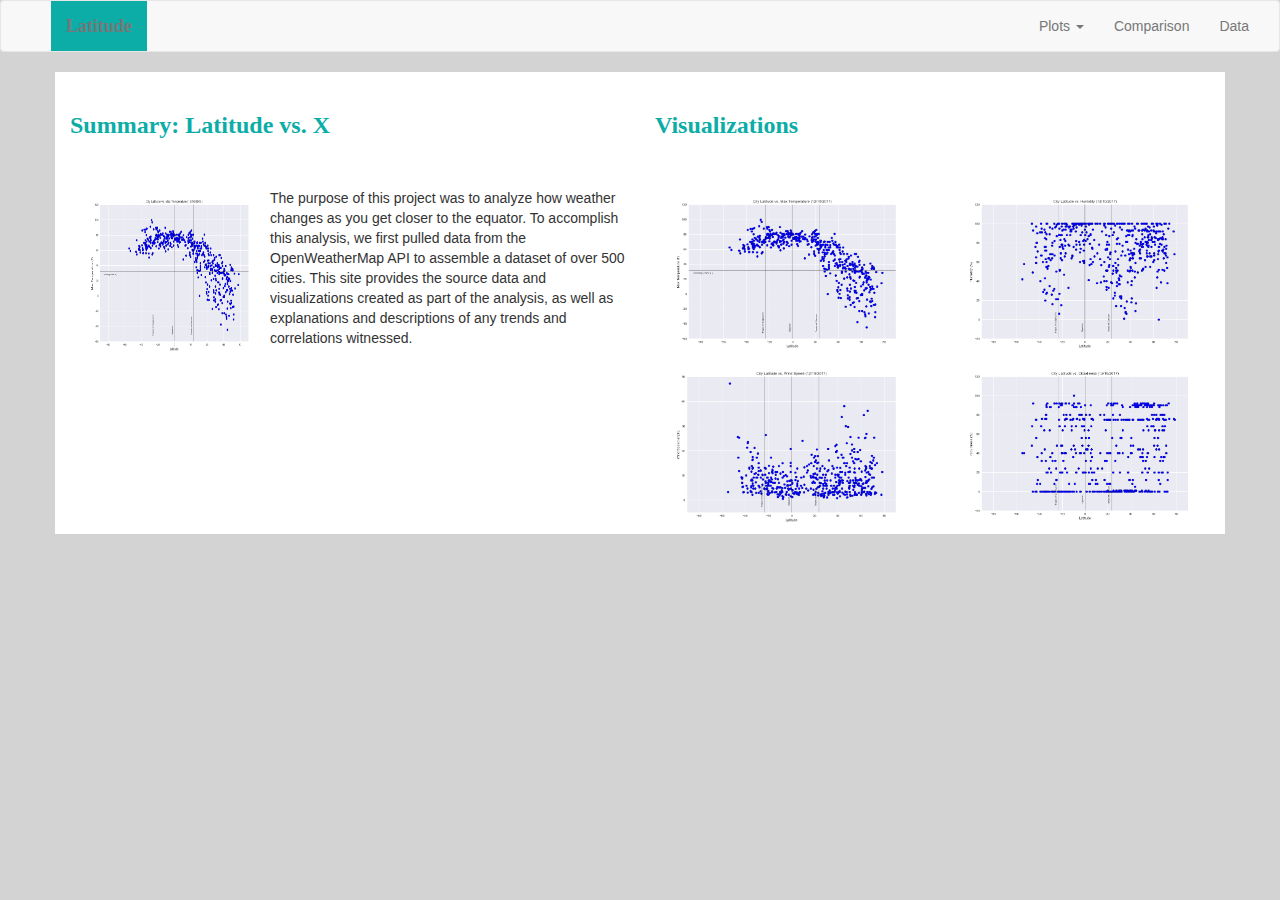
<file: 02- Case Assignment/index.html>
<!DOCTYPE html>
<html lang="en">

<head>
  <meta charset="UTF-8">
  <title>Web Visualization-Weather Dashboard</title>
  <link rel="stylesheet" href="https://maxcdn.bootstrapcdn.com/bootstrap/3.3.7/css/bootstrap.min.css">
  <link rel="stylesheet" href="style.css">
</head>

<body>
  <nav class="navbar navbar-default">
    <div class="container-fluid">
      <!-- Brand and toggle get grouped for better mobile display -->
      <div class="navbar-header">
        <button type="button" class="navbar-toggle collapsed" data-toggle="collapse" data-target="#bs-example-navbar-collapse-1" aria-expanded="false">
        <span class="sr-only">Toggle navigation</span>
        <span class="icon-bar"></span>
        <span class="icon-bar"></span>
        <span class="icon-bar"></span>
      </button>
        <a class="navbar-brand" href="index.html">Latitude</a>
      </div>

      <!-- Collect the nav links, forms, and other content for toggling -->
      <div class="collapse navbar-collapse" id="bs-example-navbar-collapse-1">
        <ul class="nav navbar-nav navbar-right">
          <li class="dropdown">
            <a href="#" class="dropdown-toggle" data-toggle="dropdown" role="button" aria-haspopup="true" aria-expanded="false">Plots <span class="caret"></span></a>
            <ul class="dropdown-menu">
              <li><a href="lat_temps.html">Max Temperature</a></li>
              <li><a href="lat_hum.html">Humidity</a></li>
              <li><a href="lat_cloud.html">Cloudiness</a></li>
              <li><a href="lat_wind.html">Wind Speed</a></li>
            </ul>
          </li>
          <li><a href="comparison.html">Comparison</a></li>
          <li><a href="data.html">Data</a></li>
        </ul>
      </div>
      <!-- /.navbar-collapse -->
    </div>
    <!-- /.container-fluid -->
  </nav>

  <!-- Creates the Overall Grid -->
  <div class="container">

    <div class="row">

        <div class="col-md-6 pad top"> <br>
          <h3>Summary: Latitude vs. X</h3> <br>
        </div>

        <div class="col-md-6 pad top"> <br>
          <h3>Visualizations</h3> <br>
        </div>

      </div>

    <div class="row">

        <div class="col-md-6 pad top"> <br>

          <div class="pull-left">
            <img src="assets/images/output_39_0.png" alt="Latitude vs. Max Temperature" width="200" height="175">
          </div>

          <div class="text-left">
            <p> The purpose of this project was to analyze how weather changes as you get closer to the
                equator.  To accomplish this analysis, we first pulled data from the OpenWeatherMap
                API to assemble a dataset of over 500 cities. This site
                provides the source data and visualizations created as part of the analysis,
                as well as explanations and descriptions of any trends and correlations witnessed. </p>
          </div>

        </div>

        <div class="col-md-3 pad top"> <br>

          <div class="pull-right">
            <a href="lat_temps.html"><img src="assets/images/output_39_0.png" alt="Latitude vs. Max Temperature" width="100%" height="100%"></a>
            <a href="lat_wind.html"><img src="assets/images/output_45_0.png" alt="Latitude vs. Wind Speed" width="100%" height="100%"></a>
          </div>

       </div>

       <div class="col-md-3 pad top"> <br>

        <div class="pull-right">
          <a href="lat_hum.html"><img src="assets/images/output_41_0.png" alt="Latitude vs. Humidity" width="100%" height="100%"></a>
          <a href="lat_cloud.html"><img src="assets/images/output_43_0.png" alt="Latitude vs. Cloudiness" width="100%" height="100%"></a>
        </div>

      </div>

    </div>

  </div>

  </body>

  <script src="https://cdnjs.cloudflare.com/ajax/libs/jquery/3.3.1/jquery.min.js"></script>
  <script src="https://cdnjs.cloudflare.com/ajax/libs/twitter-bootstrap/3.3.7/js/bootstrap.min.js"></script>

  </html>
</file>
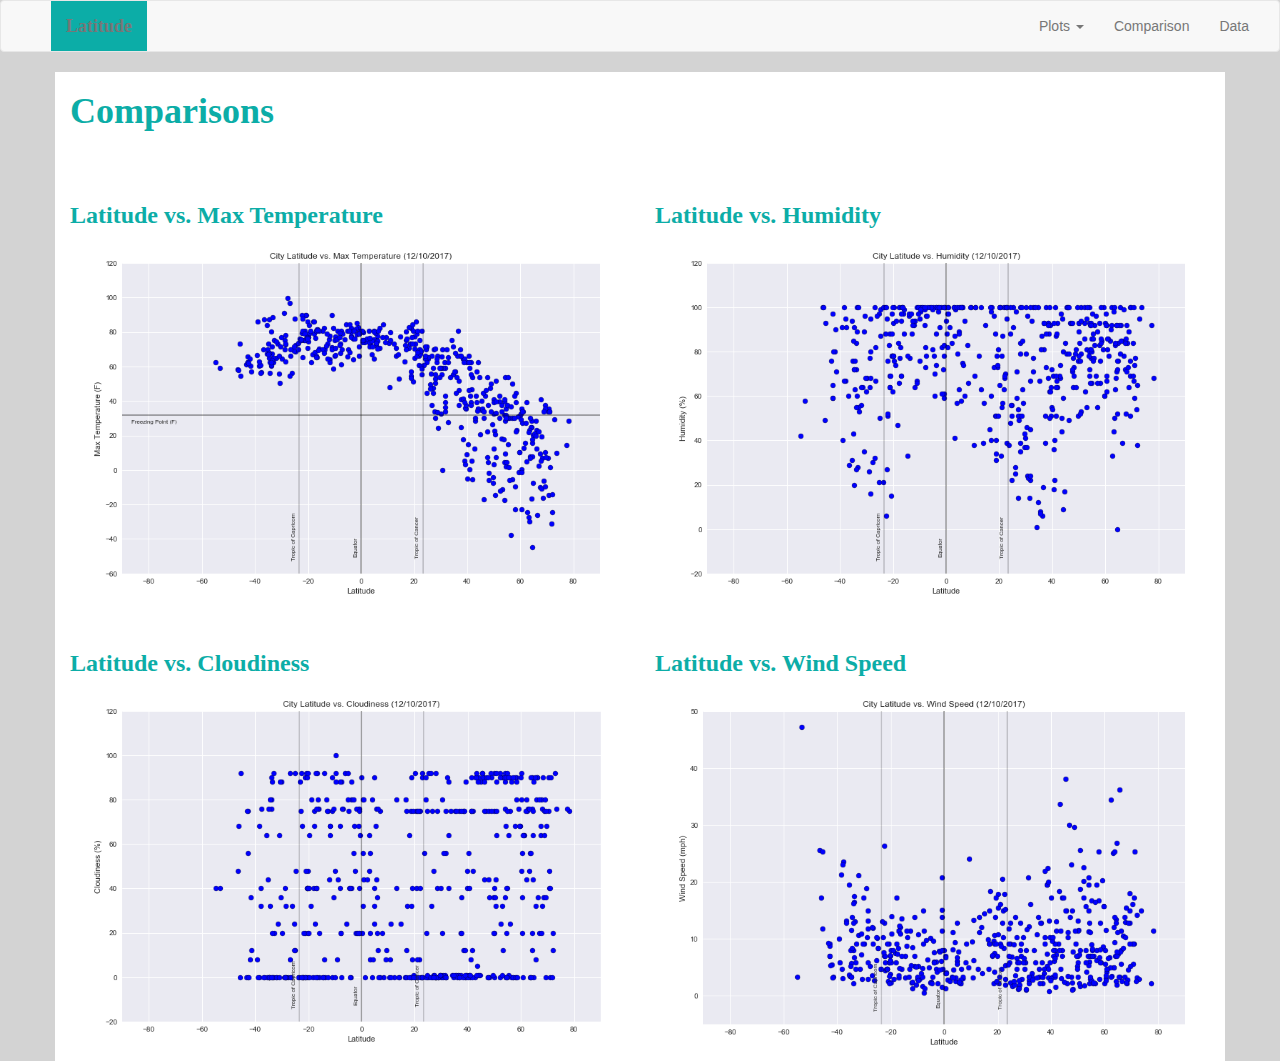
<file: 02- Case Assignment/comparison.html>
<!DOCTYPE html>
<html lang="en">

<head>
  <meta charset="UTF-8">
  <title>Web Visualization-Weather Dashboard</title>
  <link rel="stylesheet" href="https://maxcdn.bootstrapcdn.com/bootstrap/3.3.7/css/bootstrap.min.css">
  <link rel="stylesheet" href="style.css">
</head>

<body>
  <nav class="navbar navbar-default">
    <div class="container-fluid">
      <!-- Brand and toggle get grouped for better mobile display -->
      <div class="navbar-header">
        <button type="button" class="navbar-toggle collapsed" data-toggle="collapse" data-target="#bs-example-navbar-collapse-1" aria-expanded="false">
        <span class="sr-only">Toggle navigation</span>
        <span class="icon-bar"></span>
        <span class="icon-bar"></span>
        <span class="icon-bar"></span>
      </button>
        <a class="navbar-brand" href="index.html">Latitude</a>
      </div>

      <!-- Collect the nav links, forms, and other content for toggling -->
      <div class="collapse navbar-collapse" id="bs-example-navbar-collapse-1">
        <ul class="nav navbar-nav navbar-right">
          <li class="dropdown">
            <a href="#" class="dropdown-toggle" data-toggle="dropdown" role="button" aria-haspopup="true" aria-expanded="false">Plots <span class="caret"></span></a>
            <ul class="dropdown-menu">
              <li><a href="lat_temps.html">Max Temperature</a></li>
              <li><a href="lat_hum.html">Humidity</a></li>
              <li><a href="lat_cloud.html">Cloudiness</a></li>
              <li><a href="lat_wind.html">Wind Speed</a></li>
            </ul>
          </li>
          <li><a href="comparison.html">Comparison</a></li>
          <li><a href="data.html">Data</a></li>
        </ul>
      </div>
      <!-- /.navbar-collapse -->
    </div>
    <!-- /.container-fluid -->
  </nav>

  <!-- Creates the Overall Grid -->
  <div class="container">

    <h1>Comparisons</h1> <br>

    <!-- First Row -->
    <div class="row">

        <div class="col-md-6 pad top"> <br>

          <div class="pull-left">
            <h3>Latitude vs. Max Temperature</h3>
            <a target="_blank" href="assets/images/output_39_0.png"><img src="assets/images/output_39_0.png" alt="Latitude vs. Max Temperature" width="100%" height="100%"></a>
          </div>

        </div>

        <div class="col-md-6 pad top"> <br>

          <div class="pull-left">
            <h3>Latitude vs. Humidity</h3>
            <a target="_blank" href="assets/images/output_41_0.png"><img src="assets/images/output_41_0.png" alt="Latitude vs. Humidity" width="100%" height="100%"></a>
          </div>

        </div>

    </div>

    <div class="row">

        <div class="col-md-6 pad top"> <br>

          <div class="pull-left">
            <h3>Latitude vs. Cloudiness</h3>
            <a target="_blank" href="assets/images/output_43_0.png"><img src="assets/images/output_43_0.png" alt="Latitude vs. Cloudiness" width="100%" height="100%"></a>
          </div>

        </div>

        <div class="col-md-6 pad top"> <br>

          <div class="pull-left">
            <h3>Latitude vs. Wind Speed</h3>
            <a target="_blank" href="assets/images/output_45_0.png"><img src="assets/images/output_45_0.png" alt="Latitude vs. Wind Speed" width="100%" height="100%"></a>
          </div>

        </div>

    </div>

  </div>

  </body>

  <script src="https://cdnjs.cloudflare.com/ajax/libs/jquery/3.3.1/jquery.min.js"></script>
  <script src="https://cdnjs.cloudflare.com/ajax/libs/twitter-bootstrap/3.3.7/js/bootstrap.min.js"></script>

  </html>
</file>
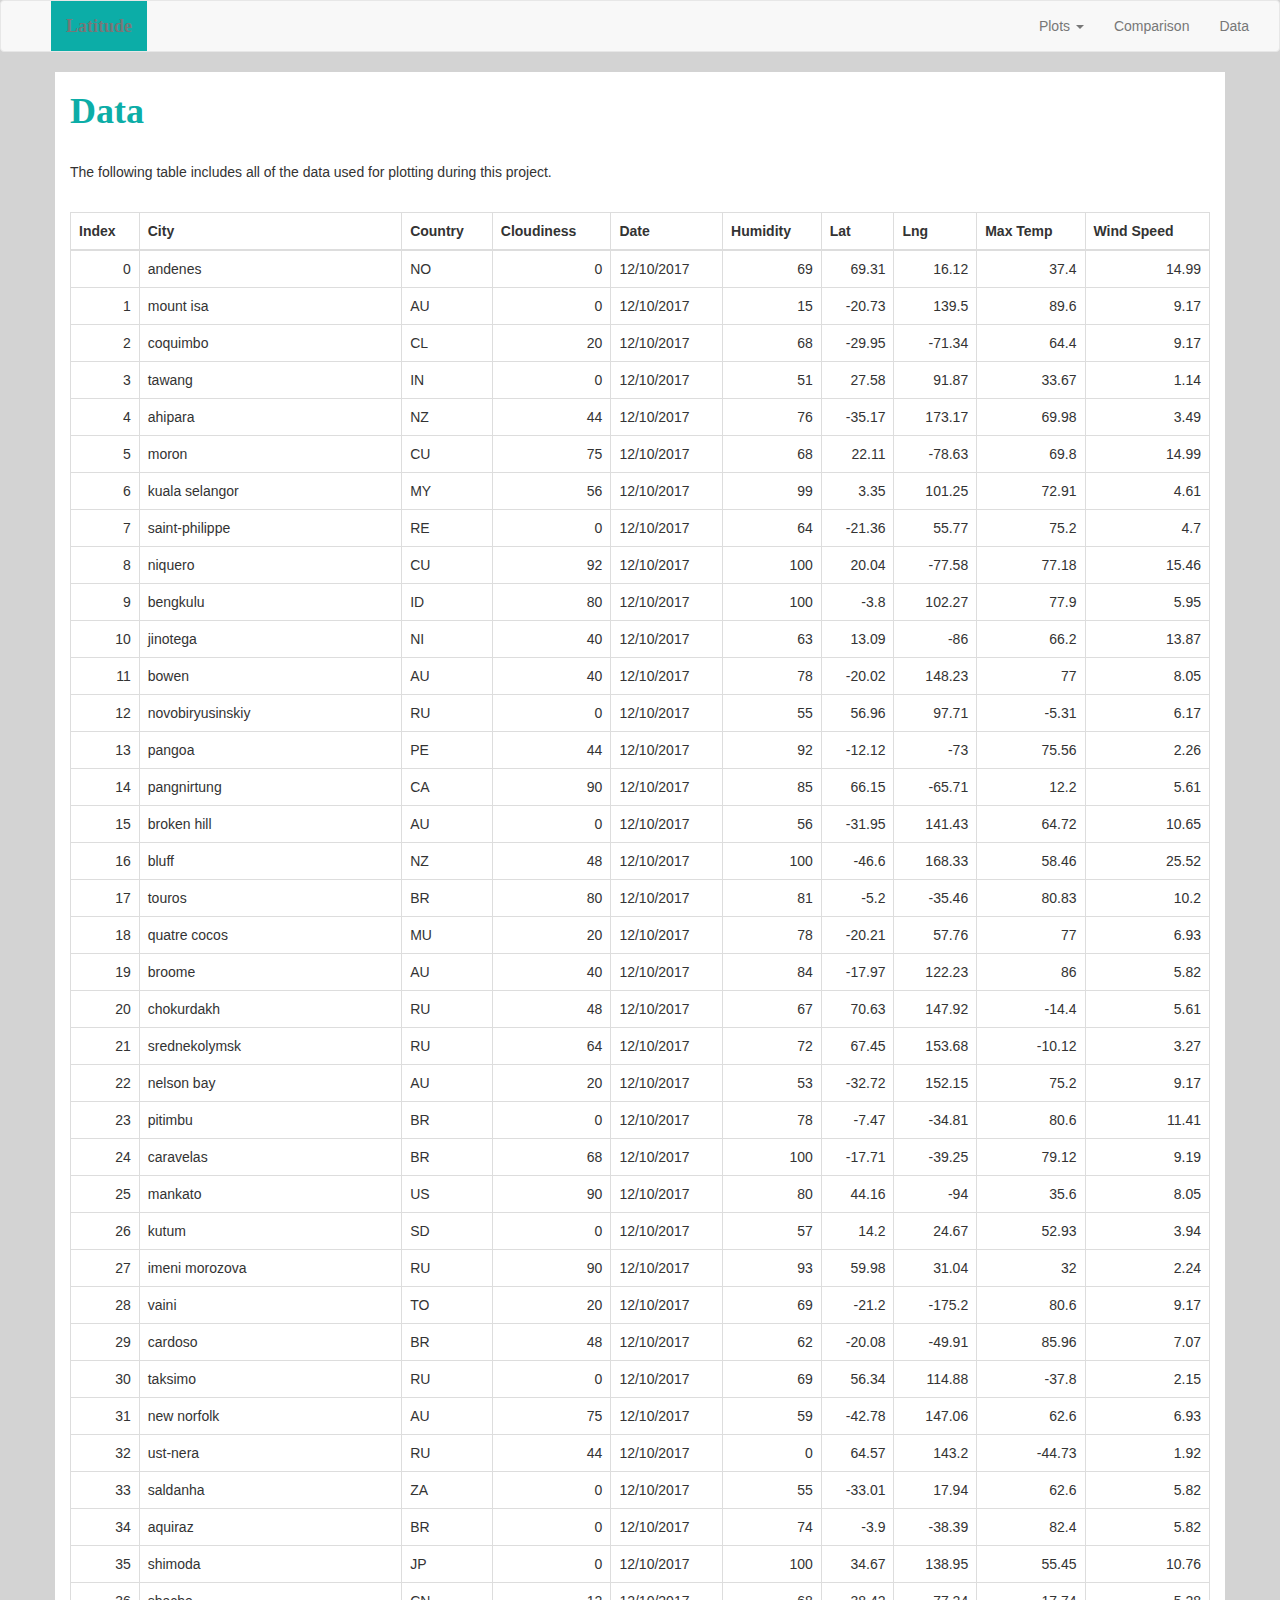
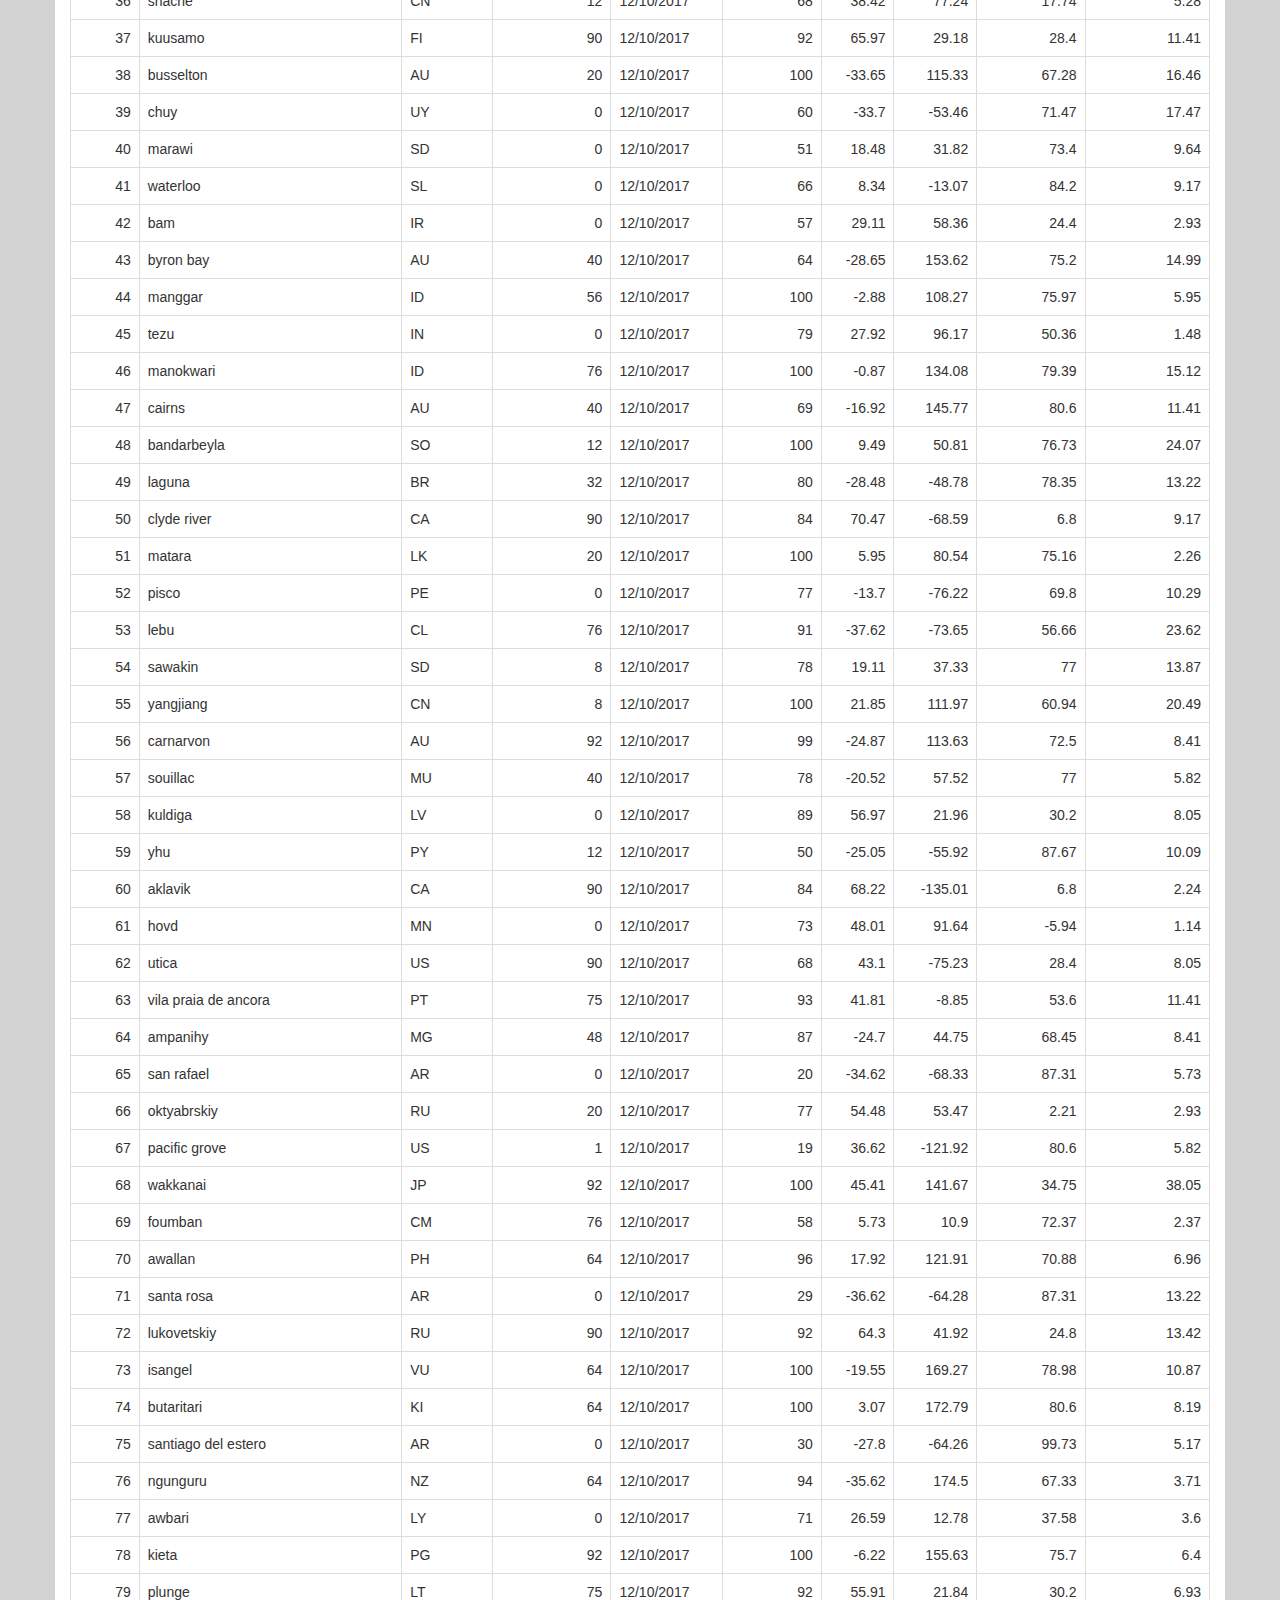
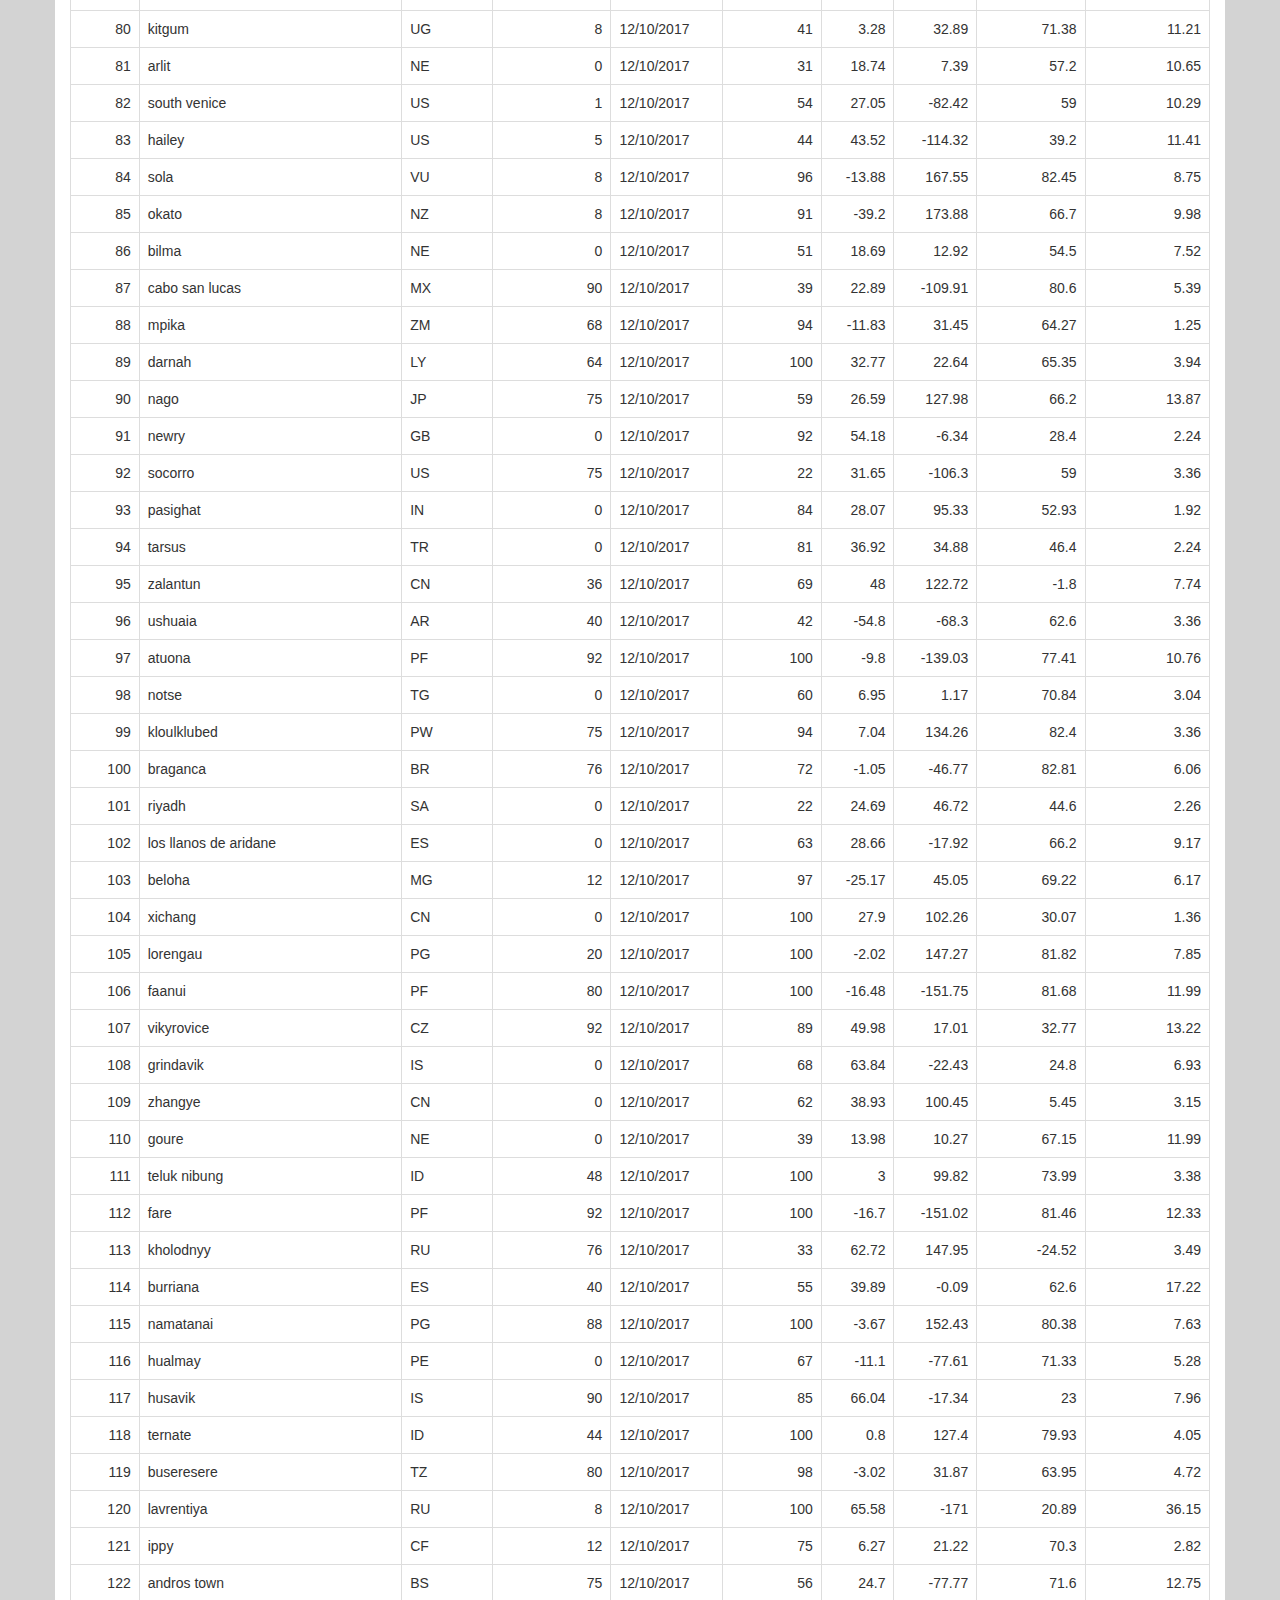
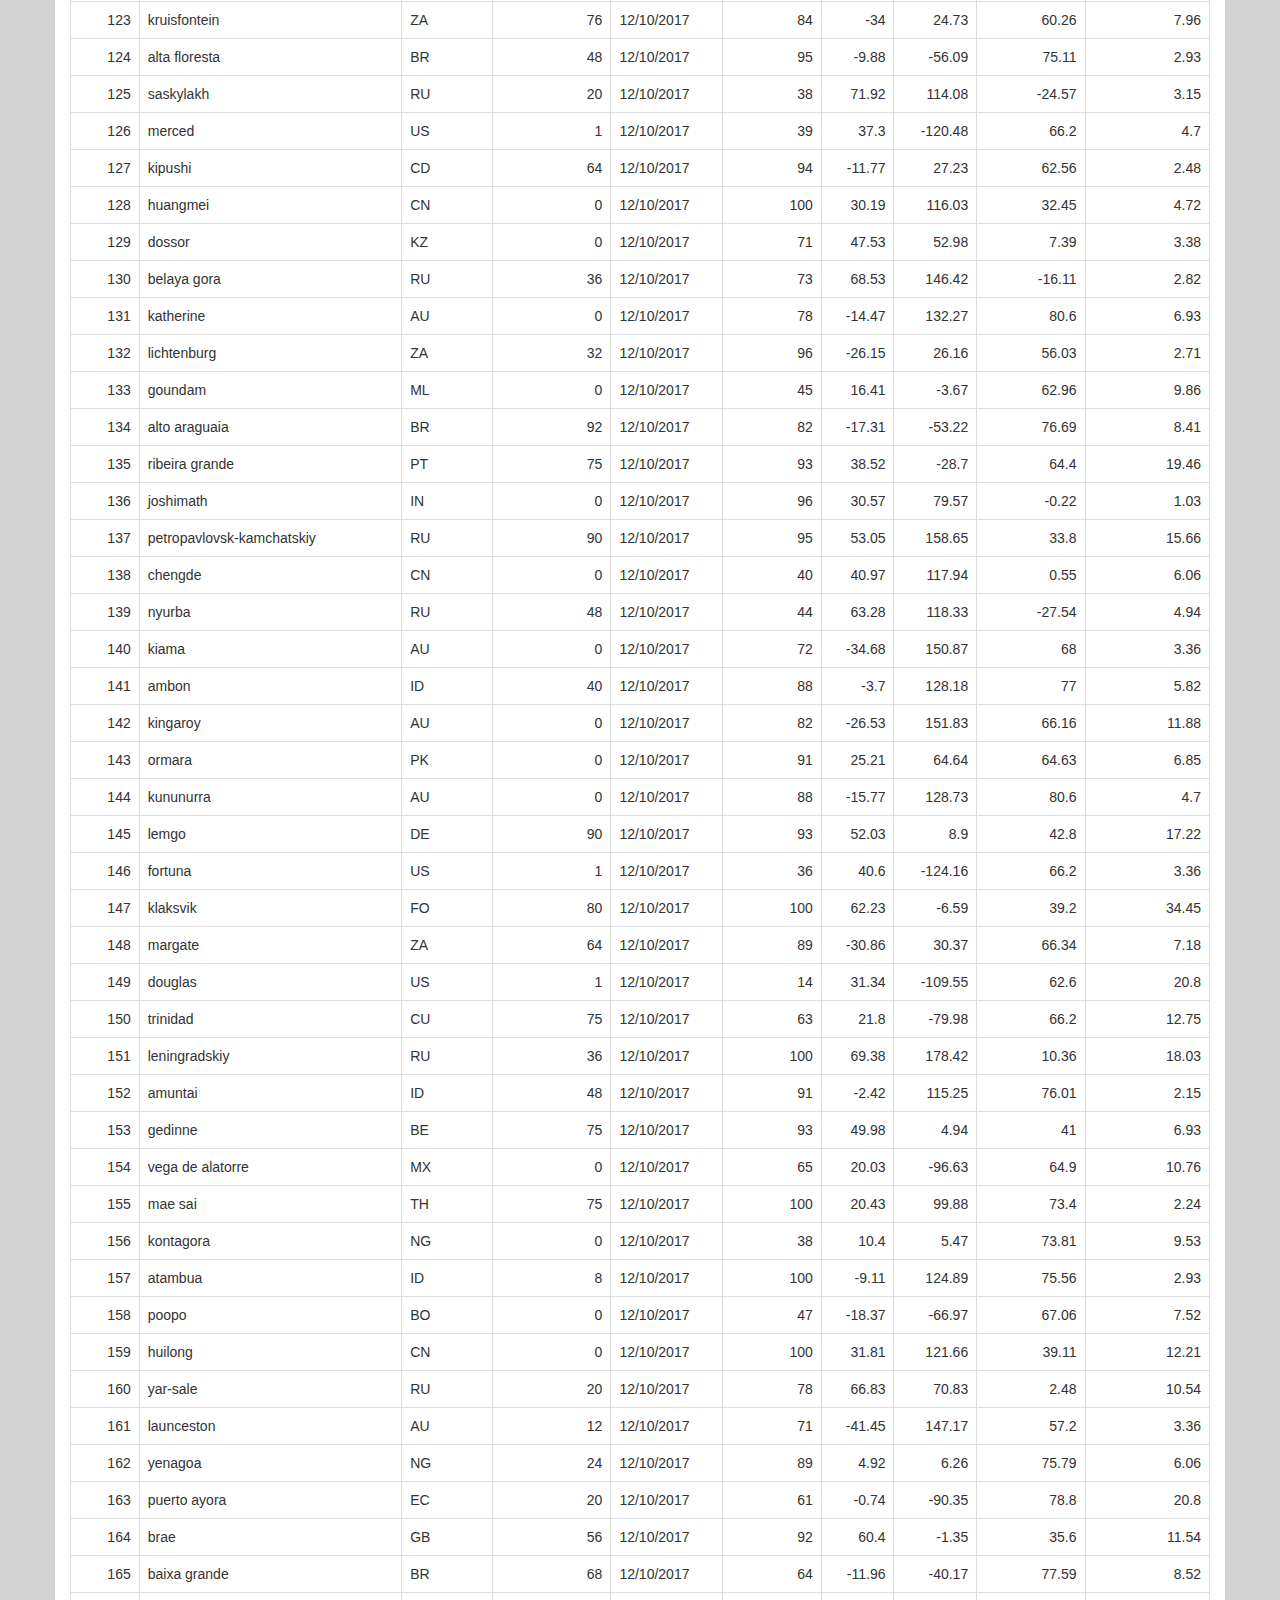
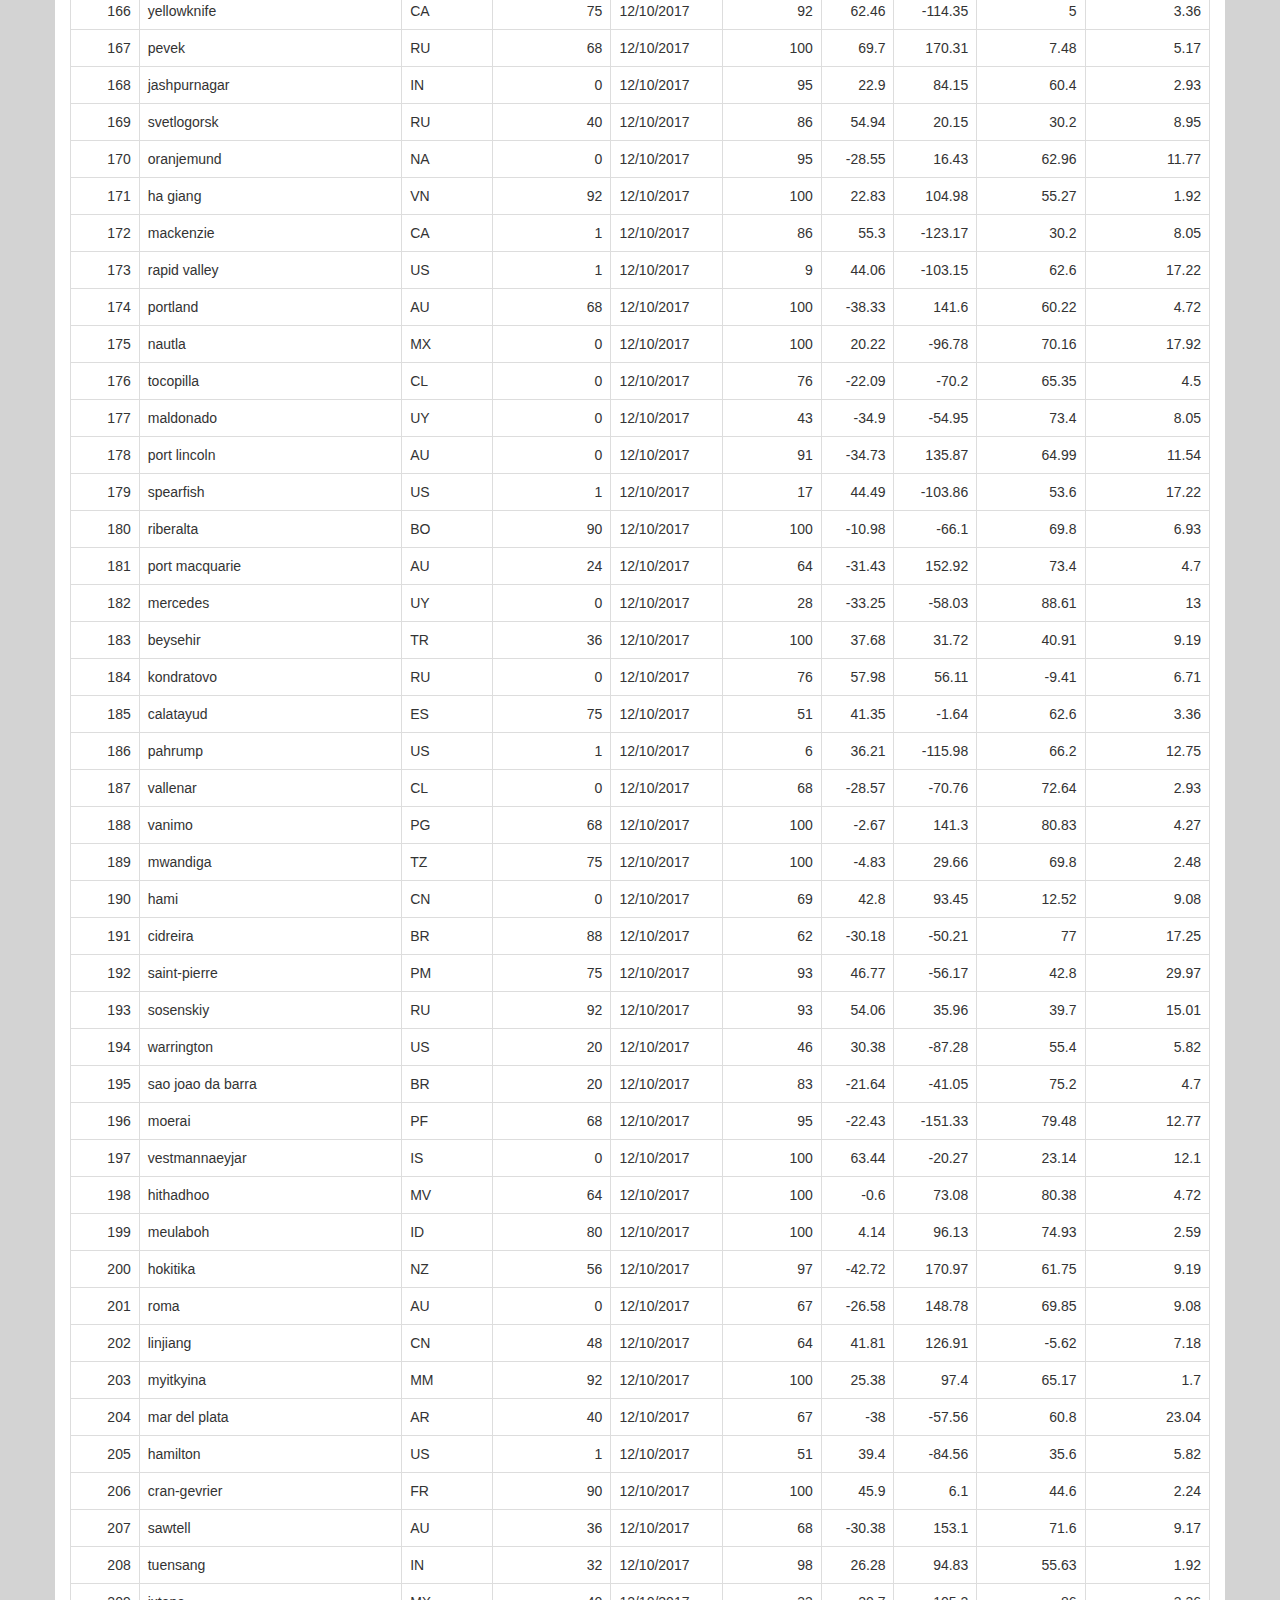
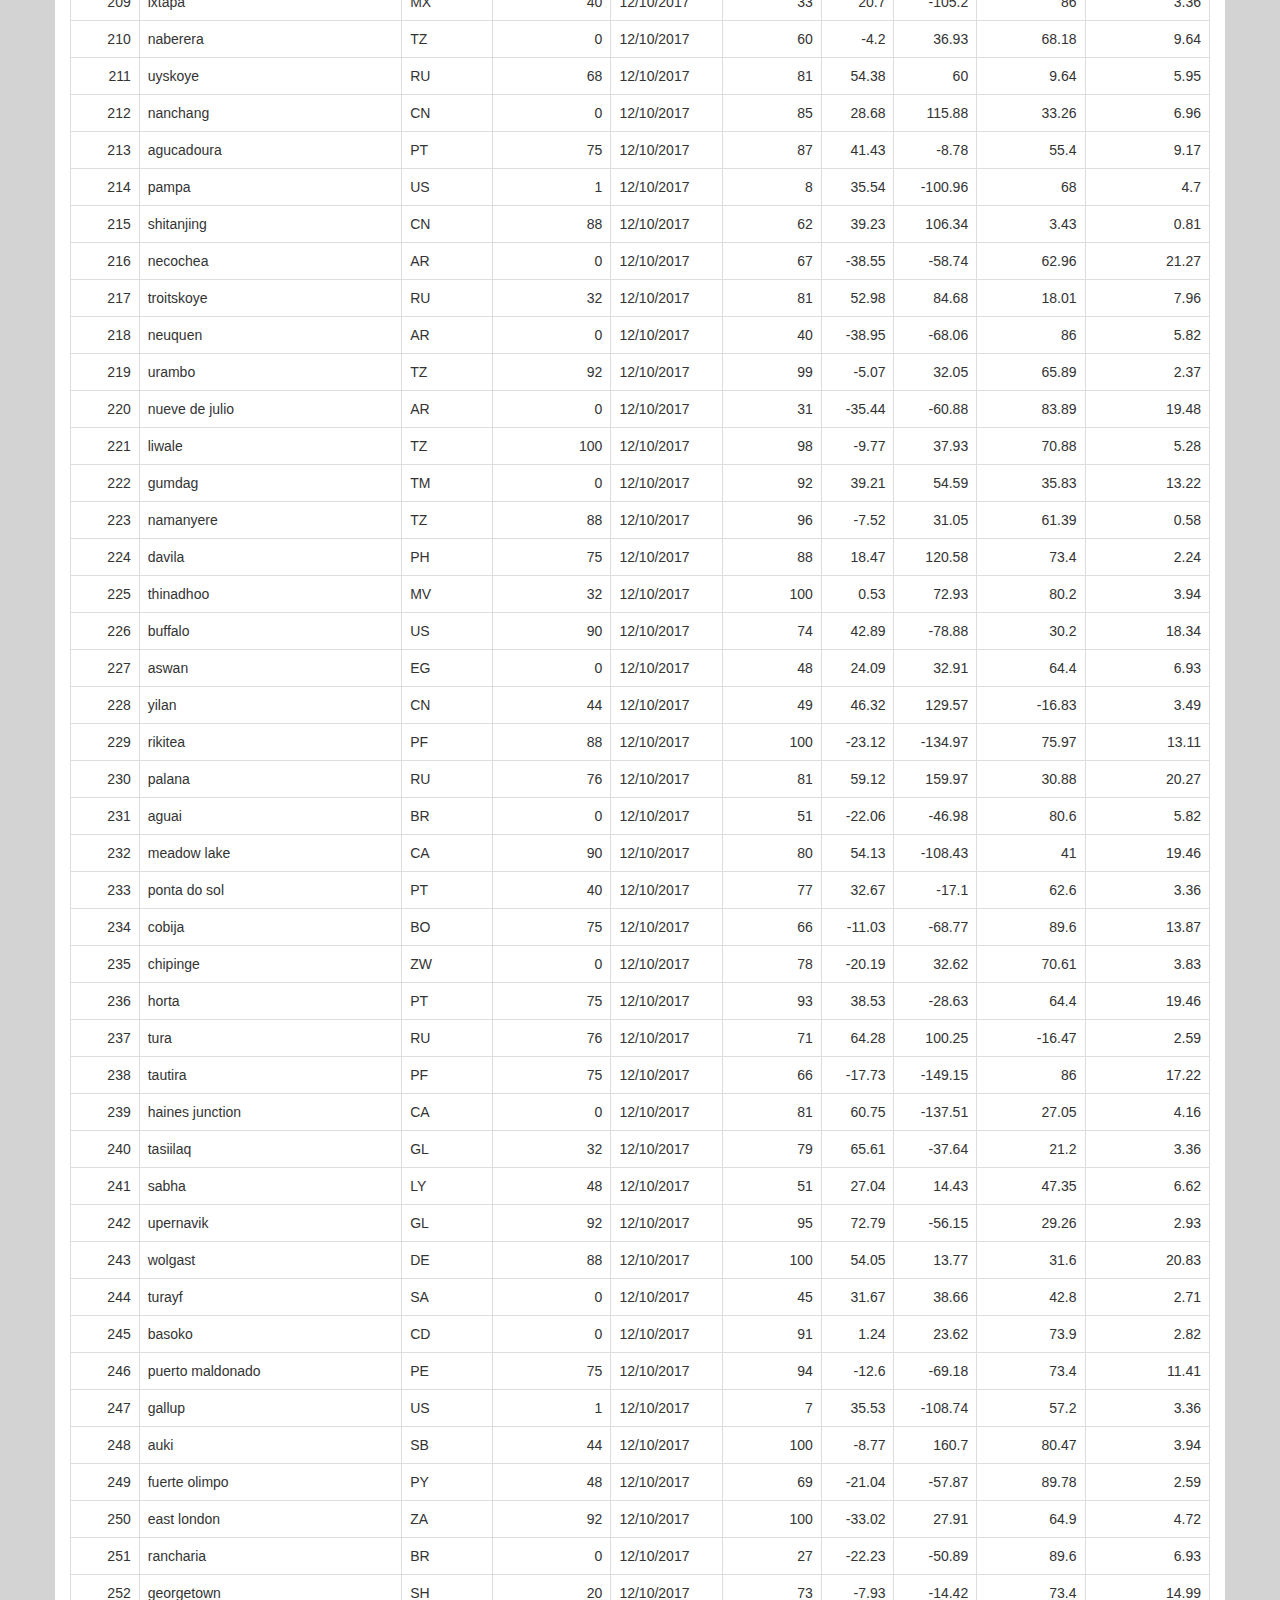
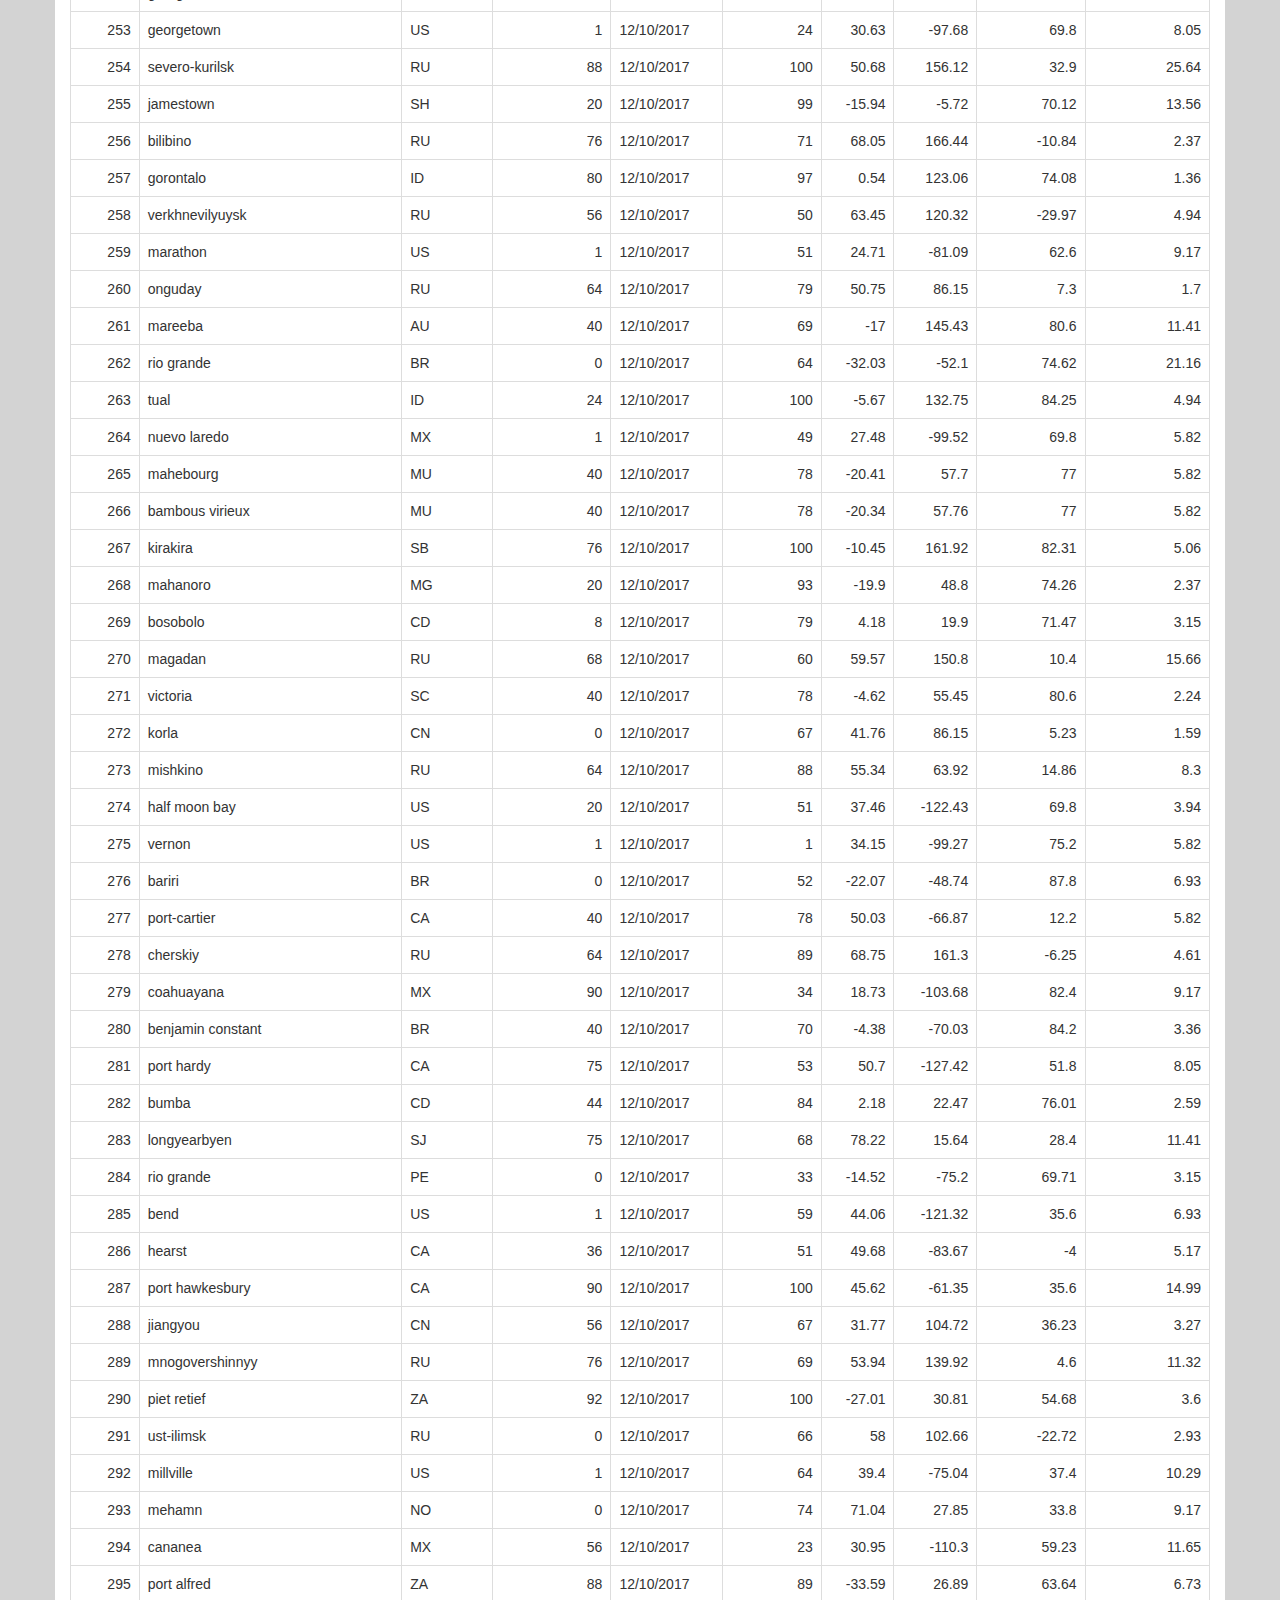
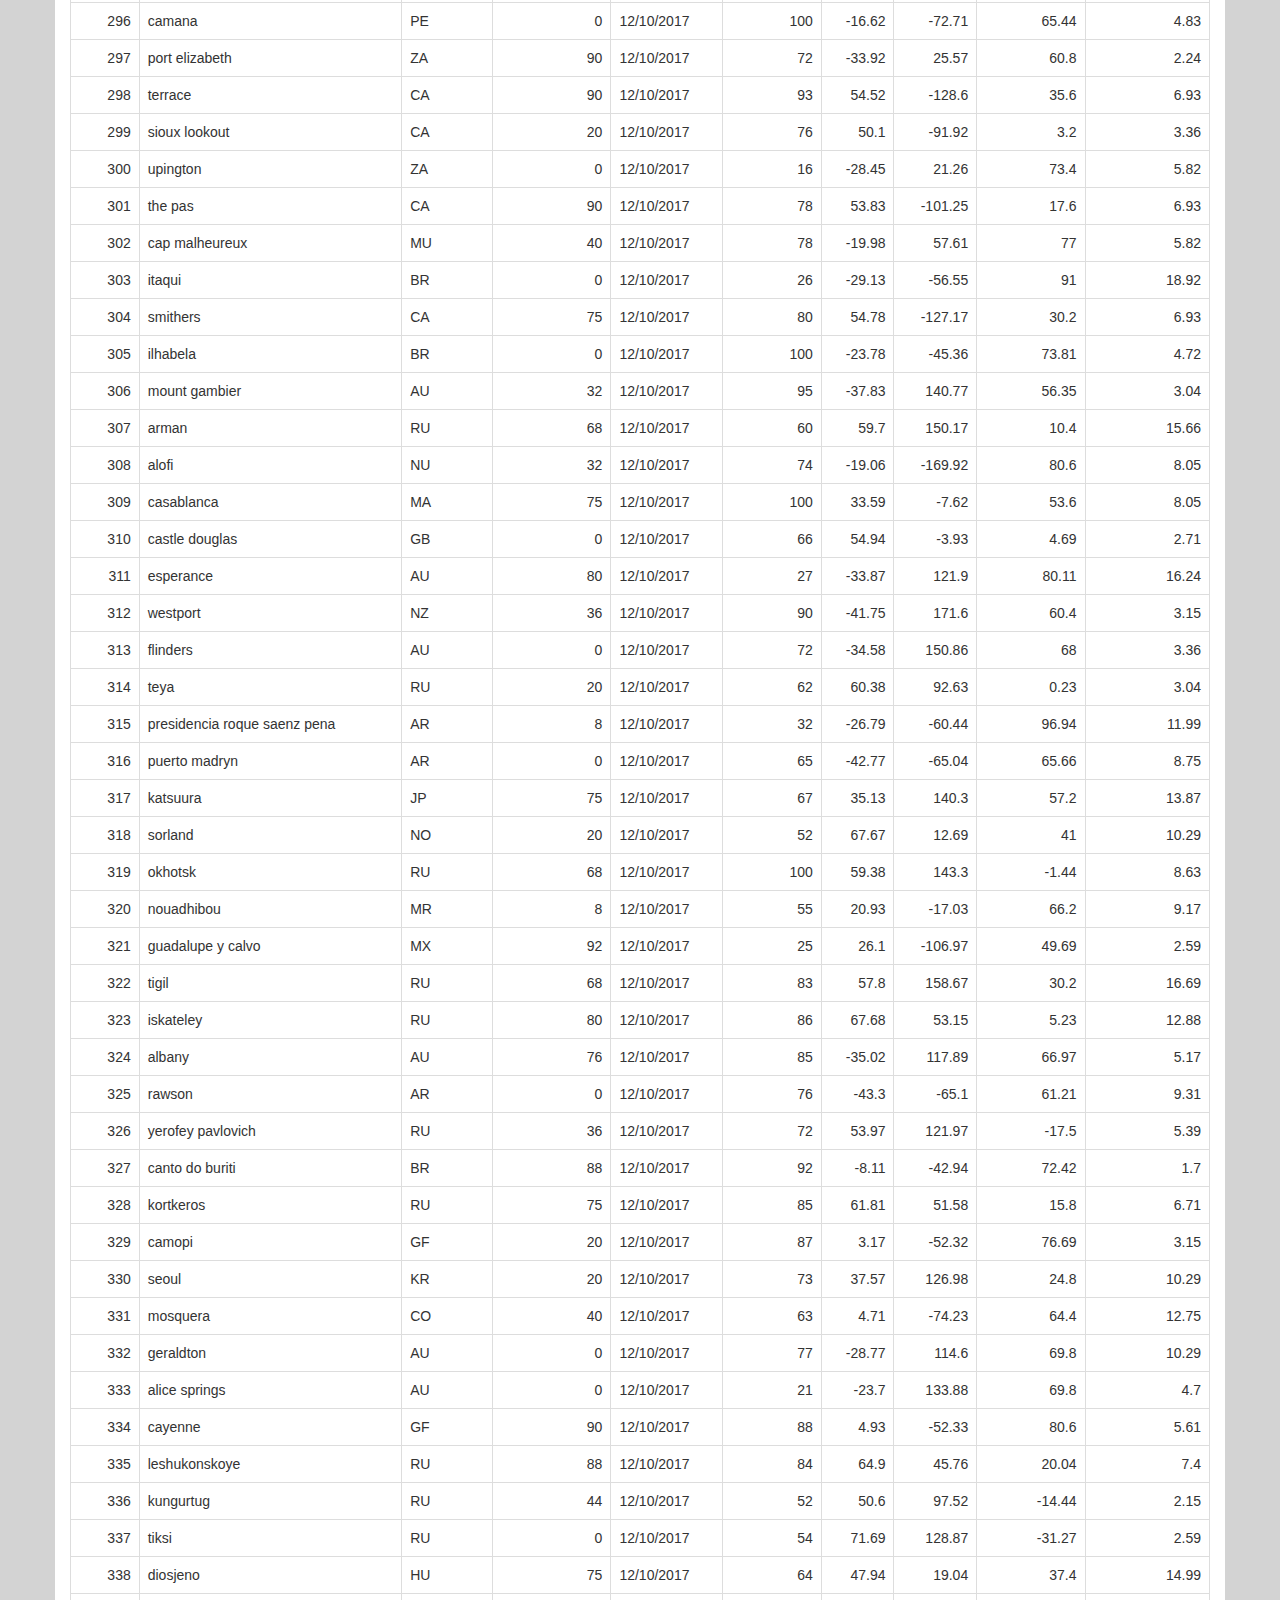
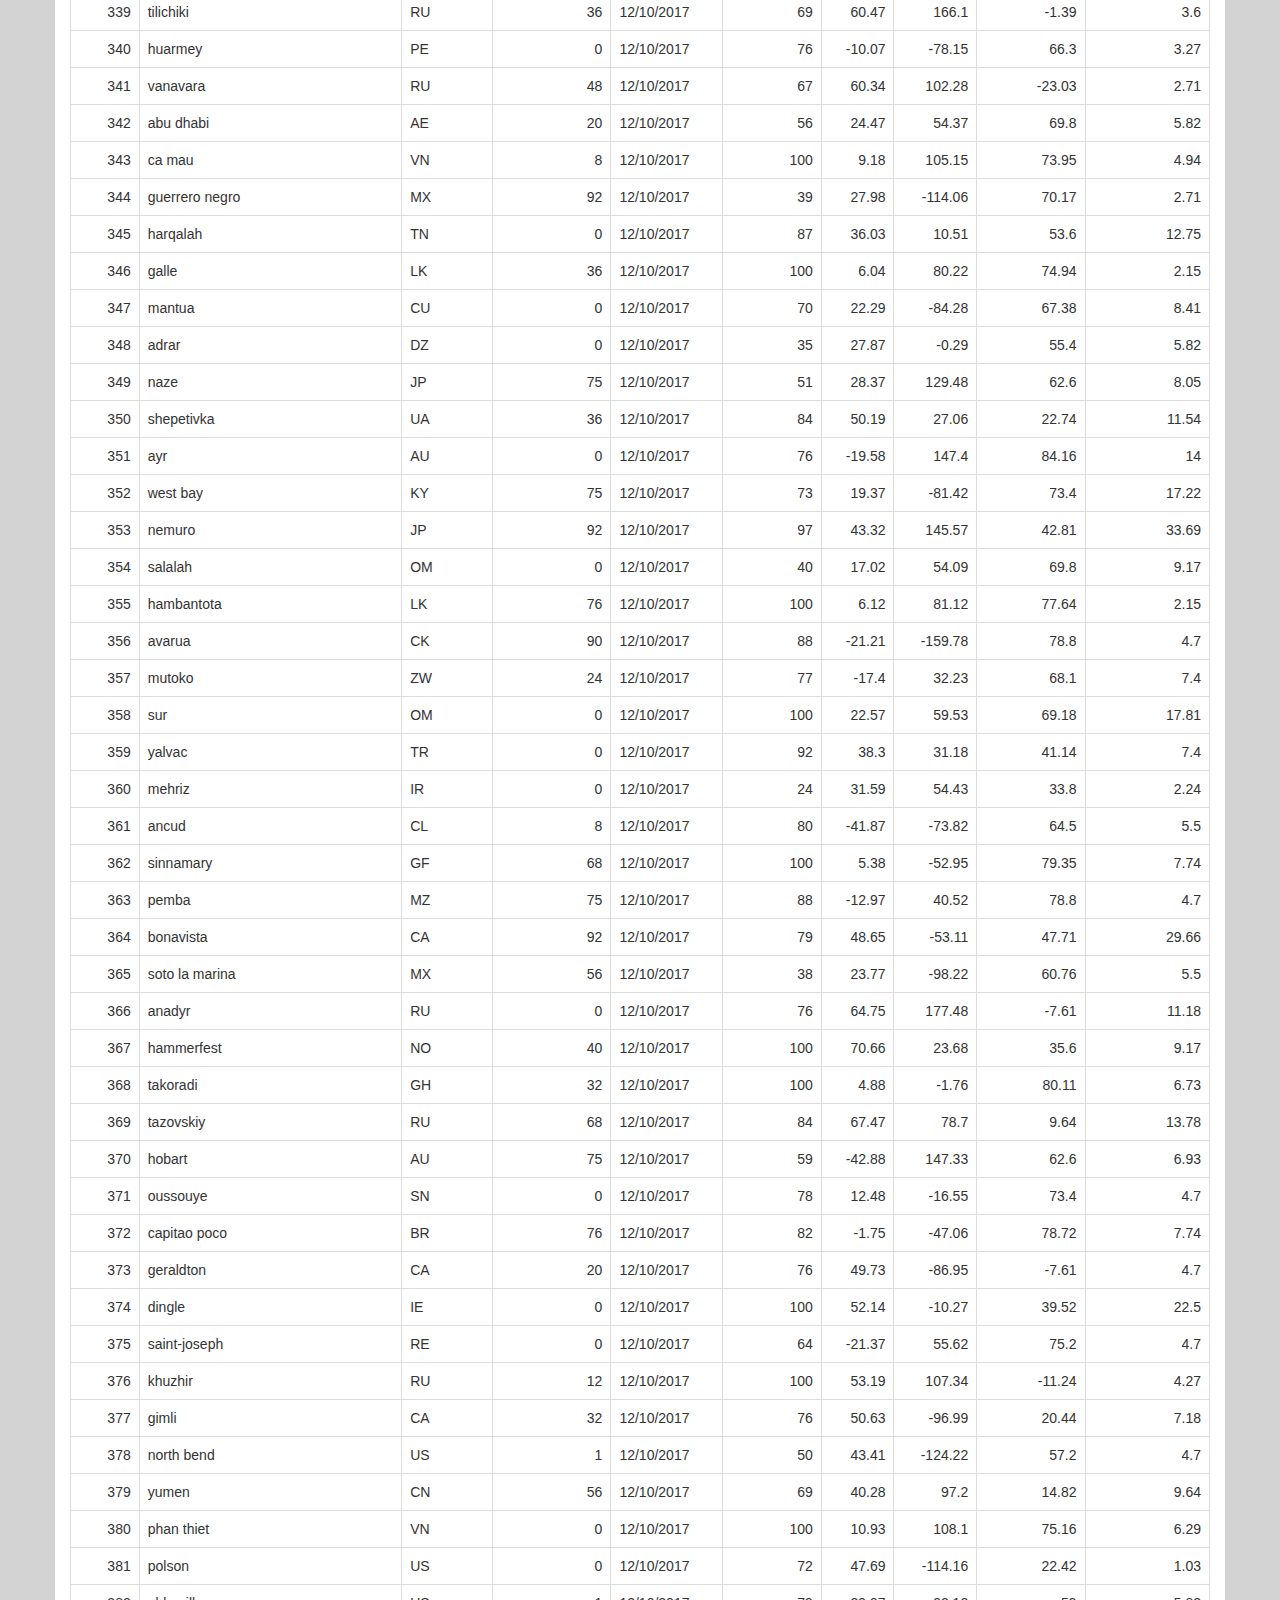
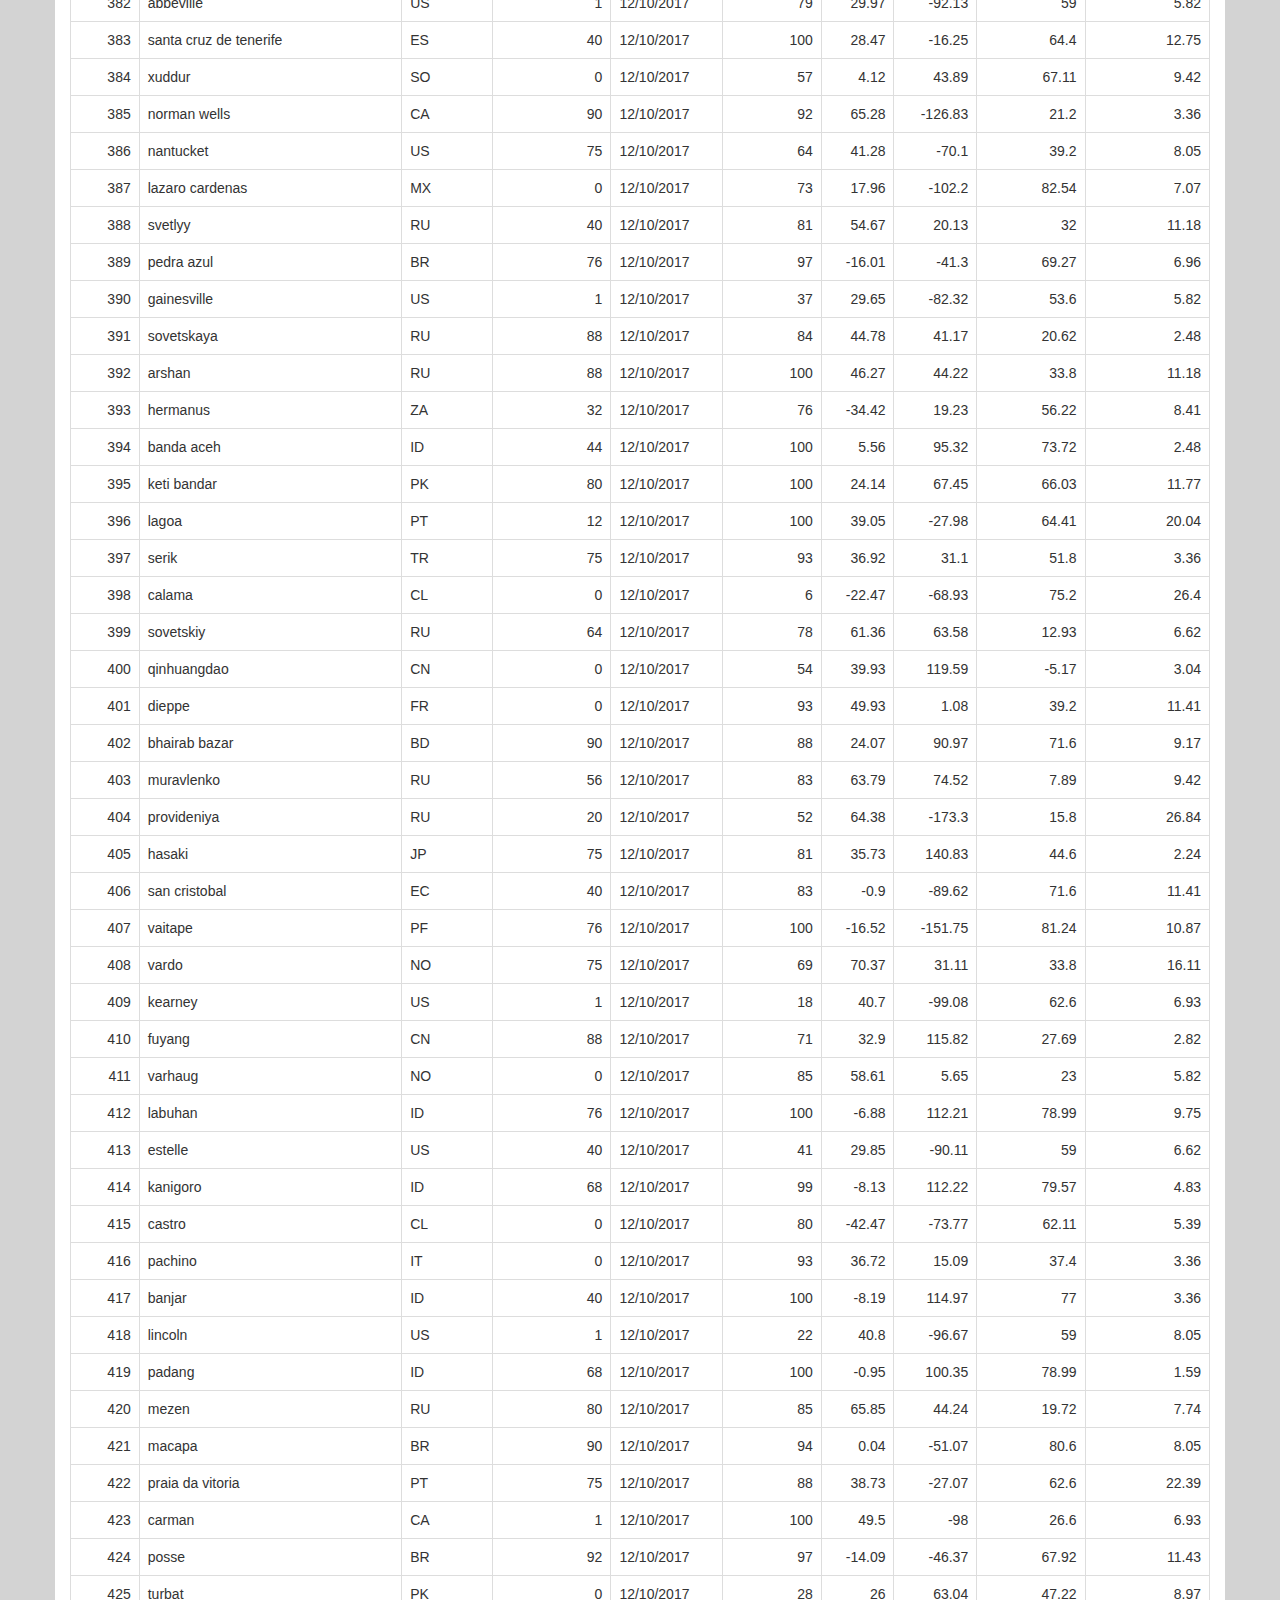
<file: 02- Case Assignment/data.html>
<!DOCTYPE html>
<html lang="en">

<head>
  <meta charset="UTF-8">
  <title>Web Visualization-Weather Dashboard</title>
  <link rel="stylesheet" href="https://maxcdn.bootstrapcdn.com/bootstrap/3.3.7/css/bootstrap.min.css">
  <link rel="stylesheet" href="style.css">
</head>

<body>
  <nav class="navbar navbar-default">
    <div class="container-fluid">
      <!-- Brand and toggle get grouped for better mobile display -->
      <div class="navbar-header">
        <button type="button" class="navbar-toggle collapsed" data-toggle="collapse" data-target="#bs-example-navbar-collapse-1" aria-expanded="false">
        <span class="sr-only">Toggle navigation</span>
        <span class="icon-bar"></span>
        <span class="icon-bar"></span>
        <span class="icon-bar"></span>
      </button>
        <a class="navbar-brand" href="index.html">Latitude</a>
      </div>

      <!-- Collect the nav links, forms, and other content for toggling -->
      <div class="collapse navbar-collapse" id="bs-example-navbar-collapse-1">
        <ul class="nav navbar-nav navbar-right">
          <li class="dropdown">
            <a href="#" class="dropdown-toggle" data-toggle="dropdown" role="button" aria-haspopup="true" aria-expanded="false">Plots <span class="caret"></span></a>
            <ul class="dropdown-menu">
              <li><a href="lat_temps.html">Latitude vs. Max Temperature</a></li>
              <li><a href="lat_hum.html">Latitude vs. Humidity</a></li>
              <li><a href="lat_cloud.html">Latitude vs. Cloudiness</a></li>
              <li><a href="lat_wind.html">Latitude vs. Wind Speed</a></li>
              <li><a href="index.html">Home</a></li>
            </ul>
          </li>
          <li><a href="comparison.html">Comparison</a></li>
          <li><a href="data.html">Data</a></li>
        </ul>
      </div>
      <!-- /.navbar-collapse -->
    </div>
    <!-- /.container-fluid -->
  </nav>

  <!-- Creates the Overall Grid -->
  <div class="container">

    <h1>Data</h1> <br>

    <p>The following table includes all of the data used for plotting during this project.</p><br>

    <!-- First Row -->
    <div class="row">

      <div class="col-md-12 pad top">

          <div class="pull-center">
            <table class="table table-bordered table-hover table-responsive">
            <thead><tr><th title="Field #1">Index</th>
            <th title="Field #2">City</th>
            <th title="Field #3">Country</th>
            <th title="Field #4">Cloudiness</th>
            <th title="Field #5">Date</th>
            <th title="Field #6">Humidity</th>
            <th title="Field #7">Lat</th>
            <th title="Field #8">Lng</th>
            <th title="Field #9">Max Temp</th>
            <th title="Field #10">Wind Speed</th>
            </tr></thead>
            <tbody><tr>
            <td align="right">0</td>
            <td>andenes</td>
            <td>NO</td>
            <td align="right">0</td>
            <td>12/10/2017</td>
            <td align="right">69</td>
            <td align="right">69.31</td>
            <td align="right">16.12</td>
            <td align="right">37.4</td>
            <td align="right">14.99</td>
            </tr>
            <tr>
            <td align="right">1</td>
            <td>mount isa</td>
            <td>AU</td>
            <td align="right">0</td>
            <td>12/10/2017</td>
            <td align="right">15</td>
            <td align="right">-20.73</td>
            <td align="right">139.5</td>
            <td align="right">89.6</td>
            <td align="right">9.17</td>
            </tr>
            <tr>
            <td align="right">2</td>
            <td>coquimbo</td>
            <td>CL</td>
            <td align="right">20</td>
            <td>12/10/2017</td>
            <td align="right">68</td>
            <td align="right">-29.95</td>
            <td align="right">-71.34</td>
            <td align="right">64.4</td>
            <td align="right">9.17</td>
            </tr>
            <tr>
            <td align="right">3</td>
            <td>tawang</td>
            <td>IN</td>
            <td align="right">0</td>
            <td>12/10/2017</td>
            <td align="right">51</td>
            <td align="right">27.58</td>
            <td align="right">91.87</td>
            <td align="right">33.67</td>
            <td align="right">1.14</td>
            </tr>
            <tr>
            <td align="right">4</td>
            <td>ahipara</td>
            <td>NZ</td>
            <td align="right">44</td>
            <td>12/10/2017</td>
            <td align="right">76</td>
            <td align="right">-35.17</td>
            <td align="right">173.17</td>
            <td align="right">69.98</td>
            <td align="right">3.49</td>
            </tr>
            <tr>
            <td align="right">5</td>
            <td>moron</td>
            <td>CU</td>
            <td align="right">75</td>
            <td>12/10/2017</td>
            <td align="right">68</td>
            <td align="right">22.11</td>
            <td align="right">-78.63</td>
            <td align="right">69.8</td>
            <td align="right">14.99</td>
            </tr>
            <tr>
            <td align="right">6</td>
            <td>kuala selangor</td>
            <td>MY</td>
            <td align="right">56</td>
            <td>12/10/2017</td>
            <td align="right">99</td>
            <td align="right">3.35</td>
            <td align="right">101.25</td>
            <td align="right">72.91</td>
            <td align="right">4.61</td>
            </tr>
            <tr>
            <td align="right">7</td>
            <td>saint-philippe</td>
            <td>RE</td>
            <td align="right">0</td>
            <td>12/10/2017</td>
            <td align="right">64</td>
            <td align="right">-21.36</td>
            <td align="right">55.77</td>
            <td align="right">75.2</td>
            <td align="right">4.7</td>
            </tr>
            <tr>
            <td align="right">8</td>
            <td>niquero</td>
            <td>CU</td>
            <td align="right">92</td>
            <td>12/10/2017</td>
            <td align="right">100</td>
            <td align="right">20.04</td>
            <td align="right">-77.58</td>
            <td align="right">77.18</td>
            <td align="right">15.46</td>
            </tr>
            <tr>
            <td align="right">9</td>
            <td>bengkulu</td>
            <td>ID</td>
            <td align="right">80</td>
            <td>12/10/2017</td>
            <td align="right">100</td>
            <td align="right">-3.8</td>
            <td align="right">102.27</td>
            <td align="right">77.9</td>
            <td align="right">5.95</td>
            </tr>
            <tr>
            <td align="right">10</td>
            <td>jinotega</td>
            <td>NI</td>
            <td align="right">40</td>
            <td>12/10/2017</td>
            <td align="right">63</td>
            <td align="right">13.09</td>
            <td align="right">-86</td>
            <td align="right">66.2</td>
            <td align="right">13.87</td>
            </tr>
            <tr>
            <td align="right">11</td>
            <td>bowen</td>
            <td>AU</td>
            <td align="right">40</td>
            <td>12/10/2017</td>
            <td align="right">78</td>
            <td align="right">-20.02</td>
            <td align="right">148.23</td>
            <td align="right">77</td>
            <td align="right">8.05</td>
            </tr>
            <tr>
            <td align="right">12</td>
            <td>novobiryusinskiy</td>
            <td>RU</td>
            <td align="right">0</td>
            <td>12/10/2017</td>
            <td align="right">55</td>
            <td align="right">56.96</td>
            <td align="right">97.71</td>
            <td align="right">-5.31</td>
            <td align="right">6.17</td>
            </tr>
            <tr>
            <td align="right">13</td>
            <td>pangoa</td>
            <td>PE</td>
            <td align="right">44</td>
            <td>12/10/2017</td>
            <td align="right">92</td>
            <td align="right">-12.12</td>
            <td align="right">-73</td>
            <td align="right">75.56</td>
            <td align="right">2.26</td>
            </tr>
            <tr>
            <td align="right">14</td>
            <td>pangnirtung</td>
            <td>CA</td>
            <td align="right">90</td>
            <td>12/10/2017</td>
            <td align="right">85</td>
            <td align="right">66.15</td>
            <td align="right">-65.71</td>
            <td align="right">12.2</td>
            <td align="right">5.61</td>
            </tr>
            <tr>
            <td align="right">15</td>
            <td>broken hill</td>
            <td>AU</td>
            <td align="right">0</td>
            <td>12/10/2017</td>
            <td align="right">56</td>
            <td align="right">-31.95</td>
            <td align="right">141.43</td>
            <td align="right">64.72</td>
            <td align="right">10.65</td>
            </tr>
            <tr>
            <td align="right">16</td>
            <td>bluff</td>
            <td>NZ</td>
            <td align="right">48</td>
            <td>12/10/2017</td>
            <td align="right">100</td>
            <td align="right">-46.6</td>
            <td align="right">168.33</td>
            <td align="right">58.46</td>
            <td align="right">25.52</td>
            </tr>
            <tr>
            <td align="right">17</td>
            <td>touros</td>
            <td>BR</td>
            <td align="right">80</td>
            <td>12/10/2017</td>
            <td align="right">81</td>
            <td align="right">-5.2</td>
            <td align="right">-35.46</td>
            <td align="right">80.83</td>
            <td align="right">10.2</td>
            </tr>
            <tr>
            <td align="right">18</td>
            <td>quatre cocos</td>
            <td>MU</td>
            <td align="right">20</td>
            <td>12/10/2017</td>
            <td align="right">78</td>
            <td align="right">-20.21</td>
            <td align="right">57.76</td>
            <td align="right">77</td>
            <td align="right">6.93</td>
            </tr>
            <tr>
            <td align="right">19</td>
            <td>broome</td>
            <td>AU</td>
            <td align="right">40</td>
            <td>12/10/2017</td>
            <td align="right">84</td>
            <td align="right">-17.97</td>
            <td align="right">122.23</td>
            <td align="right">86</td>
            <td align="right">5.82</td>
            </tr>
            <tr>
            <td align="right">20</td>
            <td>chokurdakh</td>
            <td>RU</td>
            <td align="right">48</td>
            <td>12/10/2017</td>
            <td align="right">67</td>
            <td align="right">70.63</td>
            <td align="right">147.92</td>
            <td align="right">-14.4</td>
            <td align="right">5.61</td>
            </tr>
            <tr>
            <td align="right">21</td>
            <td>srednekolymsk</td>
            <td>RU</td>
            <td align="right">64</td>
            <td>12/10/2017</td>
            <td align="right">72</td>
            <td align="right">67.45</td>
            <td align="right">153.68</td>
            <td align="right">-10.12</td>
            <td align="right">3.27</td>
            </tr>
            <tr>
            <td align="right">22</td>
            <td>nelson bay</td>
            <td>AU</td>
            <td align="right">20</td>
            <td>12/10/2017</td>
            <td align="right">53</td>
            <td align="right">-32.72</td>
            <td align="right">152.15</td>
            <td align="right">75.2</td>
            <td align="right">9.17</td>
            </tr>
            <tr>
            <td align="right">23</td>
            <td>pitimbu</td>
            <td>BR</td>
            <td align="right">0</td>
            <td>12/10/2017</td>
            <td align="right">78</td>
            <td align="right">-7.47</td>
            <td align="right">-34.81</td>
            <td align="right">80.6</td>
            <td align="right">11.41</td>
            </tr>
            <tr>
            <td align="right">24</td>
            <td>caravelas</td>
            <td>BR</td>
            <td align="right">68</td>
            <td>12/10/2017</td>
            <td align="right">100</td>
            <td align="right">-17.71</td>
            <td align="right">-39.25</td>
            <td align="right">79.12</td>
            <td align="right">9.19</td>
            </tr>
            <tr>
            <td align="right">25</td>
            <td>mankato</td>
            <td>US</td>
            <td align="right">90</td>
            <td>12/10/2017</td>
            <td align="right">80</td>
            <td align="right">44.16</td>
            <td align="right">-94</td>
            <td align="right">35.6</td>
            <td align="right">8.05</td>
            </tr>
            <tr>
            <td align="right">26</td>
            <td>kutum</td>
            <td>SD</td>
            <td align="right">0</td>
            <td>12/10/2017</td>
            <td align="right">57</td>
            <td align="right">14.2</td>
            <td align="right">24.67</td>
            <td align="right">52.93</td>
            <td align="right">3.94</td>
            </tr>
            <tr>
            <td align="right">27</td>
            <td>imeni morozova</td>
            <td>RU</td>
            <td align="right">90</td>
            <td>12/10/2017</td>
            <td align="right">93</td>
            <td align="right">59.98</td>
            <td align="right">31.04</td>
            <td align="right">32</td>
            <td align="right">2.24</td>
            </tr>
            <tr>
            <td align="right">28</td>
            <td>vaini</td>
            <td>TO</td>
            <td align="right">20</td>
            <td>12/10/2017</td>
            <td align="right">69</td>
            <td align="right">-21.2</td>
            <td align="right">-175.2</td>
            <td align="right">80.6</td>
            <td align="right">9.17</td>
            </tr>
            <tr>
            <td align="right">29</td>
            <td>cardoso</td>
            <td>BR</td>
            <td align="right">48</td>
            <td>12/10/2017</td>
            <td align="right">62</td>
            <td align="right">-20.08</td>
            <td align="right">-49.91</td>
            <td align="right">85.96</td>
            <td align="right">7.07</td>
            </tr>
            <tr>
            <td align="right">30</td>
            <td>taksimo</td>
            <td>RU</td>
            <td align="right">0</td>
            <td>12/10/2017</td>
            <td align="right">69</td>
            <td align="right">56.34</td>
            <td align="right">114.88</td>
            <td align="right">-37.8</td>
            <td align="right">2.15</td>
            </tr>
            <tr>
            <td align="right">31</td>
            <td>new norfolk</td>
            <td>AU</td>
            <td align="right">75</td>
            <td>12/10/2017</td>
            <td align="right">59</td>
            <td align="right">-42.78</td>
            <td align="right">147.06</td>
            <td align="right">62.6</td>
            <td align="right">6.93</td>
            </tr>
            <tr>
            <td align="right">32</td>
            <td>ust-nera</td>
            <td>RU</td>
            <td align="right">44</td>
            <td>12/10/2017</td>
            <td align="right">0</td>
            <td align="right">64.57</td>
            <td align="right">143.2</td>
            <td align="right">-44.73</td>
            <td align="right">1.92</td>
            </tr>
            <tr>
            <td align="right">33</td>
            <td>saldanha</td>
            <td>ZA</td>
            <td align="right">0</td>
            <td>12/10/2017</td>
            <td align="right">55</td>
            <td align="right">-33.01</td>
            <td align="right">17.94</td>
            <td align="right">62.6</td>
            <td align="right">5.82</td>
            </tr>
            <tr>
            <td align="right">34</td>
            <td>aquiraz</td>
            <td>BR</td>
            <td align="right">0</td>
            <td>12/10/2017</td>
            <td align="right">74</td>
            <td align="right">-3.9</td>
            <td align="right">-38.39</td>
            <td align="right">82.4</td>
            <td align="right">5.82</td>
            </tr>
            <tr>
            <td align="right">35</td>
            <td>shimoda</td>
            <td>JP</td>
            <td align="right">0</td>
            <td>12/10/2017</td>
            <td align="right">100</td>
            <td align="right">34.67</td>
            <td align="right">138.95</td>
            <td align="right">55.45</td>
            <td align="right">10.76</td>
            </tr>
            <tr>
            <td align="right">36</td>
            <td>shache</td>
            <td>CN</td>
            <td align="right">12</td>
            <td>12/10/2017</td>
            <td align="right">68</td>
            <td align="right">38.42</td>
            <td align="right">77.24</td>
            <td align="right">17.74</td>
            <td align="right">5.28</td>
            </tr>
            <tr>
            <td align="right">37</td>
            <td>kuusamo</td>
            <td>FI</td>
            <td align="right">90</td>
            <td>12/10/2017</td>
            <td align="right">92</td>
            <td align="right">65.97</td>
            <td align="right">29.18</td>
            <td align="right">28.4</td>
            <td align="right">11.41</td>
            </tr>
            <tr>
            <td align="right">38</td>
            <td>busselton</td>
            <td>AU</td>
            <td align="right">20</td>
            <td>12/10/2017</td>
            <td align="right">100</td>
            <td align="right">-33.65</td>
            <td align="right">115.33</td>
            <td align="right">67.28</td>
            <td align="right">16.46</td>
            </tr>
            <tr>
            <td align="right">39</td>
            <td>chuy</td>
            <td>UY</td>
            <td align="right">0</td>
            <td>12/10/2017</td>
            <td align="right">60</td>
            <td align="right">-33.7</td>
            <td align="right">-53.46</td>
            <td align="right">71.47</td>
            <td align="right">17.47</td>
            </tr>
            <tr>
            <td align="right">40</td>
            <td>marawi</td>
            <td>SD</td>
            <td align="right">0</td>
            <td>12/10/2017</td>
            <td align="right">51</td>
            <td align="right">18.48</td>
            <td align="right">31.82</td>
            <td align="right">73.4</td>
            <td align="right">9.64</td>
            </tr>
            <tr>
            <td align="right">41</td>
            <td>waterloo</td>
            <td>SL</td>
            <td align="right">0</td>
            <td>12/10/2017</td>
            <td align="right">66</td>
            <td align="right">8.34</td>
            <td align="right">-13.07</td>
            <td align="right">84.2</td>
            <td align="right">9.17</td>
            </tr>
            <tr>
            <td align="right">42</td>
            <td>bam</td>
            <td>IR</td>
            <td align="right">0</td>
            <td>12/10/2017</td>
            <td align="right">57</td>
            <td align="right">29.11</td>
            <td align="right">58.36</td>
            <td align="right">24.4</td>
            <td align="right">2.93</td>
            </tr>
            <tr>
            <td align="right">43</td>
            <td>byron bay</td>
            <td>AU</td>
            <td align="right">40</td>
            <td>12/10/2017</td>
            <td align="right">64</td>
            <td align="right">-28.65</td>
            <td align="right">153.62</td>
            <td align="right">75.2</td>
            <td align="right">14.99</td>
            </tr>
            <tr>
            <td align="right">44</td>
            <td>manggar</td>
            <td>ID</td>
            <td align="right">56</td>
            <td>12/10/2017</td>
            <td align="right">100</td>
            <td align="right">-2.88</td>
            <td align="right">108.27</td>
            <td align="right">75.97</td>
            <td align="right">5.95</td>
            </tr>
            <tr>
            <td align="right">45</td>
            <td>tezu</td>
            <td>IN</td>
            <td align="right">0</td>
            <td>12/10/2017</td>
            <td align="right">79</td>
            <td align="right">27.92</td>
            <td align="right">96.17</td>
            <td align="right">50.36</td>
            <td align="right">1.48</td>
            </tr>
            <tr>
            <td align="right">46</td>
            <td>manokwari</td>
            <td>ID</td>
            <td align="right">76</td>
            <td>12/10/2017</td>
            <td align="right">100</td>
            <td align="right">-0.87</td>
            <td align="right">134.08</td>
            <td align="right">79.39</td>
            <td align="right">15.12</td>
            </tr>
            <tr>
            <td align="right">47</td>
            <td>cairns</td>
            <td>AU</td>
            <td align="right">40</td>
            <td>12/10/2017</td>
            <td align="right">69</td>
            <td align="right">-16.92</td>
            <td align="right">145.77</td>
            <td align="right">80.6</td>
            <td align="right">11.41</td>
            </tr>
            <tr>
            <td align="right">48</td>
            <td>bandarbeyla</td>
            <td>SO</td>
            <td align="right">12</td>
            <td>12/10/2017</td>
            <td align="right">100</td>
            <td align="right">9.49</td>
            <td align="right">50.81</td>
            <td align="right">76.73</td>
            <td align="right">24.07</td>
            </tr>
            <tr>
            <td align="right">49</td>
            <td>laguna</td>
            <td>BR</td>
            <td align="right">32</td>
            <td>12/10/2017</td>
            <td align="right">80</td>
            <td align="right">-28.48</td>
            <td align="right">-48.78</td>
            <td align="right">78.35</td>
            <td align="right">13.22</td>
            </tr>
            <tr>
            <td align="right">50</td>
            <td>clyde river</td>
            <td>CA</td>
            <td align="right">90</td>
            <td>12/10/2017</td>
            <td align="right">84</td>
            <td align="right">70.47</td>
            <td align="right">-68.59</td>
            <td align="right">6.8</td>
            <td align="right">9.17</td>
            </tr>
            <tr>
            <td align="right">51</td>
            <td>matara</td>
            <td>LK</td>
            <td align="right">20</td>
            <td>12/10/2017</td>
            <td align="right">100</td>
            <td align="right">5.95</td>
            <td align="right">80.54</td>
            <td align="right">75.16</td>
            <td align="right">2.26</td>
            </tr>
            <tr>
            <td align="right">52</td>
            <td>pisco</td>
            <td>PE</td>
            <td align="right">0</td>
            <td>12/10/2017</td>
            <td align="right">77</td>
            <td align="right">-13.7</td>
            <td align="right">-76.22</td>
            <td align="right">69.8</td>
            <td align="right">10.29</td>
            </tr>
            <tr>
            <td align="right">53</td>
            <td>lebu</td>
            <td>CL</td>
            <td align="right">76</td>
            <td>12/10/2017</td>
            <td align="right">91</td>
            <td align="right">-37.62</td>
            <td align="right">-73.65</td>
            <td align="right">56.66</td>
            <td align="right">23.62</td>
            </tr>
            <tr>
            <td align="right">54</td>
            <td>sawakin</td>
            <td>SD</td>
            <td align="right">8</td>
            <td>12/10/2017</td>
            <td align="right">78</td>
            <td align="right">19.11</td>
            <td align="right">37.33</td>
            <td align="right">77</td>
            <td align="right">13.87</td>
            </tr>
            <tr>
            <td align="right">55</td>
            <td>yangjiang</td>
            <td>CN</td>
            <td align="right">8</td>
            <td>12/10/2017</td>
            <td align="right">100</td>
            <td align="right">21.85</td>
            <td align="right">111.97</td>
            <td align="right">60.94</td>
            <td align="right">20.49</td>
            </tr>
            <tr>
            <td align="right">56</td>
            <td>carnarvon</td>
            <td>AU</td>
            <td align="right">92</td>
            <td>12/10/2017</td>
            <td align="right">99</td>
            <td align="right">-24.87</td>
            <td align="right">113.63</td>
            <td align="right">72.5</td>
            <td align="right">8.41</td>
            </tr>
            <tr>
            <td align="right">57</td>
            <td>souillac</td>
            <td>MU</td>
            <td align="right">40</td>
            <td>12/10/2017</td>
            <td align="right">78</td>
            <td align="right">-20.52</td>
            <td align="right">57.52</td>
            <td align="right">77</td>
            <td align="right">5.82</td>
            </tr>
            <tr>
            <td align="right">58</td>
            <td>kuldiga</td>
            <td>LV</td>
            <td align="right">0</td>
            <td>12/10/2017</td>
            <td align="right">89</td>
            <td align="right">56.97</td>
            <td align="right">21.96</td>
            <td align="right">30.2</td>
            <td align="right">8.05</td>
            </tr>
            <tr>
            <td align="right">59</td>
            <td>yhu</td>
            <td>PY</td>
            <td align="right">12</td>
            <td>12/10/2017</td>
            <td align="right">50</td>
            <td align="right">-25.05</td>
            <td align="right">-55.92</td>
            <td align="right">87.67</td>
            <td align="right">10.09</td>
            </tr>
            <tr>
            <td align="right">60</td>
            <td>aklavik</td>
            <td>CA</td>
            <td align="right">90</td>
            <td>12/10/2017</td>
            <td align="right">84</td>
            <td align="right">68.22</td>
            <td align="right">-135.01</td>
            <td align="right">6.8</td>
            <td align="right">2.24</td>
            </tr>
            <tr>
            <td align="right">61</td>
            <td>hovd</td>
            <td>MN</td>
            <td align="right">0</td>
            <td>12/10/2017</td>
            <td align="right">73</td>
            <td align="right">48.01</td>
            <td align="right">91.64</td>
            <td align="right">-5.94</td>
            <td align="right">1.14</td>
            </tr>
            <tr>
            <td align="right">62</td>
            <td>utica</td>
            <td>US</td>
            <td align="right">90</td>
            <td>12/10/2017</td>
            <td align="right">68</td>
            <td align="right">43.1</td>
            <td align="right">-75.23</td>
            <td align="right">28.4</td>
            <td align="right">8.05</td>
            </tr>
            <tr>
            <td align="right">63</td>
            <td>vila praia de ancora</td>
            <td>PT</td>
            <td align="right">75</td>
            <td>12/10/2017</td>
            <td align="right">93</td>
            <td align="right">41.81</td>
            <td align="right">-8.85</td>
            <td align="right">53.6</td>
            <td align="right">11.41</td>
            </tr>
            <tr>
            <td align="right">64</td>
            <td>ampanihy</td>
            <td>MG</td>
            <td align="right">48</td>
            <td>12/10/2017</td>
            <td align="right">87</td>
            <td align="right">-24.7</td>
            <td align="right">44.75</td>
            <td align="right">68.45</td>
            <td align="right">8.41</td>
            </tr>
            <tr>
            <td align="right">65</td>
            <td>san rafael</td>
            <td>AR</td>
            <td align="right">0</td>
            <td>12/10/2017</td>
            <td align="right">20</td>
            <td align="right">-34.62</td>
            <td align="right">-68.33</td>
            <td align="right">87.31</td>
            <td align="right">5.73</td>
            </tr>
            <tr>
            <td align="right">66</td>
            <td>oktyabrskiy</td>
            <td>RU</td>
            <td align="right">20</td>
            <td>12/10/2017</td>
            <td align="right">77</td>
            <td align="right">54.48</td>
            <td align="right">53.47</td>
            <td align="right">2.21</td>
            <td align="right">2.93</td>
            </tr>
            <tr>
            <td align="right">67</td>
            <td>pacific grove</td>
            <td>US</td>
            <td align="right">1</td>
            <td>12/10/2017</td>
            <td align="right">19</td>
            <td align="right">36.62</td>
            <td align="right">-121.92</td>
            <td align="right">80.6</td>
            <td align="right">5.82</td>
            </tr>
            <tr>
            <td align="right">68</td>
            <td>wakkanai</td>
            <td>JP</td>
            <td align="right">92</td>
            <td>12/10/2017</td>
            <td align="right">100</td>
            <td align="right">45.41</td>
            <td align="right">141.67</td>
            <td align="right">34.75</td>
            <td align="right">38.05</td>
            </tr>
            <tr>
            <td align="right">69</td>
            <td>foumban</td>
            <td>CM</td>
            <td align="right">76</td>
            <td>12/10/2017</td>
            <td align="right">58</td>
            <td align="right">5.73</td>
            <td align="right">10.9</td>
            <td align="right">72.37</td>
            <td align="right">2.37</td>
            </tr>
            <tr>
            <td align="right">70</td>
            <td>awallan</td>
            <td>PH</td>
            <td align="right">64</td>
            <td>12/10/2017</td>
            <td align="right">96</td>
            <td align="right">17.92</td>
            <td align="right">121.91</td>
            <td align="right">70.88</td>
            <td align="right">6.96</td>
            </tr>
            <tr>
            <td align="right">71</td>
            <td>santa rosa</td>
            <td>AR</td>
            <td align="right">0</td>
            <td>12/10/2017</td>
            <td align="right">29</td>
            <td align="right">-36.62</td>
            <td align="right">-64.28</td>
            <td align="right">87.31</td>
            <td align="right">13.22</td>
            </tr>
            <tr>
            <td align="right">72</td>
            <td>lukovetskiy</td>
            <td>RU</td>
            <td align="right">90</td>
            <td>12/10/2017</td>
            <td align="right">92</td>
            <td align="right">64.3</td>
            <td align="right">41.92</td>
            <td align="right">24.8</td>
            <td align="right">13.42</td>
            </tr>
            <tr>
            <td align="right">73</td>
            <td>isangel</td>
            <td>VU</td>
            <td align="right">64</td>
            <td>12/10/2017</td>
            <td align="right">100</td>
            <td align="right">-19.55</td>
            <td align="right">169.27</td>
            <td align="right">78.98</td>
            <td align="right">10.87</td>
            </tr>
            <tr>
            <td align="right">74</td>
            <td>butaritari</td>
            <td>KI</td>
            <td align="right">64</td>
            <td>12/10/2017</td>
            <td align="right">100</td>
            <td align="right">3.07</td>
            <td align="right">172.79</td>
            <td align="right">80.6</td>
            <td align="right">8.19</td>
            </tr>
            <tr>
            <td align="right">75</td>
            <td>santiago del estero</td>
            <td>AR</td>
            <td align="right">0</td>
            <td>12/10/2017</td>
            <td align="right">30</td>
            <td align="right">-27.8</td>
            <td align="right">-64.26</td>
            <td align="right">99.73</td>
            <td align="right">5.17</td>
            </tr>
            <tr>
            <td align="right">76</td>
            <td>ngunguru</td>
            <td>NZ</td>
            <td align="right">64</td>
            <td>12/10/2017</td>
            <td align="right">94</td>
            <td align="right">-35.62</td>
            <td align="right">174.5</td>
            <td align="right">67.33</td>
            <td align="right">3.71</td>
            </tr>
            <tr>
            <td align="right">77</td>
            <td>awbari</td>
            <td>LY</td>
            <td align="right">0</td>
            <td>12/10/2017</td>
            <td align="right">71</td>
            <td align="right">26.59</td>
            <td align="right">12.78</td>
            <td align="right">37.58</td>
            <td align="right">3.6</td>
            </tr>
            <tr>
            <td align="right">78</td>
            <td>kieta</td>
            <td>PG</td>
            <td align="right">92</td>
            <td>12/10/2017</td>
            <td align="right">100</td>
            <td align="right">-6.22</td>
            <td align="right">155.63</td>
            <td align="right">75.7</td>
            <td align="right">6.4</td>
            </tr>
            <tr>
            <td align="right">79</td>
            <td>plunge</td>
            <td>LT</td>
            <td align="right">75</td>
            <td>12/10/2017</td>
            <td align="right">92</td>
            <td align="right">55.91</td>
            <td align="right">21.84</td>
            <td align="right">30.2</td>
            <td align="right">6.93</td>
            </tr>
            <tr>
            <td align="right">80</td>
            <td>kitgum</td>
            <td>UG</td>
            <td align="right">8</td>
            <td>12/10/2017</td>
            <td align="right">41</td>
            <td align="right">3.28</td>
            <td align="right">32.89</td>
            <td align="right">71.38</td>
            <td align="right">11.21</td>
            </tr>
            <tr>
            <td align="right">81</td>
            <td>arlit</td>
            <td>NE</td>
            <td align="right">0</td>
            <td>12/10/2017</td>
            <td align="right">31</td>
            <td align="right">18.74</td>
            <td align="right">7.39</td>
            <td align="right">57.2</td>
            <td align="right">10.65</td>
            </tr>
            <tr>
            <td align="right">82</td>
            <td>south venice</td>
            <td>US</td>
            <td align="right">1</td>
            <td>12/10/2017</td>
            <td align="right">54</td>
            <td align="right">27.05</td>
            <td align="right">-82.42</td>
            <td align="right">59</td>
            <td align="right">10.29</td>
            </tr>
            <tr>
            <td align="right">83</td>
            <td>hailey</td>
            <td>US</td>
            <td align="right">5</td>
            <td>12/10/2017</td>
            <td align="right">44</td>
            <td align="right">43.52</td>
            <td align="right">-114.32</td>
            <td align="right">39.2</td>
            <td align="right">11.41</td>
            </tr>
            <tr>
            <td align="right">84</td>
            <td>sola</td>
            <td>VU</td>
            <td align="right">8</td>
            <td>12/10/2017</td>
            <td align="right">96</td>
            <td align="right">-13.88</td>
            <td align="right">167.55</td>
            <td align="right">82.45</td>
            <td align="right">8.75</td>
            </tr>
            <tr>
            <td align="right">85</td>
            <td>okato</td>
            <td>NZ</td>
            <td align="right">8</td>
            <td>12/10/2017</td>
            <td align="right">91</td>
            <td align="right">-39.2</td>
            <td align="right">173.88</td>
            <td align="right">66.7</td>
            <td align="right">9.98</td>
            </tr>
            <tr>
            <td align="right">86</td>
            <td>bilma</td>
            <td>NE</td>
            <td align="right">0</td>
            <td>12/10/2017</td>
            <td align="right">51</td>
            <td align="right">18.69</td>
            <td align="right">12.92</td>
            <td align="right">54.5</td>
            <td align="right">7.52</td>
            </tr>
            <tr>
            <td align="right">87</td>
            <td>cabo san lucas</td>
            <td>MX</td>
            <td align="right">90</td>
            <td>12/10/2017</td>
            <td align="right">39</td>
            <td align="right">22.89</td>
            <td align="right">-109.91</td>
            <td align="right">80.6</td>
            <td align="right">5.39</td>
            </tr>
            <tr>
            <td align="right">88</td>
            <td>mpika</td>
            <td>ZM</td>
            <td align="right">68</td>
            <td>12/10/2017</td>
            <td align="right">94</td>
            <td align="right">-11.83</td>
            <td align="right">31.45</td>
            <td align="right">64.27</td>
            <td align="right">1.25</td>
            </tr>
            <tr>
            <td align="right">89</td>
            <td>darnah</td>
            <td>LY</td>
            <td align="right">64</td>
            <td>12/10/2017</td>
            <td align="right">100</td>
            <td align="right">32.77</td>
            <td align="right">22.64</td>
            <td align="right">65.35</td>
            <td align="right">3.94</td>
            </tr>
            <tr>
            <td align="right">90</td>
            <td>nago</td>
            <td>JP</td>
            <td align="right">75</td>
            <td>12/10/2017</td>
            <td align="right">59</td>
            <td align="right">26.59</td>
            <td align="right">127.98</td>
            <td align="right">66.2</td>
            <td align="right">13.87</td>
            </tr>
            <tr>
            <td align="right">91</td>
            <td>newry</td>
            <td>GB</td>
            <td align="right">0</td>
            <td>12/10/2017</td>
            <td align="right">92</td>
            <td align="right">54.18</td>
            <td align="right">-6.34</td>
            <td align="right">28.4</td>
            <td align="right">2.24</td>
            </tr>
            <tr>
            <td align="right">92</td>
            <td>socorro</td>
            <td>US</td>
            <td align="right">75</td>
            <td>12/10/2017</td>
            <td align="right">22</td>
            <td align="right">31.65</td>
            <td align="right">-106.3</td>
            <td align="right">59</td>
            <td align="right">3.36</td>
            </tr>
            <tr>
            <td align="right">93</td>
            <td>pasighat</td>
            <td>IN</td>
            <td align="right">0</td>
            <td>12/10/2017</td>
            <td align="right">84</td>
            <td align="right">28.07</td>
            <td align="right">95.33</td>
            <td align="right">52.93</td>
            <td align="right">1.92</td>
            </tr>
            <tr>
            <td align="right">94</td>
            <td>tarsus</td>
            <td>TR</td>
            <td align="right">0</td>
            <td>12/10/2017</td>
            <td align="right">81</td>
            <td align="right">36.92</td>
            <td align="right">34.88</td>
            <td align="right">46.4</td>
            <td align="right">2.24</td>
            </tr>
            <tr>
            <td align="right">95</td>
            <td>zalantun</td>
            <td>CN</td>
            <td align="right">36</td>
            <td>12/10/2017</td>
            <td align="right">69</td>
            <td align="right">48</td>
            <td align="right">122.72</td>
            <td align="right">-1.8</td>
            <td align="right">7.74</td>
            </tr>
            <tr>
            <td align="right">96</td>
            <td>ushuaia</td>
            <td>AR</td>
            <td align="right">40</td>
            <td>12/10/2017</td>
            <td align="right">42</td>
            <td align="right">-54.8</td>
            <td align="right">-68.3</td>
            <td align="right">62.6</td>
            <td align="right">3.36</td>
            </tr>
            <tr>
            <td align="right">97</td>
            <td>atuona</td>
            <td>PF</td>
            <td align="right">92</td>
            <td>12/10/2017</td>
            <td align="right">100</td>
            <td align="right">-9.8</td>
            <td align="right">-139.03</td>
            <td align="right">77.41</td>
            <td align="right">10.76</td>
            </tr>
            <tr>
            <td align="right">98</td>
            <td>notse</td>
            <td>TG</td>
            <td align="right">0</td>
            <td>12/10/2017</td>
            <td align="right">60</td>
            <td align="right">6.95</td>
            <td align="right">1.17</td>
            <td align="right">70.84</td>
            <td align="right">3.04</td>
            </tr>
            <tr>
            <td align="right">99</td>
            <td>kloulklubed</td>
            <td>PW</td>
            <td align="right">75</td>
            <td>12/10/2017</td>
            <td align="right">94</td>
            <td align="right">7.04</td>
            <td align="right">134.26</td>
            <td align="right">82.4</td>
            <td align="right">3.36</td>
            </tr>
            <tr>
            <td align="right">100</td>
            <td>braganca</td>
            <td>BR</td>
            <td align="right">76</td>
            <td>12/10/2017</td>
            <td align="right">72</td>
            <td align="right">-1.05</td>
            <td align="right">-46.77</td>
            <td align="right">82.81</td>
            <td align="right">6.06</td>
            </tr>
            <tr>
            <td align="right">101</td>
            <td>riyadh</td>
            <td>SA</td>
            <td align="right">0</td>
            <td>12/10/2017</td>
            <td align="right">22</td>
            <td align="right">24.69</td>
            <td align="right">46.72</td>
            <td align="right">44.6</td>
            <td align="right">2.26</td>
            </tr>
            <tr>
            <td align="right">102</td>
            <td>los llanos de aridane</td>
            <td>ES</td>
            <td align="right">0</td>
            <td>12/10/2017</td>
            <td align="right">63</td>
            <td align="right">28.66</td>
            <td align="right">-17.92</td>
            <td align="right">66.2</td>
            <td align="right">9.17</td>
            </tr>
            <tr>
            <td align="right">103</td>
            <td>beloha</td>
            <td>MG</td>
            <td align="right">12</td>
            <td>12/10/2017</td>
            <td align="right">97</td>
            <td align="right">-25.17</td>
            <td align="right">45.05</td>
            <td align="right">69.22</td>
            <td align="right">6.17</td>
            </tr>
            <tr>
            <td align="right">104</td>
            <td>xichang</td>
            <td>CN</td>
            <td align="right">0</td>
            <td>12/10/2017</td>
            <td align="right">100</td>
            <td align="right">27.9</td>
            <td align="right">102.26</td>
            <td align="right">30.07</td>
            <td align="right">1.36</td>
            </tr>
            <tr>
            <td align="right">105</td>
            <td>lorengau</td>
            <td>PG</td>
            <td align="right">20</td>
            <td>12/10/2017</td>
            <td align="right">100</td>
            <td align="right">-2.02</td>
            <td align="right">147.27</td>
            <td align="right">81.82</td>
            <td align="right">7.85</td>
            </tr>
            <tr>
            <td align="right">106</td>
            <td>faanui</td>
            <td>PF</td>
            <td align="right">80</td>
            <td>12/10/2017</td>
            <td align="right">100</td>
            <td align="right">-16.48</td>
            <td align="right">-151.75</td>
            <td align="right">81.68</td>
            <td align="right">11.99</td>
            </tr>
            <tr>
            <td align="right">107</td>
            <td>vikyrovice</td>
            <td>CZ</td>
            <td align="right">92</td>
            <td>12/10/2017</td>
            <td align="right">89</td>
            <td align="right">49.98</td>
            <td align="right">17.01</td>
            <td align="right">32.77</td>
            <td align="right">13.22</td>
            </tr>
            <tr>
            <td align="right">108</td>
            <td>grindavik</td>
            <td>IS</td>
            <td align="right">0</td>
            <td>12/10/2017</td>
            <td align="right">68</td>
            <td align="right">63.84</td>
            <td align="right">-22.43</td>
            <td align="right">24.8</td>
            <td align="right">6.93</td>
            </tr>
            <tr>
            <td align="right">109</td>
            <td>zhangye</td>
            <td>CN</td>
            <td align="right">0</td>
            <td>12/10/2017</td>
            <td align="right">62</td>
            <td align="right">38.93</td>
            <td align="right">100.45</td>
            <td align="right">5.45</td>
            <td align="right">3.15</td>
            </tr>
            <tr>
            <td align="right">110</td>
            <td>goure</td>
            <td>NE</td>
            <td align="right">0</td>
            <td>12/10/2017</td>
            <td align="right">39</td>
            <td align="right">13.98</td>
            <td align="right">10.27</td>
            <td align="right">67.15</td>
            <td align="right">11.99</td>
            </tr>
            <tr>
            <td align="right">111</td>
            <td>teluk nibung</td>
            <td>ID</td>
            <td align="right">48</td>
            <td>12/10/2017</td>
            <td align="right">100</td>
            <td align="right">3</td>
            <td align="right">99.82</td>
            <td align="right">73.99</td>
            <td align="right">3.38</td>
            </tr>
            <tr>
            <td align="right">112</td>
            <td>fare</td>
            <td>PF</td>
            <td align="right">92</td>
            <td>12/10/2017</td>
            <td align="right">100</td>
            <td align="right">-16.7</td>
            <td align="right">-151.02</td>
            <td align="right">81.46</td>
            <td align="right">12.33</td>
            </tr>
            <tr>
            <td align="right">113</td>
            <td>kholodnyy</td>
            <td>RU</td>
            <td align="right">76</td>
            <td>12/10/2017</td>
            <td align="right">33</td>
            <td align="right">62.72</td>
            <td align="right">147.95</td>
            <td align="right">-24.52</td>
            <td align="right">3.49</td>
            </tr>
            <tr>
            <td align="right">114</td>
            <td>burriana</td>
            <td>ES</td>
            <td align="right">40</td>
            <td>12/10/2017</td>
            <td align="right">55</td>
            <td align="right">39.89</td>
            <td align="right">-0.09</td>
            <td align="right">62.6</td>
            <td align="right">17.22</td>
            </tr>
            <tr>
            <td align="right">115</td>
            <td>namatanai</td>
            <td>PG</td>
            <td align="right">88</td>
            <td>12/10/2017</td>
            <td align="right">100</td>
            <td align="right">-3.67</td>
            <td align="right">152.43</td>
            <td align="right">80.38</td>
            <td align="right">7.63</td>
            </tr>
            <tr>
            <td align="right">116</td>
            <td>hualmay</td>
            <td>PE</td>
            <td align="right">0</td>
            <td>12/10/2017</td>
            <td align="right">67</td>
            <td align="right">-11.1</td>
            <td align="right">-77.61</td>
            <td align="right">71.33</td>
            <td align="right">5.28</td>
            </tr>
            <tr>
            <td align="right">117</td>
            <td>husavik</td>
            <td>IS</td>
            <td align="right">90</td>
            <td>12/10/2017</td>
            <td align="right">85</td>
            <td align="right">66.04</td>
            <td align="right">-17.34</td>
            <td align="right">23</td>
            <td align="right">7.96</td>
            </tr>
            <tr>
            <td align="right">118</td>
            <td>ternate</td>
            <td>ID</td>
            <td align="right">44</td>
            <td>12/10/2017</td>
            <td align="right">100</td>
            <td align="right">0.8</td>
            <td align="right">127.4</td>
            <td align="right">79.93</td>
            <td align="right">4.05</td>
            </tr>
            <tr>
            <td align="right">119</td>
            <td>buseresere</td>
            <td>TZ</td>
            <td align="right">80</td>
            <td>12/10/2017</td>
            <td align="right">98</td>
            <td align="right">-3.02</td>
            <td align="right">31.87</td>
            <td align="right">63.95</td>
            <td align="right">4.72</td>
            </tr>
            <tr>
            <td align="right">120</td>
            <td>lavrentiya</td>
            <td>RU</td>
            <td align="right">8</td>
            <td>12/10/2017</td>
            <td align="right">100</td>
            <td align="right">65.58</td>
            <td align="right">-171</td>
            <td align="right">20.89</td>
            <td align="right">36.15</td>
            </tr>
            <tr>
            <td align="right">121</td>
            <td>ippy</td>
            <td>CF</td>
            <td align="right">12</td>
            <td>12/10/2017</td>
            <td align="right">75</td>
            <td align="right">6.27</td>
            <td align="right">21.22</td>
            <td align="right">70.3</td>
            <td align="right">2.82</td>
            </tr>
            <tr>
            <td align="right">122</td>
            <td>andros town</td>
            <td>BS</td>
            <td align="right">75</td>
            <td>12/10/2017</td>
            <td align="right">56</td>
            <td align="right">24.7</td>
            <td align="right">-77.77</td>
            <td align="right">71.6</td>
            <td align="right">12.75</td>
            </tr>
            <tr>
            <td align="right">123</td>
            <td>kruisfontein</td>
            <td>ZA</td>
            <td align="right">76</td>
            <td>12/10/2017</td>
            <td align="right">84</td>
            <td align="right">-34</td>
            <td align="right">24.73</td>
            <td align="right">60.26</td>
            <td align="right">7.96</td>
            </tr>
            <tr>
            <td align="right">124</td>
            <td>alta floresta</td>
            <td>BR</td>
            <td align="right">48</td>
            <td>12/10/2017</td>
            <td align="right">95</td>
            <td align="right">-9.88</td>
            <td align="right">-56.09</td>
            <td align="right">75.11</td>
            <td align="right">2.93</td>
            </tr>
            <tr>
            <td align="right">125</td>
            <td>saskylakh</td>
            <td>RU</td>
            <td align="right">20</td>
            <td>12/10/2017</td>
            <td align="right">38</td>
            <td align="right">71.92</td>
            <td align="right">114.08</td>
            <td align="right">-24.57</td>
            <td align="right">3.15</td>
            </tr>
            <tr>
            <td align="right">126</td>
            <td>merced</td>
            <td>US</td>
            <td align="right">1</td>
            <td>12/10/2017</td>
            <td align="right">39</td>
            <td align="right">37.3</td>
            <td align="right">-120.48</td>
            <td align="right">66.2</td>
            <td align="right">4.7</td>
            </tr>
            <tr>
            <td align="right">127</td>
            <td>kipushi</td>
            <td>CD</td>
            <td align="right">64</td>
            <td>12/10/2017</td>
            <td align="right">94</td>
            <td align="right">-11.77</td>
            <td align="right">27.23</td>
            <td align="right">62.56</td>
            <td align="right">2.48</td>
            </tr>
            <tr>
            <td align="right">128</td>
            <td>huangmei</td>
            <td>CN</td>
            <td align="right">0</td>
            <td>12/10/2017</td>
            <td align="right">100</td>
            <td align="right">30.19</td>
            <td align="right">116.03</td>
            <td align="right">32.45</td>
            <td align="right">4.72</td>
            </tr>
            <tr>
            <td align="right">129</td>
            <td>dossor</td>
            <td>KZ</td>
            <td align="right">0</td>
            <td>12/10/2017</td>
            <td align="right">71</td>
            <td align="right">47.53</td>
            <td align="right">52.98</td>
            <td align="right">7.39</td>
            <td align="right">3.38</td>
            </tr>
            <tr>
            <td align="right">130</td>
            <td>belaya gora</td>
            <td>RU</td>
            <td align="right">36</td>
            <td>12/10/2017</td>
            <td align="right">73</td>
            <td align="right">68.53</td>
            <td align="right">146.42</td>
            <td align="right">-16.11</td>
            <td align="right">2.82</td>
            </tr>
            <tr>
            <td align="right">131</td>
            <td>katherine</td>
            <td>AU</td>
            <td align="right">0</td>
            <td>12/10/2017</td>
            <td align="right">78</td>
            <td align="right">-14.47</td>
            <td align="right">132.27</td>
            <td align="right">80.6</td>
            <td align="right">6.93</td>
            </tr>
            <tr>
            <td align="right">132</td>
            <td>lichtenburg</td>
            <td>ZA</td>
            <td align="right">32</td>
            <td>12/10/2017</td>
            <td align="right">96</td>
            <td align="right">-26.15</td>
            <td align="right">26.16</td>
            <td align="right">56.03</td>
            <td align="right">2.71</td>
            </tr>
            <tr>
            <td align="right">133</td>
            <td>goundam</td>
            <td>ML</td>
            <td align="right">0</td>
            <td>12/10/2017</td>
            <td align="right">45</td>
            <td align="right">16.41</td>
            <td align="right">-3.67</td>
            <td align="right">62.96</td>
            <td align="right">9.86</td>
            </tr>
            <tr>
            <td align="right">134</td>
            <td>alto araguaia</td>
            <td>BR</td>
            <td align="right">92</td>
            <td>12/10/2017</td>
            <td align="right">82</td>
            <td align="right">-17.31</td>
            <td align="right">-53.22</td>
            <td align="right">76.69</td>
            <td align="right">8.41</td>
            </tr>
            <tr>
            <td align="right">135</td>
            <td>ribeira grande</td>
            <td>PT</td>
            <td align="right">75</td>
            <td>12/10/2017</td>
            <td align="right">93</td>
            <td align="right">38.52</td>
            <td align="right">-28.7</td>
            <td align="right">64.4</td>
            <td align="right">19.46</td>
            </tr>
            <tr>
            <td align="right">136</td>
            <td>joshimath</td>
            <td>IN</td>
            <td align="right">0</td>
            <td>12/10/2017</td>
            <td align="right">96</td>
            <td align="right">30.57</td>
            <td align="right">79.57</td>
            <td align="right">-0.22</td>
            <td align="right">1.03</td>
            </tr>
            <tr>
            <td align="right">137</td>
            <td>petropavlovsk-kamchatskiy</td>
            <td>RU</td>
            <td align="right">90</td>
            <td>12/10/2017</td>
            <td align="right">95</td>
            <td align="right">53.05</td>
            <td align="right">158.65</td>
            <td align="right">33.8</td>
            <td align="right">15.66</td>
            </tr>
            <tr>
            <td align="right">138</td>
            <td>chengde</td>
            <td>CN</td>
            <td align="right">0</td>
            <td>12/10/2017</td>
            <td align="right">40</td>
            <td align="right">40.97</td>
            <td align="right">117.94</td>
            <td align="right">0.55</td>
            <td align="right">6.06</td>
            </tr>
            <tr>
            <td align="right">139</td>
            <td>nyurba</td>
            <td>RU</td>
            <td align="right">48</td>
            <td>12/10/2017</td>
            <td align="right">44</td>
            <td align="right">63.28</td>
            <td align="right">118.33</td>
            <td align="right">-27.54</td>
            <td align="right">4.94</td>
            </tr>
            <tr>
            <td align="right">140</td>
            <td>kiama</td>
            <td>AU</td>
            <td align="right">0</td>
            <td>12/10/2017</td>
            <td align="right">72</td>
            <td align="right">-34.68</td>
            <td align="right">150.87</td>
            <td align="right">68</td>
            <td align="right">3.36</td>
            </tr>
            <tr>
            <td align="right">141</td>
            <td>ambon</td>
            <td>ID</td>
            <td align="right">40</td>
            <td>12/10/2017</td>
            <td align="right">88</td>
            <td align="right">-3.7</td>
            <td align="right">128.18</td>
            <td align="right">77</td>
            <td align="right">5.82</td>
            </tr>
            <tr>
            <td align="right">142</td>
            <td>kingaroy</td>
            <td>AU</td>
            <td align="right">0</td>
            <td>12/10/2017</td>
            <td align="right">82</td>
            <td align="right">-26.53</td>
            <td align="right">151.83</td>
            <td align="right">66.16</td>
            <td align="right">11.88</td>
            </tr>
            <tr>
            <td align="right">143</td>
            <td>ormara</td>
            <td>PK</td>
            <td align="right">0</td>
            <td>12/10/2017</td>
            <td align="right">91</td>
            <td align="right">25.21</td>
            <td align="right">64.64</td>
            <td align="right">64.63</td>
            <td align="right">6.85</td>
            </tr>
            <tr>
            <td align="right">144</td>
            <td>kununurra</td>
            <td>AU</td>
            <td align="right">0</td>
            <td>12/10/2017</td>
            <td align="right">88</td>
            <td align="right">-15.77</td>
            <td align="right">128.73</td>
            <td align="right">80.6</td>
            <td align="right">4.7</td>
            </tr>
            <tr>
            <td align="right">145</td>
            <td>lemgo</td>
            <td>DE</td>
            <td align="right">90</td>
            <td>12/10/2017</td>
            <td align="right">93</td>
            <td align="right">52.03</td>
            <td align="right">8.9</td>
            <td align="right">42.8</td>
            <td align="right">17.22</td>
            </tr>
            <tr>
            <td align="right">146</td>
            <td>fortuna</td>
            <td>US</td>
            <td align="right">1</td>
            <td>12/10/2017</td>
            <td align="right">36</td>
            <td align="right">40.6</td>
            <td align="right">-124.16</td>
            <td align="right">66.2</td>
            <td align="right">3.36</td>
            </tr>
            <tr>
            <td align="right">147</td>
            <td>klaksvik</td>
            <td>FO</td>
            <td align="right">80</td>
            <td>12/10/2017</td>
            <td align="right">100</td>
            <td align="right">62.23</td>
            <td align="right">-6.59</td>
            <td align="right">39.2</td>
            <td align="right">34.45</td>
            </tr>
            <tr>
            <td align="right">148</td>
            <td>margate</td>
            <td>ZA</td>
            <td align="right">64</td>
            <td>12/10/2017</td>
            <td align="right">89</td>
            <td align="right">-30.86</td>
            <td align="right">30.37</td>
            <td align="right">66.34</td>
            <td align="right">7.18</td>
            </tr>
            <tr>
            <td align="right">149</td>
            <td>douglas</td>
            <td>US</td>
            <td align="right">1</td>
            <td>12/10/2017</td>
            <td align="right">14</td>
            <td align="right">31.34</td>
            <td align="right">-109.55</td>
            <td align="right">62.6</td>
            <td align="right">20.8</td>
            </tr>
            <tr>
            <td align="right">150</td>
            <td>trinidad</td>
            <td>CU</td>
            <td align="right">75</td>
            <td>12/10/2017</td>
            <td align="right">63</td>
            <td align="right">21.8</td>
            <td align="right">-79.98</td>
            <td align="right">66.2</td>
            <td align="right">12.75</td>
            </tr>
            <tr>
            <td align="right">151</td>
            <td>leningradskiy</td>
            <td>RU</td>
            <td align="right">36</td>
            <td>12/10/2017</td>
            <td align="right">100</td>
            <td align="right">69.38</td>
            <td align="right">178.42</td>
            <td align="right">10.36</td>
            <td align="right">18.03</td>
            </tr>
            <tr>
            <td align="right">152</td>
            <td>amuntai</td>
            <td>ID</td>
            <td align="right">48</td>
            <td>12/10/2017</td>
            <td align="right">91</td>
            <td align="right">-2.42</td>
            <td align="right">115.25</td>
            <td align="right">76.01</td>
            <td align="right">2.15</td>
            </tr>
            <tr>
            <td align="right">153</td>
            <td>gedinne</td>
            <td>BE</td>
            <td align="right">75</td>
            <td>12/10/2017</td>
            <td align="right">93</td>
            <td align="right">49.98</td>
            <td align="right">4.94</td>
            <td align="right">41</td>
            <td align="right">6.93</td>
            </tr>
            <tr>
            <td align="right">154</td>
            <td>vega de alatorre</td>
            <td>MX</td>
            <td align="right">0</td>
            <td>12/10/2017</td>
            <td align="right">65</td>
            <td align="right">20.03</td>
            <td align="right">-96.63</td>
            <td align="right">64.9</td>
            <td align="right">10.76</td>
            </tr>
            <tr>
            <td align="right">155</td>
            <td>mae sai</td>
            <td>TH</td>
            <td align="right">75</td>
            <td>12/10/2017</td>
            <td align="right">100</td>
            <td align="right">20.43</td>
            <td align="right">99.88</td>
            <td align="right">73.4</td>
            <td align="right">2.24</td>
            </tr>
            <tr>
            <td align="right">156</td>
            <td>kontagora</td>
            <td>NG</td>
            <td align="right">0</td>
            <td>12/10/2017</td>
            <td align="right">38</td>
            <td align="right">10.4</td>
            <td align="right">5.47</td>
            <td align="right">73.81</td>
            <td align="right">9.53</td>
            </tr>
            <tr>
            <td align="right">157</td>
            <td>atambua</td>
            <td>ID</td>
            <td align="right">8</td>
            <td>12/10/2017</td>
            <td align="right">100</td>
            <td align="right">-9.11</td>
            <td align="right">124.89</td>
            <td align="right">75.56</td>
            <td align="right">2.93</td>
            </tr>
            <tr>
            <td align="right">158</td>
            <td>poopo</td>
            <td>BO</td>
            <td align="right">0</td>
            <td>12/10/2017</td>
            <td align="right">47</td>
            <td align="right">-18.37</td>
            <td align="right">-66.97</td>
            <td align="right">67.06</td>
            <td align="right">7.52</td>
            </tr>
            <tr>
            <td align="right">159</td>
            <td>huilong</td>
            <td>CN</td>
            <td align="right">0</td>
            <td>12/10/2017</td>
            <td align="right">100</td>
            <td align="right">31.81</td>
            <td align="right">121.66</td>
            <td align="right">39.11</td>
            <td align="right">12.21</td>
            </tr>
            <tr>
            <td align="right">160</td>
            <td>yar-sale</td>
            <td>RU</td>
            <td align="right">20</td>
            <td>12/10/2017</td>
            <td align="right">78</td>
            <td align="right">66.83</td>
            <td align="right">70.83</td>
            <td align="right">2.48</td>
            <td align="right">10.54</td>
            </tr>
            <tr>
            <td align="right">161</td>
            <td>launceston</td>
            <td>AU</td>
            <td align="right">12</td>
            <td>12/10/2017</td>
            <td align="right">71</td>
            <td align="right">-41.45</td>
            <td align="right">147.17</td>
            <td align="right">57.2</td>
            <td align="right">3.36</td>
            </tr>
            <tr>
            <td align="right">162</td>
            <td>yenagoa</td>
            <td>NG</td>
            <td align="right">24</td>
            <td>12/10/2017</td>
            <td align="right">89</td>
            <td align="right">4.92</td>
            <td align="right">6.26</td>
            <td align="right">75.79</td>
            <td align="right">6.06</td>
            </tr>
            <tr>
            <td align="right">163</td>
            <td>puerto ayora</td>
            <td>EC</td>
            <td align="right">20</td>
            <td>12/10/2017</td>
            <td align="right">61</td>
            <td align="right">-0.74</td>
            <td align="right">-90.35</td>
            <td align="right">78.8</td>
            <td align="right">20.8</td>
            </tr>
            <tr>
            <td align="right">164</td>
            <td>brae</td>
            <td>GB</td>
            <td align="right">56</td>
            <td>12/10/2017</td>
            <td align="right">92</td>
            <td align="right">60.4</td>
            <td align="right">-1.35</td>
            <td align="right">35.6</td>
            <td align="right">11.54</td>
            </tr>
            <tr>
            <td align="right">165</td>
            <td>baixa grande</td>
            <td>BR</td>
            <td align="right">68</td>
            <td>12/10/2017</td>
            <td align="right">64</td>
            <td align="right">-11.96</td>
            <td align="right">-40.17</td>
            <td align="right">77.59</td>
            <td align="right">8.52</td>
            </tr>
            <tr>
            <td align="right">166</td>
            <td>yellowknife</td>
            <td>CA</td>
            <td align="right">75</td>
            <td>12/10/2017</td>
            <td align="right">92</td>
            <td align="right">62.46</td>
            <td align="right">-114.35</td>
            <td align="right">5</td>
            <td align="right">3.36</td>
            </tr>
            <tr>
            <td align="right">167</td>
            <td>pevek</td>
            <td>RU</td>
            <td align="right">68</td>
            <td>12/10/2017</td>
            <td align="right">100</td>
            <td align="right">69.7</td>
            <td align="right">170.31</td>
            <td align="right">7.48</td>
            <td align="right">5.17</td>
            </tr>
            <tr>
            <td align="right">168</td>
            <td>jashpurnagar</td>
            <td>IN</td>
            <td align="right">0</td>
            <td>12/10/2017</td>
            <td align="right">95</td>
            <td align="right">22.9</td>
            <td align="right">84.15</td>
            <td align="right">60.4</td>
            <td align="right">2.93</td>
            </tr>
            <tr>
            <td align="right">169</td>
            <td>svetlogorsk</td>
            <td>RU</td>
            <td align="right">40</td>
            <td>12/10/2017</td>
            <td align="right">86</td>
            <td align="right">54.94</td>
            <td align="right">20.15</td>
            <td align="right">30.2</td>
            <td align="right">8.95</td>
            </tr>
            <tr>
            <td align="right">170</td>
            <td>oranjemund</td>
            <td>NA</td>
            <td align="right">0</td>
            <td>12/10/2017</td>
            <td align="right">95</td>
            <td align="right">-28.55</td>
            <td align="right">16.43</td>
            <td align="right">62.96</td>
            <td align="right">11.77</td>
            </tr>
            <tr>
            <td align="right">171</td>
            <td>ha giang</td>
            <td>VN</td>
            <td align="right">92</td>
            <td>12/10/2017</td>
            <td align="right">100</td>
            <td align="right">22.83</td>
            <td align="right">104.98</td>
            <td align="right">55.27</td>
            <td align="right">1.92</td>
            </tr>
            <tr>
            <td align="right">172</td>
            <td>mackenzie</td>
            <td>CA</td>
            <td align="right">1</td>
            <td>12/10/2017</td>
            <td align="right">86</td>
            <td align="right">55.3</td>
            <td align="right">-123.17</td>
            <td align="right">30.2</td>
            <td align="right">8.05</td>
            </tr>
            <tr>
            <td align="right">173</td>
            <td>rapid valley</td>
            <td>US</td>
            <td align="right">1</td>
            <td>12/10/2017</td>
            <td align="right">9</td>
            <td align="right">44.06</td>
            <td align="right">-103.15</td>
            <td align="right">62.6</td>
            <td align="right">17.22</td>
            </tr>
            <tr>
            <td align="right">174</td>
            <td>portland</td>
            <td>AU</td>
            <td align="right">68</td>
            <td>12/10/2017</td>
            <td align="right">100</td>
            <td align="right">-38.33</td>
            <td align="right">141.6</td>
            <td align="right">60.22</td>
            <td align="right">4.72</td>
            </tr>
            <tr>
            <td align="right">175</td>
            <td>nautla</td>
            <td>MX</td>
            <td align="right">0</td>
            <td>12/10/2017</td>
            <td align="right">100</td>
            <td align="right">20.22</td>
            <td align="right">-96.78</td>
            <td align="right">70.16</td>
            <td align="right">17.92</td>
            </tr>
            <tr>
            <td align="right">176</td>
            <td>tocopilla</td>
            <td>CL</td>
            <td align="right">0</td>
            <td>12/10/2017</td>
            <td align="right">76</td>
            <td align="right">-22.09</td>
            <td align="right">-70.2</td>
            <td align="right">65.35</td>
            <td align="right">4.5</td>
            </tr>
            <tr>
            <td align="right">177</td>
            <td>maldonado</td>
            <td>UY</td>
            <td align="right">0</td>
            <td>12/10/2017</td>
            <td align="right">43</td>
            <td align="right">-34.9</td>
            <td align="right">-54.95</td>
            <td align="right">73.4</td>
            <td align="right">8.05</td>
            </tr>
            <tr>
            <td align="right">178</td>
            <td>port lincoln</td>
            <td>AU</td>
            <td align="right">0</td>
            <td>12/10/2017</td>
            <td align="right">91</td>
            <td align="right">-34.73</td>
            <td align="right">135.87</td>
            <td align="right">64.99</td>
            <td align="right">11.54</td>
            </tr>
            <tr>
            <td align="right">179</td>
            <td>spearfish</td>
            <td>US</td>
            <td align="right">1</td>
            <td>12/10/2017</td>
            <td align="right">17</td>
            <td align="right">44.49</td>
            <td align="right">-103.86</td>
            <td align="right">53.6</td>
            <td align="right">17.22</td>
            </tr>
            <tr>
            <td align="right">180</td>
            <td>riberalta</td>
            <td>BO</td>
            <td align="right">90</td>
            <td>12/10/2017</td>
            <td align="right">100</td>
            <td align="right">-10.98</td>
            <td align="right">-66.1</td>
            <td align="right">69.8</td>
            <td align="right">6.93</td>
            </tr>
            <tr>
            <td align="right">181</td>
            <td>port macquarie</td>
            <td>AU</td>
            <td align="right">24</td>
            <td>12/10/2017</td>
            <td align="right">64</td>
            <td align="right">-31.43</td>
            <td align="right">152.92</td>
            <td align="right">73.4</td>
            <td align="right">4.7</td>
            </tr>
            <tr>
            <td align="right">182</td>
            <td>mercedes</td>
            <td>UY</td>
            <td align="right">0</td>
            <td>12/10/2017</td>
            <td align="right">28</td>
            <td align="right">-33.25</td>
            <td align="right">-58.03</td>
            <td align="right">88.61</td>
            <td align="right">13</td>
            </tr>
            <tr>
            <td align="right">183</td>
            <td>beysehir</td>
            <td>TR</td>
            <td align="right">36</td>
            <td>12/10/2017</td>
            <td align="right">100</td>
            <td align="right">37.68</td>
            <td align="right">31.72</td>
            <td align="right">40.91</td>
            <td align="right">9.19</td>
            </tr>
            <tr>
            <td align="right">184</td>
            <td>kondratovo</td>
            <td>RU</td>
            <td align="right">0</td>
            <td>12/10/2017</td>
            <td align="right">76</td>
            <td align="right">57.98</td>
            <td align="right">56.11</td>
            <td align="right">-9.41</td>
            <td align="right">6.71</td>
            </tr>
            <tr>
            <td align="right">185</td>
            <td>calatayud</td>
            <td>ES</td>
            <td align="right">75</td>
            <td>12/10/2017</td>
            <td align="right">51</td>
            <td align="right">41.35</td>
            <td align="right">-1.64</td>
            <td align="right">62.6</td>
            <td align="right">3.36</td>
            </tr>
            <tr>
            <td align="right">186</td>
            <td>pahrump</td>
            <td>US</td>
            <td align="right">1</td>
            <td>12/10/2017</td>
            <td align="right">6</td>
            <td align="right">36.21</td>
            <td align="right">-115.98</td>
            <td align="right">66.2</td>
            <td align="right">12.75</td>
            </tr>
            <tr>
            <td align="right">187</td>
            <td>vallenar</td>
            <td>CL</td>
            <td align="right">0</td>
            <td>12/10/2017</td>
            <td align="right">68</td>
            <td align="right">-28.57</td>
            <td align="right">-70.76</td>
            <td align="right">72.64</td>
            <td align="right">2.93</td>
            </tr>
            <tr>
            <td align="right">188</td>
            <td>vanimo</td>
            <td>PG</td>
            <td align="right">68</td>
            <td>12/10/2017</td>
            <td align="right">100</td>
            <td align="right">-2.67</td>
            <td align="right">141.3</td>
            <td align="right">80.83</td>
            <td align="right">4.27</td>
            </tr>
            <tr>
            <td align="right">189</td>
            <td>mwandiga</td>
            <td>TZ</td>
            <td align="right">75</td>
            <td>12/10/2017</td>
            <td align="right">100</td>
            <td align="right">-4.83</td>
            <td align="right">29.66</td>
            <td align="right">69.8</td>
            <td align="right">2.48</td>
            </tr>
            <tr>
            <td align="right">190</td>
            <td>hami</td>
            <td>CN</td>
            <td align="right">0</td>
            <td>12/10/2017</td>
            <td align="right">69</td>
            <td align="right">42.8</td>
            <td align="right">93.45</td>
            <td align="right">12.52</td>
            <td align="right">9.08</td>
            </tr>
            <tr>
            <td align="right">191</td>
            <td>cidreira</td>
            <td>BR</td>
            <td align="right">88</td>
            <td>12/10/2017</td>
            <td align="right">62</td>
            <td align="right">-30.18</td>
            <td align="right">-50.21</td>
            <td align="right">77</td>
            <td align="right">17.25</td>
            </tr>
            <tr>
            <td align="right">192</td>
            <td>saint-pierre</td>
            <td>PM</td>
            <td align="right">75</td>
            <td>12/10/2017</td>
            <td align="right">93</td>
            <td align="right">46.77</td>
            <td align="right">-56.17</td>
            <td align="right">42.8</td>
            <td align="right">29.97</td>
            </tr>
            <tr>
            <td align="right">193</td>
            <td>sosenskiy</td>
            <td>RU</td>
            <td align="right">92</td>
            <td>12/10/2017</td>
            <td align="right">93</td>
            <td align="right">54.06</td>
            <td align="right">35.96</td>
            <td align="right">39.7</td>
            <td align="right">15.01</td>
            </tr>
            <tr>
            <td align="right">194</td>
            <td>warrington</td>
            <td>US</td>
            <td align="right">20</td>
            <td>12/10/2017</td>
            <td align="right">46</td>
            <td align="right">30.38</td>
            <td align="right">-87.28</td>
            <td align="right">55.4</td>
            <td align="right">5.82</td>
            </tr>
            <tr>
            <td align="right">195</td>
            <td>sao joao da barra</td>
            <td>BR</td>
            <td align="right">20</td>
            <td>12/10/2017</td>
            <td align="right">83</td>
            <td align="right">-21.64</td>
            <td align="right">-41.05</td>
            <td align="right">75.2</td>
            <td align="right">4.7</td>
            </tr>
            <tr>
            <td align="right">196</td>
            <td>moerai</td>
            <td>PF</td>
            <td align="right">68</td>
            <td>12/10/2017</td>
            <td align="right">95</td>
            <td align="right">-22.43</td>
            <td align="right">-151.33</td>
            <td align="right">79.48</td>
            <td align="right">12.77</td>
            </tr>
            <tr>
            <td align="right">197</td>
            <td>vestmannaeyjar</td>
            <td>IS</td>
            <td align="right">0</td>
            <td>12/10/2017</td>
            <td align="right">100</td>
            <td align="right">63.44</td>
            <td align="right">-20.27</td>
            <td align="right">23.14</td>
            <td align="right">12.1</td>
            </tr>
            <tr>
            <td align="right">198</td>
            <td>hithadhoo</td>
            <td>MV</td>
            <td align="right">64</td>
            <td>12/10/2017</td>
            <td align="right">100</td>
            <td align="right">-0.6</td>
            <td align="right">73.08</td>
            <td align="right">80.38</td>
            <td align="right">4.72</td>
            </tr>
            <tr>
            <td align="right">199</td>
            <td>meulaboh</td>
            <td>ID</td>
            <td align="right">80</td>
            <td>12/10/2017</td>
            <td align="right">100</td>
            <td align="right">4.14</td>
            <td align="right">96.13</td>
            <td align="right">74.93</td>
            <td align="right">2.59</td>
            </tr>
            <tr>
            <td align="right">200</td>
            <td>hokitika</td>
            <td>NZ</td>
            <td align="right">56</td>
            <td>12/10/2017</td>
            <td align="right">97</td>
            <td align="right">-42.72</td>
            <td align="right">170.97</td>
            <td align="right">61.75</td>
            <td align="right">9.19</td>
            </tr>
            <tr>
            <td align="right">201</td>
            <td>roma</td>
            <td>AU</td>
            <td align="right">0</td>
            <td>12/10/2017</td>
            <td align="right">67</td>
            <td align="right">-26.58</td>
            <td align="right">148.78</td>
            <td align="right">69.85</td>
            <td align="right">9.08</td>
            </tr>
            <tr>
            <td align="right">202</td>
            <td>linjiang</td>
            <td>CN</td>
            <td align="right">48</td>
            <td>12/10/2017</td>
            <td align="right">64</td>
            <td align="right">41.81</td>
            <td align="right">126.91</td>
            <td align="right">-5.62</td>
            <td align="right">7.18</td>
            </tr>
            <tr>
            <td align="right">203</td>
            <td>myitkyina</td>
            <td>MM</td>
            <td align="right">92</td>
            <td>12/10/2017</td>
            <td align="right">100</td>
            <td align="right">25.38</td>
            <td align="right">97.4</td>
            <td align="right">65.17</td>
            <td align="right">1.7</td>
            </tr>
            <tr>
            <td align="right">204</td>
            <td>mar del plata</td>
            <td>AR</td>
            <td align="right">40</td>
            <td>12/10/2017</td>
            <td align="right">67</td>
            <td align="right">-38</td>
            <td align="right">-57.56</td>
            <td align="right">60.8</td>
            <td align="right">23.04</td>
            </tr>
            <tr>
            <td align="right">205</td>
            <td>hamilton</td>
            <td>US</td>
            <td align="right">1</td>
            <td>12/10/2017</td>
            <td align="right">51</td>
            <td align="right">39.4</td>
            <td align="right">-84.56</td>
            <td align="right">35.6</td>
            <td align="right">5.82</td>
            </tr>
            <tr>
            <td align="right">206</td>
            <td>cran-gevrier</td>
            <td>FR</td>
            <td align="right">90</td>
            <td>12/10/2017</td>
            <td align="right">100</td>
            <td align="right">45.9</td>
            <td align="right">6.1</td>
            <td align="right">44.6</td>
            <td align="right">2.24</td>
            </tr>
            <tr>
            <td align="right">207</td>
            <td>sawtell</td>
            <td>AU</td>
            <td align="right">36</td>
            <td>12/10/2017</td>
            <td align="right">68</td>
            <td align="right">-30.38</td>
            <td align="right">153.1</td>
            <td align="right">71.6</td>
            <td align="right">9.17</td>
            </tr>
            <tr>
            <td align="right">208</td>
            <td>tuensang</td>
            <td>IN</td>
            <td align="right">32</td>
            <td>12/10/2017</td>
            <td align="right">98</td>
            <td align="right">26.28</td>
            <td align="right">94.83</td>
            <td align="right">55.63</td>
            <td align="right">1.92</td>
            </tr>
            <tr>
            <td align="right">209</td>
            <td>ixtapa</td>
            <td>MX</td>
            <td align="right">40</td>
            <td>12/10/2017</td>
            <td align="right">33</td>
            <td align="right">20.7</td>
            <td align="right">-105.2</td>
            <td align="right">86</td>
            <td align="right">3.36</td>
            </tr>
            <tr>
            <td align="right">210</td>
            <td>naberera</td>
            <td>TZ</td>
            <td align="right">0</td>
            <td>12/10/2017</td>
            <td align="right">60</td>
            <td align="right">-4.2</td>
            <td align="right">36.93</td>
            <td align="right">68.18</td>
            <td align="right">9.64</td>
            </tr>
            <tr>
            <td align="right">211</td>
            <td>uyskoye</td>
            <td>RU</td>
            <td align="right">68</td>
            <td>12/10/2017</td>
            <td align="right">81</td>
            <td align="right">54.38</td>
            <td align="right">60</td>
            <td align="right">9.64</td>
            <td align="right">5.95</td>
            </tr>
            <tr>
            <td align="right">212</td>
            <td>nanchang</td>
            <td>CN</td>
            <td align="right">0</td>
            <td>12/10/2017</td>
            <td align="right">85</td>
            <td align="right">28.68</td>
            <td align="right">115.88</td>
            <td align="right">33.26</td>
            <td align="right">6.96</td>
            </tr>
            <tr>
            <td align="right">213</td>
            <td>agucadoura</td>
            <td>PT</td>
            <td align="right">75</td>
            <td>12/10/2017</td>
            <td align="right">87</td>
            <td align="right">41.43</td>
            <td align="right">-8.78</td>
            <td align="right">55.4</td>
            <td align="right">9.17</td>
            </tr>
            <tr>
            <td align="right">214</td>
            <td>pampa</td>
            <td>US</td>
            <td align="right">1</td>
            <td>12/10/2017</td>
            <td align="right">8</td>
            <td align="right">35.54</td>
            <td align="right">-100.96</td>
            <td align="right">68</td>
            <td align="right">4.7</td>
            </tr>
            <tr>
            <td align="right">215</td>
            <td>shitanjing</td>
            <td>CN</td>
            <td align="right">88</td>
            <td>12/10/2017</td>
            <td align="right">62</td>
            <td align="right">39.23</td>
            <td align="right">106.34</td>
            <td align="right">3.43</td>
            <td align="right">0.81</td>
            </tr>
            <tr>
            <td align="right">216</td>
            <td>necochea</td>
            <td>AR</td>
            <td align="right">0</td>
            <td>12/10/2017</td>
            <td align="right">67</td>
            <td align="right">-38.55</td>
            <td align="right">-58.74</td>
            <td align="right">62.96</td>
            <td align="right">21.27</td>
            </tr>
            <tr>
            <td align="right">217</td>
            <td>troitskoye</td>
            <td>RU</td>
            <td align="right">32</td>
            <td>12/10/2017</td>
            <td align="right">81</td>
            <td align="right">52.98</td>
            <td align="right">84.68</td>
            <td align="right">18.01</td>
            <td align="right">7.96</td>
            </tr>
            <tr>
            <td align="right">218</td>
            <td>neuquen</td>
            <td>AR</td>
            <td align="right">0</td>
            <td>12/10/2017</td>
            <td align="right">40</td>
            <td align="right">-38.95</td>
            <td align="right">-68.06</td>
            <td align="right">86</td>
            <td align="right">5.82</td>
            </tr>
            <tr>
            <td align="right">219</td>
            <td>urambo</td>
            <td>TZ</td>
            <td align="right">92</td>
            <td>12/10/2017</td>
            <td align="right">99</td>
            <td align="right">-5.07</td>
            <td align="right">32.05</td>
            <td align="right">65.89</td>
            <td align="right">2.37</td>
            </tr>
            <tr>
            <td align="right">220</td>
            <td>nueve de julio</td>
            <td>AR</td>
            <td align="right">0</td>
            <td>12/10/2017</td>
            <td align="right">31</td>
            <td align="right">-35.44</td>
            <td align="right">-60.88</td>
            <td align="right">83.89</td>
            <td align="right">19.48</td>
            </tr>
            <tr>
            <td align="right">221</td>
            <td>liwale</td>
            <td>TZ</td>
            <td align="right">100</td>
            <td>12/10/2017</td>
            <td align="right">98</td>
            <td align="right">-9.77</td>
            <td align="right">37.93</td>
            <td align="right">70.88</td>
            <td align="right">5.28</td>
            </tr>
            <tr>
            <td align="right">222</td>
            <td>gumdag</td>
            <td>TM</td>
            <td align="right">0</td>
            <td>12/10/2017</td>
            <td align="right">92</td>
            <td align="right">39.21</td>
            <td align="right">54.59</td>
            <td align="right">35.83</td>
            <td align="right">13.22</td>
            </tr>
            <tr>
            <td align="right">223</td>
            <td>namanyere</td>
            <td>TZ</td>
            <td align="right">88</td>
            <td>12/10/2017</td>
            <td align="right">96</td>
            <td align="right">-7.52</td>
            <td align="right">31.05</td>
            <td align="right">61.39</td>
            <td align="right">0.58</td>
            </tr>
            <tr>
            <td align="right">224</td>
            <td>davila</td>
            <td>PH</td>
            <td align="right">75</td>
            <td>12/10/2017</td>
            <td align="right">88</td>
            <td align="right">18.47</td>
            <td align="right">120.58</td>
            <td align="right">73.4</td>
            <td align="right">2.24</td>
            </tr>
            <tr>
            <td align="right">225</td>
            <td>thinadhoo</td>
            <td>MV</td>
            <td align="right">32</td>
            <td>12/10/2017</td>
            <td align="right">100</td>
            <td align="right">0.53</td>
            <td align="right">72.93</td>
            <td align="right">80.2</td>
            <td align="right">3.94</td>
            </tr>
            <tr>
            <td align="right">226</td>
            <td>buffalo</td>
            <td>US</td>
            <td align="right">90</td>
            <td>12/10/2017</td>
            <td align="right">74</td>
            <td align="right">42.89</td>
            <td align="right">-78.88</td>
            <td align="right">30.2</td>
            <td align="right">18.34</td>
            </tr>
            <tr>
            <td align="right">227</td>
            <td>aswan</td>
            <td>EG</td>
            <td align="right">0</td>
            <td>12/10/2017</td>
            <td align="right">48</td>
            <td align="right">24.09</td>
            <td align="right">32.91</td>
            <td align="right">64.4</td>
            <td align="right">6.93</td>
            </tr>
            <tr>
            <td align="right">228</td>
            <td>yilan</td>
            <td>CN</td>
            <td align="right">44</td>
            <td>12/10/2017</td>
            <td align="right">49</td>
            <td align="right">46.32</td>
            <td align="right">129.57</td>
            <td align="right">-16.83</td>
            <td align="right">3.49</td>
            </tr>
            <tr>
            <td align="right">229</td>
            <td>rikitea</td>
            <td>PF</td>
            <td align="right">88</td>
            <td>12/10/2017</td>
            <td align="right">100</td>
            <td align="right">-23.12</td>
            <td align="right">-134.97</td>
            <td align="right">75.97</td>
            <td align="right">13.11</td>
            </tr>
            <tr>
            <td align="right">230</td>
            <td>palana</td>
            <td>RU</td>
            <td align="right">76</td>
            <td>12/10/2017</td>
            <td align="right">81</td>
            <td align="right">59.12</td>
            <td align="right">159.97</td>
            <td align="right">30.88</td>
            <td align="right">20.27</td>
            </tr>
            <tr>
            <td align="right">231</td>
            <td>aguai</td>
            <td>BR</td>
            <td align="right">0</td>
            <td>12/10/2017</td>
            <td align="right">51</td>
            <td align="right">-22.06</td>
            <td align="right">-46.98</td>
            <td align="right">80.6</td>
            <td align="right">5.82</td>
            </tr>
            <tr>
            <td align="right">232</td>
            <td>meadow lake</td>
            <td>CA</td>
            <td align="right">90</td>
            <td>12/10/2017</td>
            <td align="right">80</td>
            <td align="right">54.13</td>
            <td align="right">-108.43</td>
            <td align="right">41</td>
            <td align="right">19.46</td>
            </tr>
            <tr>
            <td align="right">233</td>
            <td>ponta do sol</td>
            <td>PT</td>
            <td align="right">40</td>
            <td>12/10/2017</td>
            <td align="right">77</td>
            <td align="right">32.67</td>
            <td align="right">-17.1</td>
            <td align="right">62.6</td>
            <td align="right">3.36</td>
            </tr>
            <tr>
            <td align="right">234</td>
            <td>cobija</td>
            <td>BO</td>
            <td align="right">75</td>
            <td>12/10/2017</td>
            <td align="right">66</td>
            <td align="right">-11.03</td>
            <td align="right">-68.77</td>
            <td align="right">89.6</td>
            <td align="right">13.87</td>
            </tr>
            <tr>
            <td align="right">235</td>
            <td>chipinge</td>
            <td>ZW</td>
            <td align="right">0</td>
            <td>12/10/2017</td>
            <td align="right">78</td>
            <td align="right">-20.19</td>
            <td align="right">32.62</td>
            <td align="right">70.61</td>
            <td align="right">3.83</td>
            </tr>
            <tr>
            <td align="right">236</td>
            <td>horta</td>
            <td>PT</td>
            <td align="right">75</td>
            <td>12/10/2017</td>
            <td align="right">93</td>
            <td align="right">38.53</td>
            <td align="right">-28.63</td>
            <td align="right">64.4</td>
            <td align="right">19.46</td>
            </tr>
            <tr>
            <td align="right">237</td>
            <td>tura</td>
            <td>RU</td>
            <td align="right">76</td>
            <td>12/10/2017</td>
            <td align="right">71</td>
            <td align="right">64.28</td>
            <td align="right">100.25</td>
            <td align="right">-16.47</td>
            <td align="right">2.59</td>
            </tr>
            <tr>
            <td align="right">238</td>
            <td>tautira</td>
            <td>PF</td>
            <td align="right">75</td>
            <td>12/10/2017</td>
            <td align="right">66</td>
            <td align="right">-17.73</td>
            <td align="right">-149.15</td>
            <td align="right">86</td>
            <td align="right">17.22</td>
            </tr>
            <tr>
            <td align="right">239</td>
            <td>haines junction</td>
            <td>CA</td>
            <td align="right">0</td>
            <td>12/10/2017</td>
            <td align="right">81</td>
            <td align="right">60.75</td>
            <td align="right">-137.51</td>
            <td align="right">27.05</td>
            <td align="right">4.16</td>
            </tr>
            <tr>
            <td align="right">240</td>
            <td>tasiilaq</td>
            <td>GL</td>
            <td align="right">32</td>
            <td>12/10/2017</td>
            <td align="right">79</td>
            <td align="right">65.61</td>
            <td align="right">-37.64</td>
            <td align="right">21.2</td>
            <td align="right">3.36</td>
            </tr>
            <tr>
            <td align="right">241</td>
            <td>sabha</td>
            <td>LY</td>
            <td align="right">48</td>
            <td>12/10/2017</td>
            <td align="right">51</td>
            <td align="right">27.04</td>
            <td align="right">14.43</td>
            <td align="right">47.35</td>
            <td align="right">6.62</td>
            </tr>
            <tr>
            <td align="right">242</td>
            <td>upernavik</td>
            <td>GL</td>
            <td align="right">92</td>
            <td>12/10/2017</td>
            <td align="right">95</td>
            <td align="right">72.79</td>
            <td align="right">-56.15</td>
            <td align="right">29.26</td>
            <td align="right">2.93</td>
            </tr>
            <tr>
            <td align="right">243</td>
            <td>wolgast</td>
            <td>DE</td>
            <td align="right">88</td>
            <td>12/10/2017</td>
            <td align="right">100</td>
            <td align="right">54.05</td>
            <td align="right">13.77</td>
            <td align="right">31.6</td>
            <td align="right">20.83</td>
            </tr>
            <tr>
            <td align="right">244</td>
            <td>turayf</td>
            <td>SA</td>
            <td align="right">0</td>
            <td>12/10/2017</td>
            <td align="right">45</td>
            <td align="right">31.67</td>
            <td align="right">38.66</td>
            <td align="right">42.8</td>
            <td align="right">2.71</td>
            </tr>
            <tr>
            <td align="right">245</td>
            <td>basoko</td>
            <td>CD</td>
            <td align="right">0</td>
            <td>12/10/2017</td>
            <td align="right">91</td>
            <td align="right">1.24</td>
            <td align="right">23.62</td>
            <td align="right">73.9</td>
            <td align="right">2.82</td>
            </tr>
            <tr>
            <td align="right">246</td>
            <td>puerto maldonado</td>
            <td>PE</td>
            <td align="right">75</td>
            <td>12/10/2017</td>
            <td align="right">94</td>
            <td align="right">-12.6</td>
            <td align="right">-69.18</td>
            <td align="right">73.4</td>
            <td align="right">11.41</td>
            </tr>
            <tr>
            <td align="right">247</td>
            <td>gallup</td>
            <td>US</td>
            <td align="right">1</td>
            <td>12/10/2017</td>
            <td align="right">7</td>
            <td align="right">35.53</td>
            <td align="right">-108.74</td>
            <td align="right">57.2</td>
            <td align="right">3.36</td>
            </tr>
            <tr>
            <td align="right">248</td>
            <td>auki</td>
            <td>SB</td>
            <td align="right">44</td>
            <td>12/10/2017</td>
            <td align="right">100</td>
            <td align="right">-8.77</td>
            <td align="right">160.7</td>
            <td align="right">80.47</td>
            <td align="right">3.94</td>
            </tr>
            <tr>
            <td align="right">249</td>
            <td>fuerte olimpo</td>
            <td>PY</td>
            <td align="right">48</td>
            <td>12/10/2017</td>
            <td align="right">69</td>
            <td align="right">-21.04</td>
            <td align="right">-57.87</td>
            <td align="right">89.78</td>
            <td align="right">2.59</td>
            </tr>
            <tr>
            <td align="right">250</td>
            <td>east london</td>
            <td>ZA</td>
            <td align="right">92</td>
            <td>12/10/2017</td>
            <td align="right">100</td>
            <td align="right">-33.02</td>
            <td align="right">27.91</td>
            <td align="right">64.9</td>
            <td align="right">4.72</td>
            </tr>
            <tr>
            <td align="right">251</td>
            <td>rancharia</td>
            <td>BR</td>
            <td align="right">0</td>
            <td>12/10/2017</td>
            <td align="right">27</td>
            <td align="right">-22.23</td>
            <td align="right">-50.89</td>
            <td align="right">89.6</td>
            <td align="right">6.93</td>
            </tr>
            <tr>
            <td align="right">252</td>
            <td>georgetown</td>
            <td>SH</td>
            <td align="right">20</td>
            <td>12/10/2017</td>
            <td align="right">73</td>
            <td align="right">-7.93</td>
            <td align="right">-14.42</td>
            <td align="right">73.4</td>
            <td align="right">14.99</td>
            </tr>
            <tr>
            <td align="right">253</td>
            <td>georgetown</td>
            <td>US</td>
            <td align="right">1</td>
            <td>12/10/2017</td>
            <td align="right">24</td>
            <td align="right">30.63</td>
            <td align="right">-97.68</td>
            <td align="right">69.8</td>
            <td align="right">8.05</td>
            </tr>
            <tr>
            <td align="right">254</td>
            <td>severo-kurilsk</td>
            <td>RU</td>
            <td align="right">88</td>
            <td>12/10/2017</td>
            <td align="right">100</td>
            <td align="right">50.68</td>
            <td align="right">156.12</td>
            <td align="right">32.9</td>
            <td align="right">25.64</td>
            </tr>
            <tr>
            <td align="right">255</td>
            <td>jamestown</td>
            <td>SH</td>
            <td align="right">20</td>
            <td>12/10/2017</td>
            <td align="right">99</td>
            <td align="right">-15.94</td>
            <td align="right">-5.72</td>
            <td align="right">70.12</td>
            <td align="right">13.56</td>
            </tr>
            <tr>
            <td align="right">256</td>
            <td>bilibino</td>
            <td>RU</td>
            <td align="right">76</td>
            <td>12/10/2017</td>
            <td align="right">71</td>
            <td align="right">68.05</td>
            <td align="right">166.44</td>
            <td align="right">-10.84</td>
            <td align="right">2.37</td>
            </tr>
            <tr>
            <td align="right">257</td>
            <td>gorontalo</td>
            <td>ID</td>
            <td align="right">80</td>
            <td>12/10/2017</td>
            <td align="right">97</td>
            <td align="right">0.54</td>
            <td align="right">123.06</td>
            <td align="right">74.08</td>
            <td align="right">1.36</td>
            </tr>
            <tr>
            <td align="right">258</td>
            <td>verkhnevilyuysk</td>
            <td>RU</td>
            <td align="right">56</td>
            <td>12/10/2017</td>
            <td align="right">50</td>
            <td align="right">63.45</td>
            <td align="right">120.32</td>
            <td align="right">-29.97</td>
            <td align="right">4.94</td>
            </tr>
            <tr>
            <td align="right">259</td>
            <td>marathon</td>
            <td>US</td>
            <td align="right">1</td>
            <td>12/10/2017</td>
            <td align="right">51</td>
            <td align="right">24.71</td>
            <td align="right">-81.09</td>
            <td align="right">62.6</td>
            <td align="right">9.17</td>
            </tr>
            <tr>
            <td align="right">260</td>
            <td>onguday</td>
            <td>RU</td>
            <td align="right">64</td>
            <td>12/10/2017</td>
            <td align="right">79</td>
            <td align="right">50.75</td>
            <td align="right">86.15</td>
            <td align="right">7.3</td>
            <td align="right">1.7</td>
            </tr>
            <tr>
            <td align="right">261</td>
            <td>mareeba</td>
            <td>AU</td>
            <td align="right">40</td>
            <td>12/10/2017</td>
            <td align="right">69</td>
            <td align="right">-17</td>
            <td align="right">145.43</td>
            <td align="right">80.6</td>
            <td align="right">11.41</td>
            </tr>
            <tr>
            <td align="right">262</td>
            <td>rio grande</td>
            <td>BR</td>
            <td align="right">0</td>
            <td>12/10/2017</td>
            <td align="right">64</td>
            <td align="right">-32.03</td>
            <td align="right">-52.1</td>
            <td align="right">74.62</td>
            <td align="right">21.16</td>
            </tr>
            <tr>
            <td align="right">263</td>
            <td>tual</td>
            <td>ID</td>
            <td align="right">24</td>
            <td>12/10/2017</td>
            <td align="right">100</td>
            <td align="right">-5.67</td>
            <td align="right">132.75</td>
            <td align="right">84.25</td>
            <td align="right">4.94</td>
            </tr>
            <tr>
            <td align="right">264</td>
            <td>nuevo laredo</td>
            <td>MX</td>
            <td align="right">1</td>
            <td>12/10/2017</td>
            <td align="right">49</td>
            <td align="right">27.48</td>
            <td align="right">-99.52</td>
            <td align="right">69.8</td>
            <td align="right">5.82</td>
            </tr>
            <tr>
            <td align="right">265</td>
            <td>mahebourg</td>
            <td>MU</td>
            <td align="right">40</td>
            <td>12/10/2017</td>
            <td align="right">78</td>
            <td align="right">-20.41</td>
            <td align="right">57.7</td>
            <td align="right">77</td>
            <td align="right">5.82</td>
            </tr>
            <tr>
            <td align="right">266</td>
            <td>bambous virieux</td>
            <td>MU</td>
            <td align="right">40</td>
            <td>12/10/2017</td>
            <td align="right">78</td>
            <td align="right">-20.34</td>
            <td align="right">57.76</td>
            <td align="right">77</td>
            <td align="right">5.82</td>
            </tr>
            <tr>
            <td align="right">267</td>
            <td>kirakira</td>
            <td>SB</td>
            <td align="right">76</td>
            <td>12/10/2017</td>
            <td align="right">100</td>
            <td align="right">-10.45</td>
            <td align="right">161.92</td>
            <td align="right">82.31</td>
            <td align="right">5.06</td>
            </tr>
            <tr>
            <td align="right">268</td>
            <td>mahanoro</td>
            <td>MG</td>
            <td align="right">20</td>
            <td>12/10/2017</td>
            <td align="right">93</td>
            <td align="right">-19.9</td>
            <td align="right">48.8</td>
            <td align="right">74.26</td>
            <td align="right">2.37</td>
            </tr>
            <tr>
            <td align="right">269</td>
            <td>bosobolo</td>
            <td>CD</td>
            <td align="right">8</td>
            <td>12/10/2017</td>
            <td align="right">79</td>
            <td align="right">4.18</td>
            <td align="right">19.9</td>
            <td align="right">71.47</td>
            <td align="right">3.15</td>
            </tr>
            <tr>
            <td align="right">270</td>
            <td>magadan</td>
            <td>RU</td>
            <td align="right">68</td>
            <td>12/10/2017</td>
            <td align="right">60</td>
            <td align="right">59.57</td>
            <td align="right">150.8</td>
            <td align="right">10.4</td>
            <td align="right">15.66</td>
            </tr>
            <tr>
            <td align="right">271</td>
            <td>victoria</td>
            <td>SC</td>
            <td align="right">40</td>
            <td>12/10/2017</td>
            <td align="right">78</td>
            <td align="right">-4.62</td>
            <td align="right">55.45</td>
            <td align="right">80.6</td>
            <td align="right">2.24</td>
            </tr>
            <tr>
            <td align="right">272</td>
            <td>korla</td>
            <td>CN</td>
            <td align="right">0</td>
            <td>12/10/2017</td>
            <td align="right">67</td>
            <td align="right">41.76</td>
            <td align="right">86.15</td>
            <td align="right">5.23</td>
            <td align="right">1.59</td>
            </tr>
            <tr>
            <td align="right">273</td>
            <td>mishkino</td>
            <td>RU</td>
            <td align="right">64</td>
            <td>12/10/2017</td>
            <td align="right">88</td>
            <td align="right">55.34</td>
            <td align="right">63.92</td>
            <td align="right">14.86</td>
            <td align="right">8.3</td>
            </tr>
            <tr>
            <td align="right">274</td>
            <td>half moon bay</td>
            <td>US</td>
            <td align="right">20</td>
            <td>12/10/2017</td>
            <td align="right">51</td>
            <td align="right">37.46</td>
            <td align="right">-122.43</td>
            <td align="right">69.8</td>
            <td align="right">3.94</td>
            </tr>
            <tr>
            <td align="right">275</td>
            <td>vernon</td>
            <td>US</td>
            <td align="right">1</td>
            <td>12/10/2017</td>
            <td align="right">1</td>
            <td align="right">34.15</td>
            <td align="right">-99.27</td>
            <td align="right">75.2</td>
            <td align="right">5.82</td>
            </tr>
            <tr>
            <td align="right">276</td>
            <td>bariri</td>
            <td>BR</td>
            <td align="right">0</td>
            <td>12/10/2017</td>
            <td align="right">52</td>
            <td align="right">-22.07</td>
            <td align="right">-48.74</td>
            <td align="right">87.8</td>
            <td align="right">6.93</td>
            </tr>
            <tr>
            <td align="right">277</td>
            <td>port-cartier</td>
            <td>CA</td>
            <td align="right">40</td>
            <td>12/10/2017</td>
            <td align="right">78</td>
            <td align="right">50.03</td>
            <td align="right">-66.87</td>
            <td align="right">12.2</td>
            <td align="right">5.82</td>
            </tr>
            <tr>
            <td align="right">278</td>
            <td>cherskiy</td>
            <td>RU</td>
            <td align="right">64</td>
            <td>12/10/2017</td>
            <td align="right">89</td>
            <td align="right">68.75</td>
            <td align="right">161.3</td>
            <td align="right">-6.25</td>
            <td align="right">4.61</td>
            </tr>
            <tr>
            <td align="right">279</td>
            <td>coahuayana</td>
            <td>MX</td>
            <td align="right">90</td>
            <td>12/10/2017</td>
            <td align="right">34</td>
            <td align="right">18.73</td>
            <td align="right">-103.68</td>
            <td align="right">82.4</td>
            <td align="right">9.17</td>
            </tr>
            <tr>
            <td align="right">280</td>
            <td>benjamin constant</td>
            <td>BR</td>
            <td align="right">40</td>
            <td>12/10/2017</td>
            <td align="right">70</td>
            <td align="right">-4.38</td>
            <td align="right">-70.03</td>
            <td align="right">84.2</td>
            <td align="right">3.36</td>
            </tr>
            <tr>
            <td align="right">281</td>
            <td>port hardy</td>
            <td>CA</td>
            <td align="right">75</td>
            <td>12/10/2017</td>
            <td align="right">53</td>
            <td align="right">50.7</td>
            <td align="right">-127.42</td>
            <td align="right">51.8</td>
            <td align="right">8.05</td>
            </tr>
            <tr>
            <td align="right">282</td>
            <td>bumba</td>
            <td>CD</td>
            <td align="right">44</td>
            <td>12/10/2017</td>
            <td align="right">84</td>
            <td align="right">2.18</td>
            <td align="right">22.47</td>
            <td align="right">76.01</td>
            <td align="right">2.59</td>
            </tr>
            <tr>
            <td align="right">283</td>
            <td>longyearbyen</td>
            <td>SJ</td>
            <td align="right">75</td>
            <td>12/10/2017</td>
            <td align="right">68</td>
            <td align="right">78.22</td>
            <td align="right">15.64</td>
            <td align="right">28.4</td>
            <td align="right">11.41</td>
            </tr>
            <tr>
            <td align="right">284</td>
            <td>rio grande</td>
            <td>PE</td>
            <td align="right">0</td>
            <td>12/10/2017</td>
            <td align="right">33</td>
            <td align="right">-14.52</td>
            <td align="right">-75.2</td>
            <td align="right">69.71</td>
            <td align="right">3.15</td>
            </tr>
            <tr>
            <td align="right">285</td>
            <td>bend</td>
            <td>US</td>
            <td align="right">1</td>
            <td>12/10/2017</td>
            <td align="right">59</td>
            <td align="right">44.06</td>
            <td align="right">-121.32</td>
            <td align="right">35.6</td>
            <td align="right">6.93</td>
            </tr>
            <tr>
            <td align="right">286</td>
            <td>hearst</td>
            <td>CA</td>
            <td align="right">36</td>
            <td>12/10/2017</td>
            <td align="right">51</td>
            <td align="right">49.68</td>
            <td align="right">-83.67</td>
            <td align="right">-4</td>
            <td align="right">5.17</td>
            </tr>
            <tr>
            <td align="right">287</td>
            <td>port hawkesbury</td>
            <td>CA</td>
            <td align="right">90</td>
            <td>12/10/2017</td>
            <td align="right">100</td>
            <td align="right">45.62</td>
            <td align="right">-61.35</td>
            <td align="right">35.6</td>
            <td align="right">14.99</td>
            </tr>
            <tr>
            <td align="right">288</td>
            <td>jiangyou</td>
            <td>CN</td>
            <td align="right">56</td>
            <td>12/10/2017</td>
            <td align="right">67</td>
            <td align="right">31.77</td>
            <td align="right">104.72</td>
            <td align="right">36.23</td>
            <td align="right">3.27</td>
            </tr>
            <tr>
            <td align="right">289</td>
            <td>mnogovershinnyy</td>
            <td>RU</td>
            <td align="right">76</td>
            <td>12/10/2017</td>
            <td align="right">69</td>
            <td align="right">53.94</td>
            <td align="right">139.92</td>
            <td align="right">4.6</td>
            <td align="right">11.32</td>
            </tr>
            <tr>
            <td align="right">290</td>
            <td>piet retief</td>
            <td>ZA</td>
            <td align="right">92</td>
            <td>12/10/2017</td>
            <td align="right">100</td>
            <td align="right">-27.01</td>
            <td align="right">30.81</td>
            <td align="right">54.68</td>
            <td align="right">3.6</td>
            </tr>
            <tr>
            <td align="right">291</td>
            <td>ust-ilimsk</td>
            <td>RU</td>
            <td align="right">0</td>
            <td>12/10/2017</td>
            <td align="right">66</td>
            <td align="right">58</td>
            <td align="right">102.66</td>
            <td align="right">-22.72</td>
            <td align="right">2.93</td>
            </tr>
            <tr>
            <td align="right">292</td>
            <td>millville</td>
            <td>US</td>
            <td align="right">1</td>
            <td>12/10/2017</td>
            <td align="right">64</td>
            <td align="right">39.4</td>
            <td align="right">-75.04</td>
            <td align="right">37.4</td>
            <td align="right">10.29</td>
            </tr>
            <tr>
            <td align="right">293</td>
            <td>mehamn</td>
            <td>NO</td>
            <td align="right">0</td>
            <td>12/10/2017</td>
            <td align="right">74</td>
            <td align="right">71.04</td>
            <td align="right">27.85</td>
            <td align="right">33.8</td>
            <td align="right">9.17</td>
            </tr>
            <tr>
            <td align="right">294</td>
            <td>cananea</td>
            <td>MX</td>
            <td align="right">56</td>
            <td>12/10/2017</td>
            <td align="right">23</td>
            <td align="right">30.95</td>
            <td align="right">-110.3</td>
            <td align="right">59.23</td>
            <td align="right">11.65</td>
            </tr>
            <tr>
            <td align="right">295</td>
            <td>port alfred</td>
            <td>ZA</td>
            <td align="right">88</td>
            <td>12/10/2017</td>
            <td align="right">89</td>
            <td align="right">-33.59</td>
            <td align="right">26.89</td>
            <td align="right">63.64</td>
            <td align="right">6.73</td>
            </tr>
            <tr>
            <td align="right">296</td>
            <td>camana</td>
            <td>PE</td>
            <td align="right">0</td>
            <td>12/10/2017</td>
            <td align="right">100</td>
            <td align="right">-16.62</td>
            <td align="right">-72.71</td>
            <td align="right">65.44</td>
            <td align="right">4.83</td>
            </tr>
            <tr>
            <td align="right">297</td>
            <td>port elizabeth</td>
            <td>ZA</td>
            <td align="right">90</td>
            <td>12/10/2017</td>
            <td align="right">72</td>
            <td align="right">-33.92</td>
            <td align="right">25.57</td>
            <td align="right">60.8</td>
            <td align="right">2.24</td>
            </tr>
            <tr>
            <td align="right">298</td>
            <td>terrace</td>
            <td>CA</td>
            <td align="right">90</td>
            <td>12/10/2017</td>
            <td align="right">93</td>
            <td align="right">54.52</td>
            <td align="right">-128.6</td>
            <td align="right">35.6</td>
            <td align="right">6.93</td>
            </tr>
            <tr>
            <td align="right">299</td>
            <td>sioux lookout</td>
            <td>CA</td>
            <td align="right">20</td>
            <td>12/10/2017</td>
            <td align="right">76</td>
            <td align="right">50.1</td>
            <td align="right">-91.92</td>
            <td align="right">3.2</td>
            <td align="right">3.36</td>
            </tr>
            <tr>
            <td align="right">300</td>
            <td>upington</td>
            <td>ZA</td>
            <td align="right">0</td>
            <td>12/10/2017</td>
            <td align="right">16</td>
            <td align="right">-28.45</td>
            <td align="right">21.26</td>
            <td align="right">73.4</td>
            <td align="right">5.82</td>
            </tr>
            <tr>
            <td align="right">301</td>
            <td>the pas</td>
            <td>CA</td>
            <td align="right">90</td>
            <td>12/10/2017</td>
            <td align="right">78</td>
            <td align="right">53.83</td>
            <td align="right">-101.25</td>
            <td align="right">17.6</td>
            <td align="right">6.93</td>
            </tr>
            <tr>
            <td align="right">302</td>
            <td>cap malheureux</td>
            <td>MU</td>
            <td align="right">40</td>
            <td>12/10/2017</td>
            <td align="right">78</td>
            <td align="right">-19.98</td>
            <td align="right">57.61</td>
            <td align="right">77</td>
            <td align="right">5.82</td>
            </tr>
            <tr>
            <td align="right">303</td>
            <td>itaqui</td>
            <td>BR</td>
            <td align="right">0</td>
            <td>12/10/2017</td>
            <td align="right">26</td>
            <td align="right">-29.13</td>
            <td align="right">-56.55</td>
            <td align="right">91</td>
            <td align="right">18.92</td>
            </tr>
            <tr>
            <td align="right">304</td>
            <td>smithers</td>
            <td>CA</td>
            <td align="right">75</td>
            <td>12/10/2017</td>
            <td align="right">80</td>
            <td align="right">54.78</td>
            <td align="right">-127.17</td>
            <td align="right">30.2</td>
            <td align="right">6.93</td>
            </tr>
            <tr>
            <td align="right">305</td>
            <td>ilhabela</td>
            <td>BR</td>
            <td align="right">0</td>
            <td>12/10/2017</td>
            <td align="right">100</td>
            <td align="right">-23.78</td>
            <td align="right">-45.36</td>
            <td align="right">73.81</td>
            <td align="right">4.72</td>
            </tr>
            <tr>
            <td align="right">306</td>
            <td>mount gambier</td>
            <td>AU</td>
            <td align="right">32</td>
            <td>12/10/2017</td>
            <td align="right">95</td>
            <td align="right">-37.83</td>
            <td align="right">140.77</td>
            <td align="right">56.35</td>
            <td align="right">3.04</td>
            </tr>
            <tr>
            <td align="right">307</td>
            <td>arman</td>
            <td>RU</td>
            <td align="right">68</td>
            <td>12/10/2017</td>
            <td align="right">60</td>
            <td align="right">59.7</td>
            <td align="right">150.17</td>
            <td align="right">10.4</td>
            <td align="right">15.66</td>
            </tr>
            <tr>
            <td align="right">308</td>
            <td>alofi</td>
            <td>NU</td>
            <td align="right">32</td>
            <td>12/10/2017</td>
            <td align="right">74</td>
            <td align="right">-19.06</td>
            <td align="right">-169.92</td>
            <td align="right">80.6</td>
            <td align="right">8.05</td>
            </tr>
            <tr>
            <td align="right">309</td>
            <td>casablanca</td>
            <td>MA</td>
            <td align="right">75</td>
            <td>12/10/2017</td>
            <td align="right">100</td>
            <td align="right">33.59</td>
            <td align="right">-7.62</td>
            <td align="right">53.6</td>
            <td align="right">8.05</td>
            </tr>
            <tr>
            <td align="right">310</td>
            <td>castle douglas</td>
            <td>GB</td>
            <td align="right">0</td>
            <td>12/10/2017</td>
            <td align="right">66</td>
            <td align="right">54.94</td>
            <td align="right">-3.93</td>
            <td align="right">4.69</td>
            <td align="right">2.71</td>
            </tr>
            <tr>
            <td align="right">311</td>
            <td>esperance</td>
            <td>AU</td>
            <td align="right">80</td>
            <td>12/10/2017</td>
            <td align="right">27</td>
            <td align="right">-33.87</td>
            <td align="right">121.9</td>
            <td align="right">80.11</td>
            <td align="right">16.24</td>
            </tr>
            <tr>
            <td align="right">312</td>
            <td>westport</td>
            <td>NZ</td>
            <td align="right">36</td>
            <td>12/10/2017</td>
            <td align="right">90</td>
            <td align="right">-41.75</td>
            <td align="right">171.6</td>
            <td align="right">60.4</td>
            <td align="right">3.15</td>
            </tr>
            <tr>
            <td align="right">313</td>
            <td>flinders</td>
            <td>AU</td>
            <td align="right">0</td>
            <td>12/10/2017</td>
            <td align="right">72</td>
            <td align="right">-34.58</td>
            <td align="right">150.86</td>
            <td align="right">68</td>
            <td align="right">3.36</td>
            </tr>
            <tr>
            <td align="right">314</td>
            <td>teya</td>
            <td>RU</td>
            <td align="right">20</td>
            <td>12/10/2017</td>
            <td align="right">62</td>
            <td align="right">60.38</td>
            <td align="right">92.63</td>
            <td align="right">0.23</td>
            <td align="right">3.04</td>
            </tr>
            <tr>
            <td align="right">315</td>
            <td>presidencia roque saenz pena</td>
            <td>AR</td>
            <td align="right">8</td>
            <td>12/10/2017</td>
            <td align="right">32</td>
            <td align="right">-26.79</td>
            <td align="right">-60.44</td>
            <td align="right">96.94</td>
            <td align="right">11.99</td>
            </tr>
            <tr>
            <td align="right">316</td>
            <td>puerto madryn</td>
            <td>AR</td>
            <td align="right">0</td>
            <td>12/10/2017</td>
            <td align="right">65</td>
            <td align="right">-42.77</td>
            <td align="right">-65.04</td>
            <td align="right">65.66</td>
            <td align="right">8.75</td>
            </tr>
            <tr>
            <td align="right">317</td>
            <td>katsuura</td>
            <td>JP</td>
            <td align="right">75</td>
            <td>12/10/2017</td>
            <td align="right">67</td>
            <td align="right">35.13</td>
            <td align="right">140.3</td>
            <td align="right">57.2</td>
            <td align="right">13.87</td>
            </tr>
            <tr>
            <td align="right">318</td>
            <td>sorland</td>
            <td>NO</td>
            <td align="right">20</td>
            <td>12/10/2017</td>
            <td align="right">52</td>
            <td align="right">67.67</td>
            <td align="right">12.69</td>
            <td align="right">41</td>
            <td align="right">10.29</td>
            </tr>
            <tr>
            <td align="right">319</td>
            <td>okhotsk</td>
            <td>RU</td>
            <td align="right">68</td>
            <td>12/10/2017</td>
            <td align="right">100</td>
            <td align="right">59.38</td>
            <td align="right">143.3</td>
            <td align="right">-1.44</td>
            <td align="right">8.63</td>
            </tr>
            <tr>
            <td align="right">320</td>
            <td>nouadhibou</td>
            <td>MR</td>
            <td align="right">8</td>
            <td>12/10/2017</td>
            <td align="right">55</td>
            <td align="right">20.93</td>
            <td align="right">-17.03</td>
            <td align="right">66.2</td>
            <td align="right">9.17</td>
            </tr>
            <tr>
            <td align="right">321</td>
            <td>guadalupe y calvo</td>
            <td>MX</td>
            <td align="right">92</td>
            <td>12/10/2017</td>
            <td align="right">25</td>
            <td align="right">26.1</td>
            <td align="right">-106.97</td>
            <td align="right">49.69</td>
            <td align="right">2.59</td>
            </tr>
            <tr>
            <td align="right">322</td>
            <td>tigil</td>
            <td>RU</td>
            <td align="right">68</td>
            <td>12/10/2017</td>
            <td align="right">83</td>
            <td align="right">57.8</td>
            <td align="right">158.67</td>
            <td align="right">30.2</td>
            <td align="right">16.69</td>
            </tr>
            <tr>
            <td align="right">323</td>
            <td>iskateley</td>
            <td>RU</td>
            <td align="right">80</td>
            <td>12/10/2017</td>
            <td align="right">86</td>
            <td align="right">67.68</td>
            <td align="right">53.15</td>
            <td align="right">5.23</td>
            <td align="right">12.88</td>
            </tr>
            <tr>
            <td align="right">324</td>
            <td>albany</td>
            <td>AU</td>
            <td align="right">76</td>
            <td>12/10/2017</td>
            <td align="right">85</td>
            <td align="right">-35.02</td>
            <td align="right">117.89</td>
            <td align="right">66.97</td>
            <td align="right">5.17</td>
            </tr>
            <tr>
            <td align="right">325</td>
            <td>rawson</td>
            <td>AR</td>
            <td align="right">0</td>
            <td>12/10/2017</td>
            <td align="right">76</td>
            <td align="right">-43.3</td>
            <td align="right">-65.1</td>
            <td align="right">61.21</td>
            <td align="right">9.31</td>
            </tr>
            <tr>
            <td align="right">326</td>
            <td>yerofey pavlovich</td>
            <td>RU</td>
            <td align="right">36</td>
            <td>12/10/2017</td>
            <td align="right">72</td>
            <td align="right">53.97</td>
            <td align="right">121.97</td>
            <td align="right">-17.5</td>
            <td align="right">5.39</td>
            </tr>
            <tr>
            <td align="right">327</td>
            <td>canto do buriti</td>
            <td>BR</td>
            <td align="right">88</td>
            <td>12/10/2017</td>
            <td align="right">92</td>
            <td align="right">-8.11</td>
            <td align="right">-42.94</td>
            <td align="right">72.42</td>
            <td align="right">1.7</td>
            </tr>
            <tr>
            <td align="right">328</td>
            <td>kortkeros</td>
            <td>RU</td>
            <td align="right">75</td>
            <td>12/10/2017</td>
            <td align="right">85</td>
            <td align="right">61.81</td>
            <td align="right">51.58</td>
            <td align="right">15.8</td>
            <td align="right">6.71</td>
            </tr>
            <tr>
            <td align="right">329</td>
            <td>camopi</td>
            <td>GF</td>
            <td align="right">20</td>
            <td>12/10/2017</td>
            <td align="right">87</td>
            <td align="right">3.17</td>
            <td align="right">-52.32</td>
            <td align="right">76.69</td>
            <td align="right">3.15</td>
            </tr>
            <tr>
            <td align="right">330</td>
            <td>seoul</td>
            <td>KR</td>
            <td align="right">20</td>
            <td>12/10/2017</td>
            <td align="right">73</td>
            <td align="right">37.57</td>
            <td align="right">126.98</td>
            <td align="right">24.8</td>
            <td align="right">10.29</td>
            </tr>
            <tr>
            <td align="right">331</td>
            <td>mosquera</td>
            <td>CO</td>
            <td align="right">40</td>
            <td>12/10/2017</td>
            <td align="right">63</td>
            <td align="right">4.71</td>
            <td align="right">-74.23</td>
            <td align="right">64.4</td>
            <td align="right">12.75</td>
            </tr>
            <tr>
            <td align="right">332</td>
            <td>geraldton</td>
            <td>AU</td>
            <td align="right">0</td>
            <td>12/10/2017</td>
            <td align="right">77</td>
            <td align="right">-28.77</td>
            <td align="right">114.6</td>
            <td align="right">69.8</td>
            <td align="right">10.29</td>
            </tr>
            <tr>
            <td align="right">333</td>
            <td>alice springs</td>
            <td>AU</td>
            <td align="right">0</td>
            <td>12/10/2017</td>
            <td align="right">21</td>
            <td align="right">-23.7</td>
            <td align="right">133.88</td>
            <td align="right">69.8</td>
            <td align="right">4.7</td>
            </tr>
            <tr>
            <td align="right">334</td>
            <td>cayenne</td>
            <td>GF</td>
            <td align="right">90</td>
            <td>12/10/2017</td>
            <td align="right">88</td>
            <td align="right">4.93</td>
            <td align="right">-52.33</td>
            <td align="right">80.6</td>
            <td align="right">5.61</td>
            </tr>
            <tr>
            <td align="right">335</td>
            <td>leshukonskoye</td>
            <td>RU</td>
            <td align="right">88</td>
            <td>12/10/2017</td>
            <td align="right">84</td>
            <td align="right">64.9</td>
            <td align="right">45.76</td>
            <td align="right">20.04</td>
            <td align="right">7.4</td>
            </tr>
            <tr>
            <td align="right">336</td>
            <td>kungurtug</td>
            <td>RU</td>
            <td align="right">44</td>
            <td>12/10/2017</td>
            <td align="right">52</td>
            <td align="right">50.6</td>
            <td align="right">97.52</td>
            <td align="right">-14.44</td>
            <td align="right">2.15</td>
            </tr>
            <tr>
            <td align="right">337</td>
            <td>tiksi</td>
            <td>RU</td>
            <td align="right">0</td>
            <td>12/10/2017</td>
            <td align="right">54</td>
            <td align="right">71.69</td>
            <td align="right">128.87</td>
            <td align="right">-31.27</td>
            <td align="right">2.59</td>
            </tr>
            <tr>
            <td align="right">338</td>
            <td>diosjeno</td>
            <td>HU</td>
            <td align="right">75</td>
            <td>12/10/2017</td>
            <td align="right">64</td>
            <td align="right">47.94</td>
            <td align="right">19.04</td>
            <td align="right">37.4</td>
            <td align="right">14.99</td>
            </tr>
            <tr>
            <td align="right">339</td>
            <td>tilichiki</td>
            <td>RU</td>
            <td align="right">36</td>
            <td>12/10/2017</td>
            <td align="right">69</td>
            <td align="right">60.47</td>
            <td align="right">166.1</td>
            <td align="right">-1.39</td>
            <td align="right">3.6</td>
            </tr>
            <tr>
            <td align="right">340</td>
            <td>huarmey</td>
            <td>PE</td>
            <td align="right">0</td>
            <td>12/10/2017</td>
            <td align="right">76</td>
            <td align="right">-10.07</td>
            <td align="right">-78.15</td>
            <td align="right">66.3</td>
            <td align="right">3.27</td>
            </tr>
            <tr>
            <td align="right">341</td>
            <td>vanavara</td>
            <td>RU</td>
            <td align="right">48</td>
            <td>12/10/2017</td>
            <td align="right">67</td>
            <td align="right">60.34</td>
            <td align="right">102.28</td>
            <td align="right">-23.03</td>
            <td align="right">2.71</td>
            </tr>
            <tr>
            <td align="right">342</td>
            <td>abu dhabi</td>
            <td>AE</td>
            <td align="right">20</td>
            <td>12/10/2017</td>
            <td align="right">56</td>
            <td align="right">24.47</td>
            <td align="right">54.37</td>
            <td align="right">69.8</td>
            <td align="right">5.82</td>
            </tr>
            <tr>
            <td align="right">343</td>
            <td>ca mau</td>
            <td>VN</td>
            <td align="right">8</td>
            <td>12/10/2017</td>
            <td align="right">100</td>
            <td align="right">9.18</td>
            <td align="right">105.15</td>
            <td align="right">73.95</td>
            <td align="right">4.94</td>
            </tr>
            <tr>
            <td align="right">344</td>
            <td>guerrero negro</td>
            <td>MX</td>
            <td align="right">92</td>
            <td>12/10/2017</td>
            <td align="right">39</td>
            <td align="right">27.98</td>
            <td align="right">-114.06</td>
            <td align="right">70.17</td>
            <td align="right">2.71</td>
            </tr>
            <tr>
            <td align="right">345</td>
            <td>harqalah</td>
            <td>TN</td>
            <td align="right">0</td>
            <td>12/10/2017</td>
            <td align="right">87</td>
            <td align="right">36.03</td>
            <td align="right">10.51</td>
            <td align="right">53.6</td>
            <td align="right">12.75</td>
            </tr>
            <tr>
            <td align="right">346</td>
            <td>galle</td>
            <td>LK</td>
            <td align="right">36</td>
            <td>12/10/2017</td>
            <td align="right">100</td>
            <td align="right">6.04</td>
            <td align="right">80.22</td>
            <td align="right">74.94</td>
            <td align="right">2.15</td>
            </tr>
            <tr>
            <td align="right">347</td>
            <td>mantua</td>
            <td>CU</td>
            <td align="right">0</td>
            <td>12/10/2017</td>
            <td align="right">70</td>
            <td align="right">22.29</td>
            <td align="right">-84.28</td>
            <td align="right">67.38</td>
            <td align="right">8.41</td>
            </tr>
            <tr>
            <td align="right">348</td>
            <td>adrar</td>
            <td>DZ</td>
            <td align="right">0</td>
            <td>12/10/2017</td>
            <td align="right">35</td>
            <td align="right">27.87</td>
            <td align="right">-0.29</td>
            <td align="right">55.4</td>
            <td align="right">5.82</td>
            </tr>
            <tr>
            <td align="right">349</td>
            <td>naze</td>
            <td>JP</td>
            <td align="right">75</td>
            <td>12/10/2017</td>
            <td align="right">51</td>
            <td align="right">28.37</td>
            <td align="right">129.48</td>
            <td align="right">62.6</td>
            <td align="right">8.05</td>
            </tr>
            <tr>
            <td align="right">350</td>
            <td>shepetivka</td>
            <td>UA</td>
            <td align="right">36</td>
            <td>12/10/2017</td>
            <td align="right">84</td>
            <td align="right">50.19</td>
            <td align="right">27.06</td>
            <td align="right">22.74</td>
            <td align="right">11.54</td>
            </tr>
            <tr>
            <td align="right">351</td>
            <td>ayr</td>
            <td>AU</td>
            <td align="right">0</td>
            <td>12/10/2017</td>
            <td align="right">76</td>
            <td align="right">-19.58</td>
            <td align="right">147.4</td>
            <td align="right">84.16</td>
            <td align="right">14</td>
            </tr>
            <tr>
            <td align="right">352</td>
            <td>west bay</td>
            <td>KY</td>
            <td align="right">75</td>
            <td>12/10/2017</td>
            <td align="right">73</td>
            <td align="right">19.37</td>
            <td align="right">-81.42</td>
            <td align="right">73.4</td>
            <td align="right">17.22</td>
            </tr>
            <tr>
            <td align="right">353</td>
            <td>nemuro</td>
            <td>JP</td>
            <td align="right">92</td>
            <td>12/10/2017</td>
            <td align="right">97</td>
            <td align="right">43.32</td>
            <td align="right">145.57</td>
            <td align="right">42.81</td>
            <td align="right">33.69</td>
            </tr>
            <tr>
            <td align="right">354</td>
            <td>salalah</td>
            <td>OM</td>
            <td align="right">0</td>
            <td>12/10/2017</td>
            <td align="right">40</td>
            <td align="right">17.02</td>
            <td align="right">54.09</td>
            <td align="right">69.8</td>
            <td align="right">9.17</td>
            </tr>
            <tr>
            <td align="right">355</td>
            <td>hambantota</td>
            <td>LK</td>
            <td align="right">76</td>
            <td>12/10/2017</td>
            <td align="right">100</td>
            <td align="right">6.12</td>
            <td align="right">81.12</td>
            <td align="right">77.64</td>
            <td align="right">2.15</td>
            </tr>
            <tr>
            <td align="right">356</td>
            <td>avarua</td>
            <td>CK</td>
            <td align="right">90</td>
            <td>12/10/2017</td>
            <td align="right">88</td>
            <td align="right">-21.21</td>
            <td align="right">-159.78</td>
            <td align="right">78.8</td>
            <td align="right">4.7</td>
            </tr>
            <tr>
            <td align="right">357</td>
            <td>mutoko</td>
            <td>ZW</td>
            <td align="right">24</td>
            <td>12/10/2017</td>
            <td align="right">77</td>
            <td align="right">-17.4</td>
            <td align="right">32.23</td>
            <td align="right">68.1</td>
            <td align="right">7.4</td>
            </tr>
            <tr>
            <td align="right">358</td>
            <td>sur</td>
            <td>OM</td>
            <td align="right">0</td>
            <td>12/10/2017</td>
            <td align="right">100</td>
            <td align="right">22.57</td>
            <td align="right">59.53</td>
            <td align="right">69.18</td>
            <td align="right">17.81</td>
            </tr>
            <tr>
            <td align="right">359</td>
            <td>yalvac</td>
            <td>TR</td>
            <td align="right">0</td>
            <td>12/10/2017</td>
            <td align="right">92</td>
            <td align="right">38.3</td>
            <td align="right">31.18</td>
            <td align="right">41.14</td>
            <td align="right">7.4</td>
            </tr>
            <tr>
            <td align="right">360</td>
            <td>mehriz</td>
            <td>IR</td>
            <td align="right">0</td>
            <td>12/10/2017</td>
            <td align="right">24</td>
            <td align="right">31.59</td>
            <td align="right">54.43</td>
            <td align="right">33.8</td>
            <td align="right">2.24</td>
            </tr>
            <tr>
            <td align="right">361</td>
            <td>ancud</td>
            <td>CL</td>
            <td align="right">8</td>
            <td>12/10/2017</td>
            <td align="right">80</td>
            <td align="right">-41.87</td>
            <td align="right">-73.82</td>
            <td align="right">64.5</td>
            <td align="right">5.5</td>
            </tr>
            <tr>
            <td align="right">362</td>
            <td>sinnamary</td>
            <td>GF</td>
            <td align="right">68</td>
            <td>12/10/2017</td>
            <td align="right">100</td>
            <td align="right">5.38</td>
            <td align="right">-52.95</td>
            <td align="right">79.35</td>
            <td align="right">7.74</td>
            </tr>
            <tr>
            <td align="right">363</td>
            <td>pemba</td>
            <td>MZ</td>
            <td align="right">75</td>
            <td>12/10/2017</td>
            <td align="right">88</td>
            <td align="right">-12.97</td>
            <td align="right">40.52</td>
            <td align="right">78.8</td>
            <td align="right">4.7</td>
            </tr>
            <tr>
            <td align="right">364</td>
            <td>bonavista</td>
            <td>CA</td>
            <td align="right">92</td>
            <td>12/10/2017</td>
            <td align="right">79</td>
            <td align="right">48.65</td>
            <td align="right">-53.11</td>
            <td align="right">47.71</td>
            <td align="right">29.66</td>
            </tr>
            <tr>
            <td align="right">365</td>
            <td>soto la marina</td>
            <td>MX</td>
            <td align="right">56</td>
            <td>12/10/2017</td>
            <td align="right">38</td>
            <td align="right">23.77</td>
            <td align="right">-98.22</td>
            <td align="right">60.76</td>
            <td align="right">5.5</td>
            </tr>
            <tr>
            <td align="right">366</td>
            <td>anadyr</td>
            <td>RU</td>
            <td align="right">0</td>
            <td>12/10/2017</td>
            <td align="right">76</td>
            <td align="right">64.75</td>
            <td align="right">177.48</td>
            <td align="right">-7.61</td>
            <td align="right">11.18</td>
            </tr>
            <tr>
            <td align="right">367</td>
            <td>hammerfest</td>
            <td>NO</td>
            <td align="right">40</td>
            <td>12/10/2017</td>
            <td align="right">100</td>
            <td align="right">70.66</td>
            <td align="right">23.68</td>
            <td align="right">35.6</td>
            <td align="right">9.17</td>
            </tr>
            <tr>
            <td align="right">368</td>
            <td>takoradi</td>
            <td>GH</td>
            <td align="right">32</td>
            <td>12/10/2017</td>
            <td align="right">100</td>
            <td align="right">4.88</td>
            <td align="right">-1.76</td>
            <td align="right">80.11</td>
            <td align="right">6.73</td>
            </tr>
            <tr>
            <td align="right">369</td>
            <td>tazovskiy</td>
            <td>RU</td>
            <td align="right">68</td>
            <td>12/10/2017</td>
            <td align="right">84</td>
            <td align="right">67.47</td>
            <td align="right">78.7</td>
            <td align="right">9.64</td>
            <td align="right">13.78</td>
            </tr>
            <tr>
            <td align="right">370</td>
            <td>hobart</td>
            <td>AU</td>
            <td align="right">75</td>
            <td>12/10/2017</td>
            <td align="right">59</td>
            <td align="right">-42.88</td>
            <td align="right">147.33</td>
            <td align="right">62.6</td>
            <td align="right">6.93</td>
            </tr>
            <tr>
            <td align="right">371</td>
            <td>oussouye</td>
            <td>SN</td>
            <td align="right">0</td>
            <td>12/10/2017</td>
            <td align="right">78</td>
            <td align="right">12.48</td>
            <td align="right">-16.55</td>
            <td align="right">73.4</td>
            <td align="right">4.7</td>
            </tr>
            <tr>
            <td align="right">372</td>
            <td>capitao poco</td>
            <td>BR</td>
            <td align="right">76</td>
            <td>12/10/2017</td>
            <td align="right">82</td>
            <td align="right">-1.75</td>
            <td align="right">-47.06</td>
            <td align="right">78.72</td>
            <td align="right">7.74</td>
            </tr>
            <tr>
            <td align="right">373</td>
            <td>geraldton</td>
            <td>CA</td>
            <td align="right">20</td>
            <td>12/10/2017</td>
            <td align="right">76</td>
            <td align="right">49.73</td>
            <td align="right">-86.95</td>
            <td align="right">-7.61</td>
            <td align="right">4.7</td>
            </tr>
            <tr>
            <td align="right">374</td>
            <td>dingle</td>
            <td>IE</td>
            <td align="right">0</td>
            <td>12/10/2017</td>
            <td align="right">100</td>
            <td align="right">52.14</td>
            <td align="right">-10.27</td>
            <td align="right">39.52</td>
            <td align="right">22.5</td>
            </tr>
            <tr>
            <td align="right">375</td>
            <td>saint-joseph</td>
            <td>RE</td>
            <td align="right">0</td>
            <td>12/10/2017</td>
            <td align="right">64</td>
            <td align="right">-21.37</td>
            <td align="right">55.62</td>
            <td align="right">75.2</td>
            <td align="right">4.7</td>
            </tr>
            <tr>
            <td align="right">376</td>
            <td>khuzhir</td>
            <td>RU</td>
            <td align="right">12</td>
            <td>12/10/2017</td>
            <td align="right">100</td>
            <td align="right">53.19</td>
            <td align="right">107.34</td>
            <td align="right">-11.24</td>
            <td align="right">4.27</td>
            </tr>
            <tr>
            <td align="right">377</td>
            <td>gimli</td>
            <td>CA</td>
            <td align="right">32</td>
            <td>12/10/2017</td>
            <td align="right">76</td>
            <td align="right">50.63</td>
            <td align="right">-96.99</td>
            <td align="right">20.44</td>
            <td align="right">7.18</td>
            </tr>
            <tr>
            <td align="right">378</td>
            <td>north bend</td>
            <td>US</td>
            <td align="right">1</td>
            <td>12/10/2017</td>
            <td align="right">50</td>
            <td align="right">43.41</td>
            <td align="right">-124.22</td>
            <td align="right">57.2</td>
            <td align="right">4.7</td>
            </tr>
            <tr>
            <td align="right">379</td>
            <td>yumen</td>
            <td>CN</td>
            <td align="right">56</td>
            <td>12/10/2017</td>
            <td align="right">69</td>
            <td align="right">40.28</td>
            <td align="right">97.2</td>
            <td align="right">14.82</td>
            <td align="right">9.64</td>
            </tr>
            <tr>
            <td align="right">380</td>
            <td>phan thiet</td>
            <td>VN</td>
            <td align="right">0</td>
            <td>12/10/2017</td>
            <td align="right">100</td>
            <td align="right">10.93</td>
            <td align="right">108.1</td>
            <td align="right">75.16</td>
            <td align="right">6.29</td>
            </tr>
            <tr>
            <td align="right">381</td>
            <td>polson</td>
            <td>US</td>
            <td align="right">0</td>
            <td>12/10/2017</td>
            <td align="right">72</td>
            <td align="right">47.69</td>
            <td align="right">-114.16</td>
            <td align="right">22.42</td>
            <td align="right">1.03</td>
            </tr>
            <tr>
            <td align="right">382</td>
            <td>abbeville</td>
            <td>US</td>
            <td align="right">1</td>
            <td>12/10/2017</td>
            <td align="right">79</td>
            <td align="right">29.97</td>
            <td align="right">-92.13</td>
            <td align="right">59</td>
            <td align="right">5.82</td>
            </tr>
            <tr>
            <td align="right">383</td>
            <td>santa cruz de tenerife</td>
            <td>ES</td>
            <td align="right">40</td>
            <td>12/10/2017</td>
            <td align="right">100</td>
            <td align="right">28.47</td>
            <td align="right">-16.25</td>
            <td align="right">64.4</td>
            <td align="right">12.75</td>
            </tr>
            <tr>
            <td align="right">384</td>
            <td>xuddur</td>
            <td>SO</td>
            <td align="right">0</td>
            <td>12/10/2017</td>
            <td align="right">57</td>
            <td align="right">4.12</td>
            <td align="right">43.89</td>
            <td align="right">67.11</td>
            <td align="right">9.42</td>
            </tr>
            <tr>
            <td align="right">385</td>
            <td>norman wells</td>
            <td>CA</td>
            <td align="right">90</td>
            <td>12/10/2017</td>
            <td align="right">92</td>
            <td align="right">65.28</td>
            <td align="right">-126.83</td>
            <td align="right">21.2</td>
            <td align="right">3.36</td>
            </tr>
            <tr>
            <td align="right">386</td>
            <td>nantucket</td>
            <td>US</td>
            <td align="right">75</td>
            <td>12/10/2017</td>
            <td align="right">64</td>
            <td align="right">41.28</td>
            <td align="right">-70.1</td>
            <td align="right">39.2</td>
            <td align="right">8.05</td>
            </tr>
            <tr>
            <td align="right">387</td>
            <td>lazaro cardenas</td>
            <td>MX</td>
            <td align="right">0</td>
            <td>12/10/2017</td>
            <td align="right">73</td>
            <td align="right">17.96</td>
            <td align="right">-102.2</td>
            <td align="right">82.54</td>
            <td align="right">7.07</td>
            </tr>
            <tr>
            <td align="right">388</td>
            <td>svetlyy</td>
            <td>RU</td>
            <td align="right">40</td>
            <td>12/10/2017</td>
            <td align="right">81</td>
            <td align="right">54.67</td>
            <td align="right">20.13</td>
            <td align="right">32</td>
            <td align="right">11.18</td>
            </tr>
            <tr>
            <td align="right">389</td>
            <td>pedra azul</td>
            <td>BR</td>
            <td align="right">76</td>
            <td>12/10/2017</td>
            <td align="right">97</td>
            <td align="right">-16.01</td>
            <td align="right">-41.3</td>
            <td align="right">69.27</td>
            <td align="right">6.96</td>
            </tr>
            <tr>
            <td align="right">390</td>
            <td>gainesville</td>
            <td>US</td>
            <td align="right">1</td>
            <td>12/10/2017</td>
            <td align="right">37</td>
            <td align="right">29.65</td>
            <td align="right">-82.32</td>
            <td align="right">53.6</td>
            <td align="right">5.82</td>
            </tr>
            <tr>
            <td align="right">391</td>
            <td>sovetskaya</td>
            <td>RU</td>
            <td align="right">88</td>
            <td>12/10/2017</td>
            <td align="right">84</td>
            <td align="right">44.78</td>
            <td align="right">41.17</td>
            <td align="right">20.62</td>
            <td align="right">2.48</td>
            </tr>
            <tr>
            <td align="right">392</td>
            <td>arshan</td>
            <td>RU</td>
            <td align="right">88</td>
            <td>12/10/2017</td>
            <td align="right">100</td>
            <td align="right">46.27</td>
            <td align="right">44.22</td>
            <td align="right">33.8</td>
            <td align="right">11.18</td>
            </tr>
            <tr>
            <td align="right">393</td>
            <td>hermanus</td>
            <td>ZA</td>
            <td align="right">32</td>
            <td>12/10/2017</td>
            <td align="right">76</td>
            <td align="right">-34.42</td>
            <td align="right">19.23</td>
            <td align="right">56.22</td>
            <td align="right">8.41</td>
            </tr>
            <tr>
            <td align="right">394</td>
            <td>banda aceh</td>
            <td>ID</td>
            <td align="right">44</td>
            <td>12/10/2017</td>
            <td align="right">100</td>
            <td align="right">5.56</td>
            <td align="right">95.32</td>
            <td align="right">73.72</td>
            <td align="right">2.48</td>
            </tr>
            <tr>
            <td align="right">395</td>
            <td>keti bandar</td>
            <td>PK</td>
            <td align="right">80</td>
            <td>12/10/2017</td>
            <td align="right">100</td>
            <td align="right">24.14</td>
            <td align="right">67.45</td>
            <td align="right">66.03</td>
            <td align="right">11.77</td>
            </tr>
            <tr>
            <td align="right">396</td>
            <td>lagoa</td>
            <td>PT</td>
            <td align="right">12</td>
            <td>12/10/2017</td>
            <td align="right">100</td>
            <td align="right">39.05</td>
            <td align="right">-27.98</td>
            <td align="right">64.41</td>
            <td align="right">20.04</td>
            </tr>
            <tr>
            <td align="right">397</td>
            <td>serik</td>
            <td>TR</td>
            <td align="right">75</td>
            <td>12/10/2017</td>
            <td align="right">93</td>
            <td align="right">36.92</td>
            <td align="right">31.1</td>
            <td align="right">51.8</td>
            <td align="right">3.36</td>
            </tr>
            <tr>
            <td align="right">398</td>
            <td>calama</td>
            <td>CL</td>
            <td align="right">0</td>
            <td>12/10/2017</td>
            <td align="right">6</td>
            <td align="right">-22.47</td>
            <td align="right">-68.93</td>
            <td align="right">75.2</td>
            <td align="right">26.4</td>
            </tr>
            <tr>
            <td align="right">399</td>
            <td>sovetskiy</td>
            <td>RU</td>
            <td align="right">64</td>
            <td>12/10/2017</td>
            <td align="right">78</td>
            <td align="right">61.36</td>
            <td align="right">63.58</td>
            <td align="right">12.93</td>
            <td align="right">6.62</td>
            </tr>
            <tr>
            <td align="right">400</td>
            <td>qinhuangdao</td>
            <td>CN</td>
            <td align="right">0</td>
            <td>12/10/2017</td>
            <td align="right">54</td>
            <td align="right">39.93</td>
            <td align="right">119.59</td>
            <td align="right">-5.17</td>
            <td align="right">3.04</td>
            </tr>
            <tr>
            <td align="right">401</td>
            <td>dieppe</td>
            <td>FR</td>
            <td align="right">0</td>
            <td>12/10/2017</td>
            <td align="right">93</td>
            <td align="right">49.93</td>
            <td align="right">1.08</td>
            <td align="right">39.2</td>
            <td align="right">11.41</td>
            </tr>
            <tr>
            <td align="right">402</td>
            <td>bhairab bazar</td>
            <td>BD</td>
            <td align="right">90</td>
            <td>12/10/2017</td>
            <td align="right">88</td>
            <td align="right">24.07</td>
            <td align="right">90.97</td>
            <td align="right">71.6</td>
            <td align="right">9.17</td>
            </tr>
            <tr>
            <td align="right">403</td>
            <td>muravlenko</td>
            <td>RU</td>
            <td align="right">56</td>
            <td>12/10/2017</td>
            <td align="right">83</td>
            <td align="right">63.79</td>
            <td align="right">74.52</td>
            <td align="right">7.89</td>
            <td align="right">9.42</td>
            </tr>
            <tr>
            <td align="right">404</td>
            <td>provideniya</td>
            <td>RU</td>
            <td align="right">20</td>
            <td>12/10/2017</td>
            <td align="right">52</td>
            <td align="right">64.38</td>
            <td align="right">-173.3</td>
            <td align="right">15.8</td>
            <td align="right">26.84</td>
            </tr>
            <tr>
            <td align="right">405</td>
            <td>hasaki</td>
            <td>JP</td>
            <td align="right">75</td>
            <td>12/10/2017</td>
            <td align="right">81</td>
            <td align="right">35.73</td>
            <td align="right">140.83</td>
            <td align="right">44.6</td>
            <td align="right">2.24</td>
            </tr>
            <tr>
            <td align="right">406</td>
            <td>san cristobal</td>
            <td>EC</td>
            <td align="right">40</td>
            <td>12/10/2017</td>
            <td align="right">83</td>
            <td align="right">-0.9</td>
            <td align="right">-89.62</td>
            <td align="right">71.6</td>
            <td align="right">11.41</td>
            </tr>
            <tr>
            <td align="right">407</td>
            <td>vaitape</td>
            <td>PF</td>
            <td align="right">76</td>
            <td>12/10/2017</td>
            <td align="right">100</td>
            <td align="right">-16.52</td>
            <td align="right">-151.75</td>
            <td align="right">81.24</td>
            <td align="right">10.87</td>
            </tr>
            <tr>
            <td align="right">408</td>
            <td>vardo</td>
            <td>NO</td>
            <td align="right">75</td>
            <td>12/10/2017</td>
            <td align="right">69</td>
            <td align="right">70.37</td>
            <td align="right">31.11</td>
            <td align="right">33.8</td>
            <td align="right">16.11</td>
            </tr>
            <tr>
            <td align="right">409</td>
            <td>kearney</td>
            <td>US</td>
            <td align="right">1</td>
            <td>12/10/2017</td>
            <td align="right">18</td>
            <td align="right">40.7</td>
            <td align="right">-99.08</td>
            <td align="right">62.6</td>
            <td align="right">6.93</td>
            </tr>
            <tr>
            <td align="right">410</td>
            <td>fuyang</td>
            <td>CN</td>
            <td align="right">88</td>
            <td>12/10/2017</td>
            <td align="right">71</td>
            <td align="right">32.9</td>
            <td align="right">115.82</td>
            <td align="right">27.69</td>
            <td align="right">2.82</td>
            </tr>
            <tr>
            <td align="right">411</td>
            <td>varhaug</td>
            <td>NO</td>
            <td align="right">0</td>
            <td>12/10/2017</td>
            <td align="right">85</td>
            <td align="right">58.61</td>
            <td align="right">5.65</td>
            <td align="right">23</td>
            <td align="right">5.82</td>
            </tr>
            <tr>
            <td align="right">412</td>
            <td>labuhan</td>
            <td>ID</td>
            <td align="right">76</td>
            <td>12/10/2017</td>
            <td align="right">100</td>
            <td align="right">-6.88</td>
            <td align="right">112.21</td>
            <td align="right">78.99</td>
            <td align="right">9.75</td>
            </tr>
            <tr>
            <td align="right">413</td>
            <td>estelle</td>
            <td>US</td>
            <td align="right">40</td>
            <td>12/10/2017</td>
            <td align="right">41</td>
            <td align="right">29.85</td>
            <td align="right">-90.11</td>
            <td align="right">59</td>
            <td align="right">6.62</td>
            </tr>
            <tr>
            <td align="right">414</td>
            <td>kanigoro</td>
            <td>ID</td>
            <td align="right">68</td>
            <td>12/10/2017</td>
            <td align="right">99</td>
            <td align="right">-8.13</td>
            <td align="right">112.22</td>
            <td align="right">79.57</td>
            <td align="right">4.83</td>
            </tr>
            <tr>
            <td align="right">415</td>
            <td>castro</td>
            <td>CL</td>
            <td align="right">0</td>
            <td>12/10/2017</td>
            <td align="right">80</td>
            <td align="right">-42.47</td>
            <td align="right">-73.77</td>
            <td align="right">62.11</td>
            <td align="right">5.39</td>
            </tr>
            <tr>
            <td align="right">416</td>
            <td>pachino</td>
            <td>IT</td>
            <td align="right">0</td>
            <td>12/10/2017</td>
            <td align="right">93</td>
            <td align="right">36.72</td>
            <td align="right">15.09</td>
            <td align="right">37.4</td>
            <td align="right">3.36</td>
            </tr>
            <tr>
            <td align="right">417</td>
            <td>banjar</td>
            <td>ID</td>
            <td align="right">40</td>
            <td>12/10/2017</td>
            <td align="right">100</td>
            <td align="right">-8.19</td>
            <td align="right">114.97</td>
            <td align="right">77</td>
            <td align="right">3.36</td>
            </tr>
            <tr>
            <td align="right">418</td>
            <td>lincoln</td>
            <td>US</td>
            <td align="right">1</td>
            <td>12/10/2017</td>
            <td align="right">22</td>
            <td align="right">40.8</td>
            <td align="right">-96.67</td>
            <td align="right">59</td>
            <td align="right">8.05</td>
            </tr>
            <tr>
            <td align="right">419</td>
            <td>padang</td>
            <td>ID</td>
            <td align="right">68</td>
            <td>12/10/2017</td>
            <td align="right">100</td>
            <td align="right">-0.95</td>
            <td align="right">100.35</td>
            <td align="right">78.99</td>
            <td align="right">1.59</td>
            </tr>
            <tr>
            <td align="right">420</td>
            <td>mezen</td>
            <td>RU</td>
            <td align="right">80</td>
            <td>12/10/2017</td>
            <td align="right">85</td>
            <td align="right">65.85</td>
            <td align="right">44.24</td>
            <td align="right">19.72</td>
            <td align="right">7.74</td>
            </tr>
            <tr>
            <td align="right">421</td>
            <td>macapa</td>
            <td>BR</td>
            <td align="right">90</td>
            <td>12/10/2017</td>
            <td align="right">94</td>
            <td align="right">0.04</td>
            <td align="right">-51.07</td>
            <td align="right">80.6</td>
            <td align="right">8.05</td>
            </tr>
            <tr>
            <td align="right">422</td>
            <td>praia da vitoria</td>
            <td>PT</td>
            <td align="right">75</td>
            <td>12/10/2017</td>
            <td align="right">88</td>
            <td align="right">38.73</td>
            <td align="right">-27.07</td>
            <td align="right">62.6</td>
            <td align="right">22.39</td>
            </tr>
            <tr>
            <td align="right">423</td>
            <td>carman</td>
            <td>CA</td>
            <td align="right">1</td>
            <td>12/10/2017</td>
            <td align="right">100</td>
            <td align="right">49.5</td>
            <td align="right">-98</td>
            <td align="right">26.6</td>
            <td align="right">6.93</td>
            </tr>
            <tr>
            <td align="right">424</td>
            <td>posse</td>
            <td>BR</td>
            <td align="right">92</td>
            <td>12/10/2017</td>
            <td align="right">97</td>
            <td align="right">-14.09</td>
            <td align="right">-46.37</td>
            <td align="right">67.92</td>
            <td align="right">11.43</td>
            </tr>
            <tr>
            <td align="right">425</td>
            <td>turbat</td>
            <td>PK</td>
            <td align="right">0</td>
            <td>12/10/2017</td>
            <td align="right">28</td>
            <td align="right">26</td>
            <td align="right">63.04</td>
            <td align="right">47.22</td>
            <td align="right">8.97</td>
            </tr>
            <tr>
            <td align="right">426</td>
            <td>syasstroy</td>
            <td>RU</td>
            <td align="right">92</td>
            <td>12/10/2017</td>
            <td align="right">92</td>
            <td align="right">60.14</td>
            <td align="right">32.57</td>
            <td align="right">32.77</td>
            <td align="right">5.61</td>
            </tr>
            <tr>
            <td align="right">427</td>
            <td>coihaique</td>
            <td>CL</td>
            <td align="right">0</td>
            <td>12/10/2017</td>
            <td align="right">49</td>
            <td align="right">-45.58</td>
            <td align="right">-72.07</td>
            <td align="right">73.4</td>
            <td align="right">25.28</td>
            </tr>
            <tr>
            <td align="right">428</td>
            <td>sinop</td>
            <td>TR</td>
            <td align="right">12</td>
            <td>12/10/2017</td>
            <td align="right">88</td>
            <td align="right">41.77</td>
            <td align="right">34.87</td>
            <td align="right">46.5</td>
            <td align="right">13.11</td>
            </tr>
            <tr>
            <td align="right">429</td>
            <td>kokstad</td>
            <td>ZA</td>
            <td align="right">88</td>
            <td>12/10/2017</td>
            <td align="right">96</td>
            <td align="right">-30.55</td>
            <td align="right">29.42</td>
            <td align="right">50.28</td>
            <td align="right">2.93</td>
            </tr>
            <tr>
            <td align="right">430</td>
            <td>oxapampa</td>
            <td>PE</td>
            <td align="right">36</td>
            <td>12/10/2017</td>
            <td align="right">97</td>
            <td align="right">-10.58</td>
            <td align="right">-75.4</td>
            <td align="right">58.83</td>
            <td align="right">1.92</td>
            </tr>
            <tr>
            <td align="right">431</td>
            <td>orizona</td>
            <td>BR</td>
            <td align="right">76</td>
            <td>12/10/2017</td>
            <td align="right">97</td>
            <td align="right">-17.03</td>
            <td align="right">-48.3</td>
            <td align="right">66.3</td>
            <td align="right">3.15</td>
            </tr>
            <tr>
            <td align="right">432</td>
            <td>sungairaya</td>
            <td>ID</td>
            <td align="right">80</td>
            <td>12/10/2017</td>
            <td align="right">97</td>
            <td align="right">0.7</td>
            <td align="right">108.9</td>
            <td align="right">75.3</td>
            <td align="right">3.94</td>
            </tr>
            <tr>
            <td align="right">433</td>
            <td>tuy hoa</td>
            <td>VN</td>
            <td align="right">80</td>
            <td>12/10/2017</td>
            <td align="right">100</td>
            <td align="right">13.08</td>
            <td align="right">109.3</td>
            <td align="right">70.62</td>
            <td align="right">11.21</td>
            </tr>
            <tr>
            <td align="right">434</td>
            <td>houma</td>
            <td>US</td>
            <td align="right">1</td>
            <td>12/10/2017</td>
            <td align="right">43</td>
            <td align="right">29.6</td>
            <td align="right">-90.72</td>
            <td align="right">59</td>
            <td align="right">10.29</td>
            </tr>
            <tr>
            <td align="right">435</td>
            <td>khatanga</td>
            <td>RU</td>
            <td align="right">12</td>
            <td>12/10/2017</td>
            <td align="right">65</td>
            <td align="right">71.97</td>
            <td align="right">102.5</td>
            <td align="right">-13.94</td>
            <td align="right">14.23</td>
            </tr>
            <tr>
            <td align="right">436</td>
            <td>ambilobe</td>
            <td>MG</td>
            <td align="right">80</td>
            <td>12/10/2017</td>
            <td align="right">97</td>
            <td align="right">-13.2</td>
            <td align="right">49.05</td>
            <td align="right">72.06</td>
            <td align="right">3.27</td>
            </tr>
            <tr>
            <td align="right">437</td>
            <td>ondjiva</td>
            <td>AO</td>
            <td align="right">0</td>
            <td>12/10/2017</td>
            <td align="right">94</td>
            <td align="right">-17.07</td>
            <td align="right">15.73</td>
            <td align="right">65.44</td>
            <td align="right">3.6</td>
            </tr>
            <tr>
            <td align="right">438</td>
            <td>osoyoos</td>
            <td>CA</td>
            <td align="right">90</td>
            <td>12/10/2017</td>
            <td align="right">64</td>
            <td align="right">49.03</td>
            <td align="right">-119.45</td>
            <td align="right">33.8</td>
            <td align="right">9.17</td>
            </tr>
            <tr>
            <td align="right">439</td>
            <td>galyugayevskaya</td>
            <td>RU</td>
            <td align="right">88</td>
            <td>12/10/2017</td>
            <td align="right">95</td>
            <td align="right">43.7</td>
            <td align="right">44.93</td>
            <td align="right">34.12</td>
            <td align="right">3.04</td>
            </tr>
            <tr>
            <td align="right">440</td>
            <td>front royal</td>
            <td>US</td>
            <td align="right">1</td>
            <td>12/10/2017</td>
            <td align="right">50</td>
            <td align="right">38.92</td>
            <td align="right">-78.19</td>
            <td align="right">39.2</td>
            <td align="right">4.7</td>
            </tr>
            <tr>
            <td align="right">441</td>
            <td>saurimo</td>
            <td>AO</td>
            <td align="right">88</td>
            <td>12/10/2017</td>
            <td align="right">99</td>
            <td align="right">-9.66</td>
            <td align="right">20.39</td>
            <td align="right">66.61</td>
            <td align="right">2.71</td>
            </tr>
            <tr>
            <td align="right">442</td>
            <td>iranshahr</td>
            <td>IR</td>
            <td align="right">0</td>
            <td>12/10/2017</td>
            <td align="right">14</td>
            <td align="right">27.2</td>
            <td align="right">60.68</td>
            <td align="right">44.6</td>
            <td align="right">4.7</td>
            </tr>
            <tr>
            <td align="right">443</td>
            <td>gubkinskiy</td>
            <td>RU</td>
            <td align="right">64</td>
            <td>12/10/2017</td>
            <td align="right">76</td>
            <td align="right">64.43</td>
            <td align="right">76.5</td>
            <td align="right">7.71</td>
            <td align="right">7.74</td>
            </tr>
            <tr>
            <td align="right">444</td>
            <td>almeirim</td>
            <td>BR</td>
            <td align="right">20</td>
            <td>12/10/2017</td>
            <td align="right">61</td>
            <td align="right">-1.52</td>
            <td align="right">-52.58</td>
            <td align="right">85.38</td>
            <td align="right">4.61</td>
            </tr>
            <tr>
            <td align="right">445</td>
            <td>altay</td>
            <td>CN</td>
            <td align="right">44</td>
            <td>12/10/2017</td>
            <td align="right">77</td>
            <td align="right">47.87</td>
            <td align="right">88.12</td>
            <td align="right">4.69</td>
            <td align="right">2.37</td>
            </tr>
            <tr>
            <td align="right">446</td>
            <td>yulara</td>
            <td>AU</td>
            <td align="right">24</td>
            <td>12/10/2017</td>
            <td align="right">21</td>
            <td align="right">-25.24</td>
            <td align="right">130.99</td>
            <td align="right">71.6</td>
            <td align="right">10.29</td>
            </tr>
            <tr>
            <td align="right">447</td>
            <td>kawalu</td>
            <td>ID</td>
            <td align="right">76</td>
            <td>12/10/2017</td>
            <td align="right">96</td>
            <td align="right">-7.38</td>
            <td align="right">108.21</td>
            <td align="right">69.9</td>
            <td align="right">1.36</td>
            </tr>
            <tr>
            <td align="right">448</td>
            <td>bure</td>
            <td>ET</td>
            <td align="right">8</td>
            <td>12/10/2017</td>
            <td align="right">69</td>
            <td align="right">10.7</td>
            <td align="right">37.07</td>
            <td align="right">47.76</td>
            <td align="right">3.15</td>
            </tr>
            <tr>
            <td align="right">449</td>
            <td>cotonou</td>
            <td>BJ</td>
            <td align="right">0</td>
            <td>12/10/2017</td>
            <td align="right">74</td>
            <td align="right">6.37</td>
            <td align="right">2.42</td>
            <td align="right">80.6</td>
            <td align="right">4.7</td>
            </tr>
            <tr>
            <td align="right">450</td>
            <td>vila velha</td>
            <td>BR</td>
            <td align="right">90</td>
            <td>12/10/2017</td>
            <td align="right">88</td>
            <td align="right">-20.33</td>
            <td align="right">-40.29</td>
            <td align="right">77</td>
            <td align="right">2.24</td>
            </tr>
            <tr>
            <td align="right">451</td>
            <td>zonguldak</td>
            <td>TR</td>
            <td align="right">8</td>
            <td>12/10/2017</td>
            <td align="right">100</td>
            <td align="right">41.25</td>
            <td align="right">31.83</td>
            <td align="right">42.9</td>
            <td align="right">3.71</td>
            </tr>
            <tr>
            <td align="right">452</td>
            <td>orlik</td>
            <td>RU</td>
            <td align="right">24</td>
            <td>12/10/2017</td>
            <td align="right">62</td>
            <td align="right">52.52</td>
            <td align="right">99.83</td>
            <td align="right">-12.1</td>
            <td align="right">1.81</td>
            </tr>
            <tr>
            <td align="right">453</td>
            <td>thompson</td>
            <td>CA</td>
            <td align="right">90</td>
            <td>12/10/2017</td>
            <td align="right">77</td>
            <td align="right">55.74</td>
            <td align="right">-97.86</td>
            <td align="right">1.4</td>
            <td align="right">2.24</td>
            </tr>
            <tr>
            <td align="right">454</td>
            <td>bredasdorp</td>
            <td>ZA</td>
            <td align="right">80</td>
            <td>12/10/2017</td>
            <td align="right">63</td>
            <td align="right">-34.53</td>
            <td align="right">20.04</td>
            <td align="right">62.6</td>
            <td align="right">13.87</td>
            </tr>
            <tr>
            <td align="right">455</td>
            <td>punta arenas</td>
            <td>CL</td>
            <td align="right">40</td>
            <td>12/10/2017</td>
            <td align="right">58</td>
            <td align="right">-53.15</td>
            <td align="right">-70.92</td>
            <td align="right">59</td>
            <td align="right">47.2</td>
            </tr>
            <tr>
            <td align="right">456</td>
            <td>hilo</td>
            <td>US</td>
            <td align="right">1</td>
            <td>12/10/2017</td>
            <td align="right">51</td>
            <td align="right">19.73</td>
            <td align="right">-155.09</td>
            <td align="right">80.6</td>
            <td align="right">6.93</td>
            </tr>
            <tr>
            <td align="right">457</td>
            <td>koumac</td>
            <td>NC</td>
            <td align="right">92</td>
            <td>12/10/2017</td>
            <td align="right">97</td>
            <td align="right">-20.57</td>
            <td align="right">164.28</td>
            <td align="right">76.65</td>
            <td align="right">3.49</td>
            </tr>
            <tr>
            <td align="right">458</td>
            <td>nevers</td>
            <td>FR</td>
            <td align="right">90</td>
            <td>12/10/2017</td>
            <td align="right">93</td>
            <td align="right">46.99</td>
            <td align="right">3.16</td>
            <td align="right">46.4</td>
            <td align="right">13.87</td>
            </tr>
            <tr>
            <td align="right">459</td>
            <td>nardaran</td>
            <td>AZ</td>
            <td align="right">40</td>
            <td>12/10/2017</td>
            <td align="right">93</td>
            <td align="right">40.56</td>
            <td align="right">50.01</td>
            <td align="right">46.4</td>
            <td align="right">10.29</td>
            </tr>
            <tr>
            <td align="right">460</td>
            <td>krasnoyarsk</td>
            <td>RU</td>
            <td align="right">24</td>
            <td>12/10/2017</td>
            <td align="right">83</td>
            <td align="right">56.01</td>
            <td align="right">92.79</td>
            <td align="right">-5.81</td>
            <td align="right">2.37</td>
            </tr>
            <tr>
            <td align="right">461</td>
            <td>porto novo</td>
            <td>CV</td>
            <td align="right">75</td>
            <td>12/10/2017</td>
            <td align="right">60</td>
            <td align="right">17.02</td>
            <td align="right">-25.06</td>
            <td align="right">75.2</td>
            <td align="right">14.99</td>
            </tr>
            <tr>
            <td align="right">462</td>
            <td>ponta do sol</td>
            <td>CV</td>
            <td align="right">32</td>
            <td>12/10/2017</td>
            <td align="right">100</td>
            <td align="right">17.2</td>
            <td align="right">-25.09</td>
            <td align="right">76.02</td>
            <td align="right">18.37</td>
            </tr>
            <tr>
            <td align="right">463</td>
            <td>kahului</td>
            <td>US</td>
            <td align="right">75</td>
            <td>12/10/2017</td>
            <td align="right">78</td>
            <td align="right">20.89</td>
            <td align="right">-156.47</td>
            <td align="right">78.8</td>
            <td align="right">16.11</td>
            </tr>
            <tr>
            <td align="right">464</td>
            <td>san patricio</td>
            <td>MX</td>
            <td align="right">40</td>
            <td>12/10/2017</td>
            <td align="right">74</td>
            <td align="right">19.22</td>
            <td align="right">-104.7</td>
            <td align="right">84.2</td>
            <td align="right">9.17</td>
            </tr>
            <tr>
            <td align="right">465</td>
            <td>kathu</td>
            <td>TH</td>
            <td align="right">20</td>
            <td>12/10/2017</td>
            <td align="right">83</td>
            <td align="right">7.92</td>
            <td align="right">98.33</td>
            <td align="right">77</td>
            <td align="right">5.82</td>
            </tr>
            <tr>
            <td align="right">466</td>
            <td>prince rupert</td>
            <td>CA</td>
            <td align="right">90</td>
            <td>12/10/2017</td>
            <td align="right">66</td>
            <td align="right">54.32</td>
            <td align="right">-130.32</td>
            <td align="right">53.6</td>
            <td align="right">12.75</td>
            </tr>
            <tr>
            <td align="right">467</td>
            <td>lompoc</td>
            <td>US</td>
            <td align="right">1</td>
            <td>12/10/2017</td>
            <td align="right">12</td>
            <td align="right">34.64</td>
            <td align="right">-120.46</td>
            <td align="right">71.6</td>
            <td align="right">3.15</td>
            </tr>
            <tr>
            <td align="right">468</td>
            <td>barrow</td>
            <td>US</td>
            <td align="right">90</td>
            <td>12/10/2017</td>
            <td align="right">77</td>
            <td align="right">71.29</td>
            <td align="right">-156.79</td>
            <td align="right">1.4</td>
            <td align="right">25.28</td>
            </tr>
            <tr>
            <td align="right">469</td>
            <td>ratnagiri</td>
            <td>IN</td>
            <td align="right">12</td>
            <td>12/10/2017</td>
            <td align="right">98</td>
            <td align="right">16.98</td>
            <td align="right">73.3</td>
            <td align="right">80.11</td>
            <td align="right">9.08</td>
            </tr>
            <tr>
            <td align="right">470</td>
            <td>jiayuguan</td>
            <td>CN</td>
            <td align="right">48</td>
            <td>12/10/2017</td>
            <td align="right">72</td>
            <td align="right">39.82</td>
            <td align="right">98.3</td>
            <td align="right">8.92</td>
            <td align="right">2.71</td>
            </tr>
            <tr>
            <td align="right">471</td>
            <td>la mana</td>
            <td>EC</td>
            <td align="right">75</td>
            <td>12/10/2017</td>
            <td align="right">59</td>
            <td align="right">-0.93</td>
            <td align="right">-79.22</td>
            <td align="right">66.2</td>
            <td align="right">8.05</td>
            </tr>
            <tr>
            <td align="right">472</td>
            <td>tsiroanomandidy</td>
            <td>MG</td>
            <td align="right">80</td>
            <td>12/10/2017</td>
            <td align="right">94</td>
            <td align="right">-18.77</td>
            <td align="right">46.03</td>
            <td align="right">62.34</td>
            <td align="right">2.93</td>
            </tr>
            <tr>
            <td align="right">473</td>
            <td>bethel</td>
            <td>US</td>
            <td align="right">90</td>
            <td>12/10/2017</td>
            <td align="right">69</td>
            <td align="right">41.37</td>
            <td align="right">-73.41</td>
            <td align="right">37.4</td>
            <td align="right">6.62</td>
            </tr>
            <tr>
            <td align="right">474</td>
            <td>kropotkin</td>
            <td>RU</td>
            <td align="right">92</td>
            <td>12/10/2017</td>
            <td align="right">79</td>
            <td align="right">45.44</td>
            <td align="right">40.58</td>
            <td align="right">40.11</td>
            <td align="right">14.9</td>
            </tr>
            <tr>
            <td align="right">475</td>
            <td>umarkot</td>
            <td>IN</td>
            <td align="right">0</td>
            <td>12/10/2017</td>
            <td align="right">81</td>
            <td align="right">19.67</td>
            <td align="right">82.22</td>
            <td align="right">51.31</td>
            <td align="right">2.59</td>
            </tr>
            <tr>
            <td align="right">476</td>
            <td>siedlce</td>
            <td>PL</td>
            <td align="right">92</td>
            <td>12/10/2017</td>
            <td align="right">86</td>
            <td align="right">52.17</td>
            <td align="right">22.29</td>
            <td align="right">30.16</td>
            <td align="right">20.15</td>
            </tr>
            <tr>
            <td align="right">477</td>
            <td>kapaa</td>
            <td>US</td>
            <td align="right">40</td>
            <td>12/10/2017</td>
            <td align="right">69</td>
            <td align="right">22.08</td>
            <td align="right">-159.32</td>
            <td align="right">75.2</td>
            <td align="right">10.29</td>
            </tr>
            <tr>
            <td align="right">478</td>
            <td>sondrio</td>
            <td>IT</td>
            <td align="right">75</td>
            <td>12/10/2017</td>
            <td align="right">79</td>
            <td align="right">46.17</td>
            <td align="right">9.87</td>
            <td align="right">30.2</td>
            <td align="right">10.29</td>
            </tr>
            <tr>
            <td align="right">479</td>
            <td>libreville</td>
            <td>GA</td>
            <td align="right">20</td>
            <td>12/10/2017</td>
            <td align="right">88</td>
            <td align="right">0.39</td>
            <td align="right">9.45</td>
            <td align="right">80.6</td>
            <td align="right">6.93</td>
            </tr>
            <tr>
            <td align="right">480</td>
            <td>lukhovitsy</td>
            <td>RU</td>
            <td align="right">92</td>
            <td>12/10/2017</td>
            <td align="right">97</td>
            <td align="right">54.97</td>
            <td align="right">39.04</td>
            <td align="right">37.5</td>
            <td align="right">16.69</td>
            </tr>
            <tr>
            <td align="right">481</td>
            <td>sao filipe</td>
            <td>CV</td>
            <td align="right">24</td>
            <td>12/10/2017</td>
            <td align="right">92</td>
            <td align="right">14.9</td>
            <td align="right">-24.5</td>
            <td align="right">77.14</td>
            <td align="right">14.45</td>
            </tr>
            <tr>
            <td align="right">482</td>
            <td>beringovskiy</td>
            <td>RU</td>
            <td align="right">76</td>
            <td>12/10/2017</td>
            <td align="right">98</td>
            <td align="right">63.05</td>
            <td align="right">179.32</td>
            <td align="right">22.02</td>
            <td align="right">25.08</td>
            </tr>
            <tr>
            <td align="right">483</td>
            <td>san quintin</td>
            <td>MX</td>
            <td align="right">80</td>
            <td>12/10/2017</td>
            <td align="right">37</td>
            <td align="right">30.48</td>
            <td align="right">-115.95</td>
            <td align="right">65.76</td>
            <td align="right">1.14</td>
            </tr>
            <tr>
            <td align="right">484</td>
            <td>quesnel</td>
            <td>CA</td>
            <td align="right">1</td>
            <td>12/10/2017</td>
            <td align="right">55</td>
            <td align="right">53</td>
            <td align="right">-122.5</td>
            <td align="right">37.4</td>
            <td align="right">5.82</td>
            </tr>
            <tr>
            <td align="right">485</td>
            <td>cape town</td>
            <td>ZA</td>
            <td align="right">0</td>
            <td>12/10/2017</td>
            <td align="right">55</td>
            <td align="right">-33.93</td>
            <td align="right">18.42</td>
            <td align="right">62.6</td>
            <td align="right">12.75</td>
            </tr>
            <tr>
            <td align="right">486</td>
            <td>jieshi</td>
            <td>CN</td>
            <td align="right">0</td>
            <td>12/10/2017</td>
            <td align="right">100</td>
            <td align="right">22.81</td>
            <td align="right">115.83</td>
            <td align="right">58.74</td>
            <td align="right">15.23</td>
            </tr>
            <tr>
            <td align="right">487</td>
            <td>te anau</td>
            <td>NZ</td>
            <td align="right">92</td>
            <td>12/10/2017</td>
            <td align="right">93</td>
            <td align="right">-45.42</td>
            <td align="right">167.72</td>
            <td align="right">54.51</td>
            <td align="right">11.77</td>
            </tr>
            <tr>
            <td align="right">488</td>
            <td>carnarvon</td>
            <td>ZA</td>
            <td align="right">0</td>
            <td>12/10/2017</td>
            <td align="right">35</td>
            <td align="right">-30.97</td>
            <td align="right">22.13</td>
            <td align="right">55.72</td>
            <td align="right">10.87</td>
            </tr>
            <tr>
            <td align="right">489</td>
            <td>juneau</td>
            <td>US</td>
            <td align="right">90</td>
            <td>12/10/2017</td>
            <td align="right">100</td>
            <td align="right">58.3</td>
            <td align="right">-134.42</td>
            <td align="right">44.6</td>
            <td align="right">5.82</td>
            </tr>
            <tr>
            <td align="right">490</td>
            <td>ilulissat</td>
            <td>GL</td>
            <td align="right">80</td>
            <td>12/10/2017</td>
            <td align="right">51</td>
            <td align="right">69.22</td>
            <td align="right">-51.1</td>
            <td align="right">35.6</td>
            <td align="right">12.75</td>
            </tr>
            <tr>
            <td align="right">491</td>
            <td>torbay</td>
            <td>CA</td>
            <td align="right">90</td>
            <td>12/10/2017</td>
            <td align="right">93</td>
            <td align="right">47.67</td>
            <td align="right">-52.73</td>
            <td align="right">53.6</td>
            <td align="right">23.04</td>
            </tr>
            <tr>
            <td align="right">492</td>
            <td>makakilo city</td>
            <td>US</td>
            <td align="right">75</td>
            <td>12/10/2017</td>
            <td align="right">57</td>
            <td align="right">21.35</td>
            <td align="right">-158.09</td>
            <td align="right">80.6</td>
            <td align="right">4.7</td>
            </tr>
            <tr>
            <td align="right">493</td>
            <td>ketchikan</td>
            <td>US</td>
            <td align="right">90</td>
            <td>12/10/2017</td>
            <td align="right">76</td>
            <td align="right">55.34</td>
            <td align="right">-131.65</td>
            <td align="right">53.6</td>
            <td align="right">6.93</td>
            </tr>
            <tr>
            <td align="right">494</td>
            <td>udachnyy</td>
            <td>RU</td>
            <td align="right">36</td>
            <td>12/10/2017</td>
            <td align="right">39</td>
            <td align="right">66.42</td>
            <td align="right">112.4</td>
            <td align="right">-26.09</td>
            <td align="right">2.59</td>
            </tr>
            <tr>
            <td align="right">495</td>
            <td>nanortalik</td>
            <td>GL</td>
            <td align="right">80</td>
            <td>12/10/2017</td>
            <td align="right">97</td>
            <td align="right">60.14</td>
            <td align="right">-45.24</td>
            <td align="right">29.26</td>
            <td align="right">7.96</td>
            </tr>
            <tr>
            <td align="right">496</td>
            <td>kodiak</td>
            <td>US</td>
            <td align="right">90</td>
            <td>12/10/2017</td>
            <td align="right">93</td>
            <td align="right">57.79</td>
            <td align="right">-152.41</td>
            <td align="right">42.8</td>
            <td align="right">25.28</td>
            </tr>
            <tr>
            <td align="right">497</td>
            <td>chicama</td>
            <td>PE</td>
            <td align="right">20</td>
            <td>12/10/2017</td>
            <td align="right">82</td>
            <td align="right">-7.84</td>
            <td align="right">-79.15</td>
            <td align="right">68</td>
            <td align="right">9.17</td>
            </tr>
            <tr>
            <td align="right">498</td>
            <td>poum</td>
            <td>NC</td>
            <td align="right">92</td>
            <td>12/10/2017</td>
            <td align="right">100</td>
            <td align="right">-20.23</td>
            <td align="right">164.02</td>
            <td align="right">75.93</td>
            <td align="right">6.17</td>
            </tr>
            <tr>
            <td align="right">499</td>
            <td>arraial do cabo</td>
            <td>BR</td>
            <td align="right">75</td>
            <td>12/10/2017</td>
            <td align="right">88</td>
            <td align="right">-22.97</td>
            <td align="right">-42.03</td>
            <td align="right">75.2</td>
            <td align="right">10.29</td>
            </tr>
            <tr>
            <td align="right">500</td>
            <td>iqaluit</td>
            <td>CA</td>
            <td align="right">90</td>
            <td>12/10/2017</td>
            <td align="right">84</td>
            <td align="right">63.75</td>
            <td align="right">-68.51</td>
            <td align="right">6.8</td>
            <td align="right">13.87</td>
            </tr>
            <tr>
            <td align="right">501</td>
            <td>stornoway</td>
            <td>GB</td>
            <td align="right">80</td>
            <td>12/10/2017</td>
            <td align="right">86</td>
            <td align="right">58.21</td>
            <td align="right">-6.39</td>
            <td align="right">39.2</td>
            <td align="right">12.75</td>
            </tr>
            <tr>
            <td align="right">502</td>
            <td>narsaq</td>
            <td>GL</td>
            <td align="right">64</td>
            <td>12/10/2017</td>
            <td align="right">86</td>
            <td align="right">60.92</td>
            <td align="right">-46.05</td>
            <td align="right">33.8</td>
            <td align="right">4.7</td>
            </tr>
            <tr>
            <td align="right">503</td>
            <td>nome</td>
            <td>US</td>
            <td align="right">75</td>
            <td>12/10/2017</td>
            <td align="right">72</td>
            <td align="right">64.5</td>
            <td align="right">-165.41</td>
            <td align="right">17.6</td>
            <td align="right">6.93</td>
            </tr>
            <tr>
            <td align="right">504</td>
            <td>la asuncion</td>
            <td>VE</td>
            <td align="right">24</td>
            <td>12/10/2017</td>
            <td align="right">100</td>
            <td align="right">11.03</td>
            <td align="right">-63.86</td>
            <td align="right">80.02</td>
            <td align="right">13.33</td>
            </tr>
            <tr>
            <td align="right">505</td>
            <td>manta</td>
            <td>EC</td>
            <td align="right">20</td>
            <td>12/10/2017</td>
            <td align="right">78</td>
            <td align="right">-0.95</td>
            <td align="right">-80.73</td>
            <td align="right">78.8</td>
            <td align="right">13.87</td>
            </tr>
            <tr>
            <td align="right">506</td>
            <td>carlton</td>
            <td>GB</td>
            <td align="right">0</td>
            <td>12/10/2017</td>
            <td align="right">92</td>
            <td align="right">54.58</td>
            <td align="right">-1.4</td>
            <td align="right">30.2</td>
            <td align="right">3.36</td>
            </tr>
            <tr>
            <td align="right">507</td>
            <td>dikson</td>
            <td>RU</td>
            <td align="right">76</td>
            <td>12/10/2017</td>
            <td align="right">100</td>
            <td align="right">73.51</td>
            <td align="right">80.55</td>
            <td align="right">9.91</td>
            <td align="right">14.9</td>
            </tr>
            <tr>
            <td align="right">508</td>
            <td>nuuk</td>
            <td>GL</td>
            <td align="right">12</td>
            <td>12/10/2017</td>
            <td align="right">92</td>
            <td align="right">64.18</td>
            <td align="right">-51.72</td>
            <td align="right">28.4</td>
            <td align="right">12.75</td>
            </tr>
            <tr>
            <td align="right">509</td>
            <td>santiago</td>
            <td>PH</td>
            <td align="right">80</td>
            <td>12/10/2017</td>
            <td align="right">100</td>
            <td align="right">16.69</td>
            <td align="right">121.55</td>
            <td align="right">72.42</td>
            <td align="right">4.72</td>
            </tr>
            <tr>
            <td align="right">510</td>
            <td>setermoen</td>
            <td>NO</td>
            <td align="right">75</td>
            <td>12/10/2017</td>
            <td align="right">64</td>
            <td align="right">68.86</td>
            <td align="right">18.35</td>
            <td align="right">33.8</td>
            <td align="right">12.75</td>
            </tr>
            <tr>
            <td align="right">511</td>
            <td>chilca</td>
            <td>PE</td>
            <td align="right">0</td>
            <td>12/10/2017</td>
            <td align="right">92</td>
            <td align="right">-12.52</td>
            <td align="right">-76.74</td>
            <td align="right">64.36</td>
            <td align="right">5.39</td>
            </tr>
            <tr>
            <td align="right">512</td>
            <td>bogorodskoye</td>
            <td>RU</td>
            <td align="right">88</td>
            <td>12/10/2017</td>
            <td align="right">96</td>
            <td align="right">56.55</td>
            <td align="right">37.88</td>
            <td align="right">36.91</td>
            <td align="right">16.46</td>
            </tr>
            <tr>
            <td align="right">513</td>
            <td>vila franca do campo</td>
            <td>PT</td>
            <td align="right">75</td>
            <td>12/10/2017</td>
            <td align="right">88</td>
            <td align="right">37.72</td>
            <td align="right">-25.43</td>
            <td align="right">66.2</td>
            <td align="right">21.92</td>
            </tr>
            <tr>
            <td align="right">514</td>
            <td>qaanaaq</td>
            <td>GL</td>
            <td align="right">76</td>
            <td>12/10/2017</td>
            <td align="right">92</td>
            <td align="right">77.48</td>
            <td align="right">-69.36</td>
            <td align="right">14.41</td>
            <td align="right">2.15</td>
            </tr>
            <tr>
            <td align="right">515</td>
            <td>lugovoy</td>
            <td>RU</td>
            <td align="right">88</td>
            <td>12/10/2017</td>
            <td align="right">84</td>
            <td align="right">58.35</td>
            <td align="right">45.5</td>
            <td align="right">22.11</td>
            <td align="right">8.08</td>
            </tr>
            <tr>
            <td align="right">516</td>
            <td>paamiut</td>
            <td>GL</td>
            <td align="right">44</td>
            <td>12/10/2017</td>
            <td align="right">90</td>
            <td align="right">61.99</td>
            <td align="right">-49.67</td>
            <td align="right">27.24</td>
            <td align="right">4.94</td>
            </tr>
            <tr>
            <td align="right">517</td>
            <td>sitka</td>
            <td>US</td>
            <td align="right">90</td>
            <td>12/10/2017</td>
            <td align="right">66</td>
            <td align="right">57.05</td>
            <td align="right">-135.33</td>
            <td align="right">50</td>
            <td align="right">19.46</td>
            </tr>
            <tr>
            <td align="right">518</td>
            <td>araouane</td>
            <td>ML</td>
            <td align="right">32</td>
            <td>12/10/2017</td>
            <td align="right">40</td>
            <td align="right">18.9</td>
            <td align="right">-3.53</td>
            <td align="right">53.47</td>
            <td align="right">4.27</td>
            </tr>
            <tr>
            <td align="right">519</td>
            <td>ostrogozhsk</td>
            <td>RU</td>
            <td align="right">92</td>
            <td>12/10/2017</td>
            <td align="right">94</td>
            <td align="right">50.87</td>
            <td align="right">39.08</td>
            <td align="right">39.75</td>
            <td align="right">18.7</td>
            </tr>
            <tr>
            <td align="right">520</td>
            <td>tuktoyaktuk</td>
            <td>CA</td>
            <td align="right">75</td>
            <td>12/10/2017</td>
            <td align="right">76</td>
            <td align="right">69.45</td>
            <td align="right">-133.04</td>
            <td align="right">-9.41</td>
            <td align="right">9.17</td>
            </tr>
            <tr>
            <td align="right">521</td>
            <td>talcahuano</td>
            <td>CL</td>
            <td align="right">0</td>
            <td>12/10/2017</td>
            <td align="right">60</td>
            <td align="right">-36.72</td>
            <td align="right">-73.12</td>
            <td align="right">69.8</td>
            <td align="right">12.75</td>
            </tr>
            <tr>
            <td align="right">522</td>
            <td>honningsvag</td>
            <td>NO</td>
            <td align="right">40</td>
            <td>12/10/2017</td>
            <td align="right">59</td>
            <td align="right">70.98</td>
            <td align="right">25.97</td>
            <td align="right">33.8</td>
            <td align="right">17.22</td>
            </tr>
            <tr>
            <td align="right">523</td>
            <td>hamilton</td>
            <td>BM</td>
            <td align="right">90</td>
            <td>12/10/2017</td>
            <td align="right">94</td>
            <td align="right">32.29</td>
            <td align="right">-64.78</td>
            <td align="right">69.8</td>
            <td align="right">16.11</td>
            </tr>
            <tr>
            <td align="right">524</td>
            <td>qaqortoq</td>
            <td>GL</td>
            <td align="right">64</td>
            <td>12/10/2017</td>
            <td align="right">86</td>
            <td align="right">60.72</td>
            <td align="right">-46.03</td>
            <td align="right">33.8</td>
            <td align="right">4.7</td>
            </tr>
            <tr>
            <td align="right">525</td>
            <td>muisne</td>
            <td>EC</td>
            <td align="right">56</td>
            <td>12/10/2017</td>
            <td align="right">82</td>
            <td align="right">0.6</td>
            <td align="right">-80.03</td>
            <td align="right">75.16</td>
            <td align="right">6.73</td>
            </tr>
            <tr>
            <td align="right">526</td>
            <td>tamiahua</td>
            <td>MX</td>
            <td align="right">0</td>
            <td>12/10/2017</td>
            <td align="right">87</td>
            <td align="right">21.27</td>
            <td align="right">-97.45</td>
            <td align="right">68.19</td>
            <td align="right">8.75</td>
            </tr>
            <tr>
            <td align="right">527</td>
            <td>ostrovnoy</td>
            <td>RU</td>
            <td align="right">32</td>
            <td>12/10/2017</td>
            <td align="right">92</td>
            <td align="right">68.05</td>
            <td align="right">39.51</td>
            <td align="right">19.59</td>
            <td align="right">15.46</td>
            </tr>
            <tr>
            <td align="right">528</td>
            <td>tuatapere</td>
            <td>NZ</td>
            <td align="right">68</td>
            <td>12/10/2017</td>
            <td align="right">100</td>
            <td align="right">-46.13</td>
            <td align="right">167.68</td>
            <td align="right">57.79</td>
            <td align="right">17.25</td>
            </tr>
            <tr>
            <td align="right">529</td>
            <td>sistranda</td>
            <td>NO</td>
            <td align="right">0</td>
            <td>12/10/2017</td>
            <td align="right">63</td>
            <td align="right">63.73</td>
            <td align="right">8.83</td>
            <td align="right">30.2</td>
            <td align="right">25.28</td>
            </tr>
            <tr>
            <td align="right">530</td>
            <td>vao</td>
            <td>NC</td>
            <td align="right">92</td>
            <td>12/10/2017</td>
            <td align="right">100</td>
            <td align="right">-22.67</td>
            <td align="right">167.48</td>
            <td align="right">75.57</td>
            <td align="right">7.63</td>
            </tr>
            <tr>
            <td align="right">531</td>
            <td>sisimiut</td>
            <td>GL</td>
            <td align="right">80</td>
            <td>12/10/2017</td>
            <td align="right">99</td>
            <td align="right">66.94</td>
            <td align="right">-53.67</td>
            <td align="right">22.47</td>
            <td align="right">8.41</td>
            </tr>
            <tr>
            <td align="right">532</td>
            <td>ucluelet</td>
            <td>CA</td>
            <td align="right">75</td>
            <td>12/10/2017</td>
            <td align="right">81</td>
            <td align="right">48.93</td>
            <td align="right">-125.55</td>
            <td align="right">50</td>
            <td align="right">11.41</td>
            </tr>
            </tbody></table>

          </div>

        </div> <!-- 12 Columns -->

    </div> <!-- Row -->

  </div> <!-- Container -->

  </body>

  <script src="https://cdnjs.cloudflare.com/ajax/libs/jquery/3.3.1/jquery.min.js"></script>
  <script src="https://cdnjs.cloudflare.com/ajax/libs/twitter-bootstrap/3.3.7/js/bootstrap.min.js"></script>

  </html>
</file>
<file: 02- Case Assignment/style.css>
body {
    background-color: lightgray;
}

h1 {
     color: rgb(12, 173, 167);
     background-color: white;
     font-family: times new roman;
     font-weight: bold;
}

h3 {
     color: rgb(12, 173, 167);
     background-color: white;
     font-family: times new roman;
     font-weight: bold;
}

img {
    padding-top: 10px;
    padding-right: 20px;
    padding-bottom: 10px;
    padding-left: 20px;
}

p {
   font-family: sans-serif;
   font-size: 12
}

.container {
  background-color: white;
}

.navbar {
         padding-left: 50px;
}

.navbar-brand {
               background-color: rgb(12, 173, 167);
               font-family: times new roman;
               font-weight: bold;
               color: white;
}

/* Here we define a navbar style that will ONLY be applied at screen sizes below 480 pixels */
@media (max-width: 480px) {
  .navbar {
    background-color: rgb(12, 173, 167);
}

  .navbar-brand {
                 background-color: white;
                 font-family: times new roman;
                 font-weight: bold;
                 color: rgb(12, 173, 167);
}
</file>
